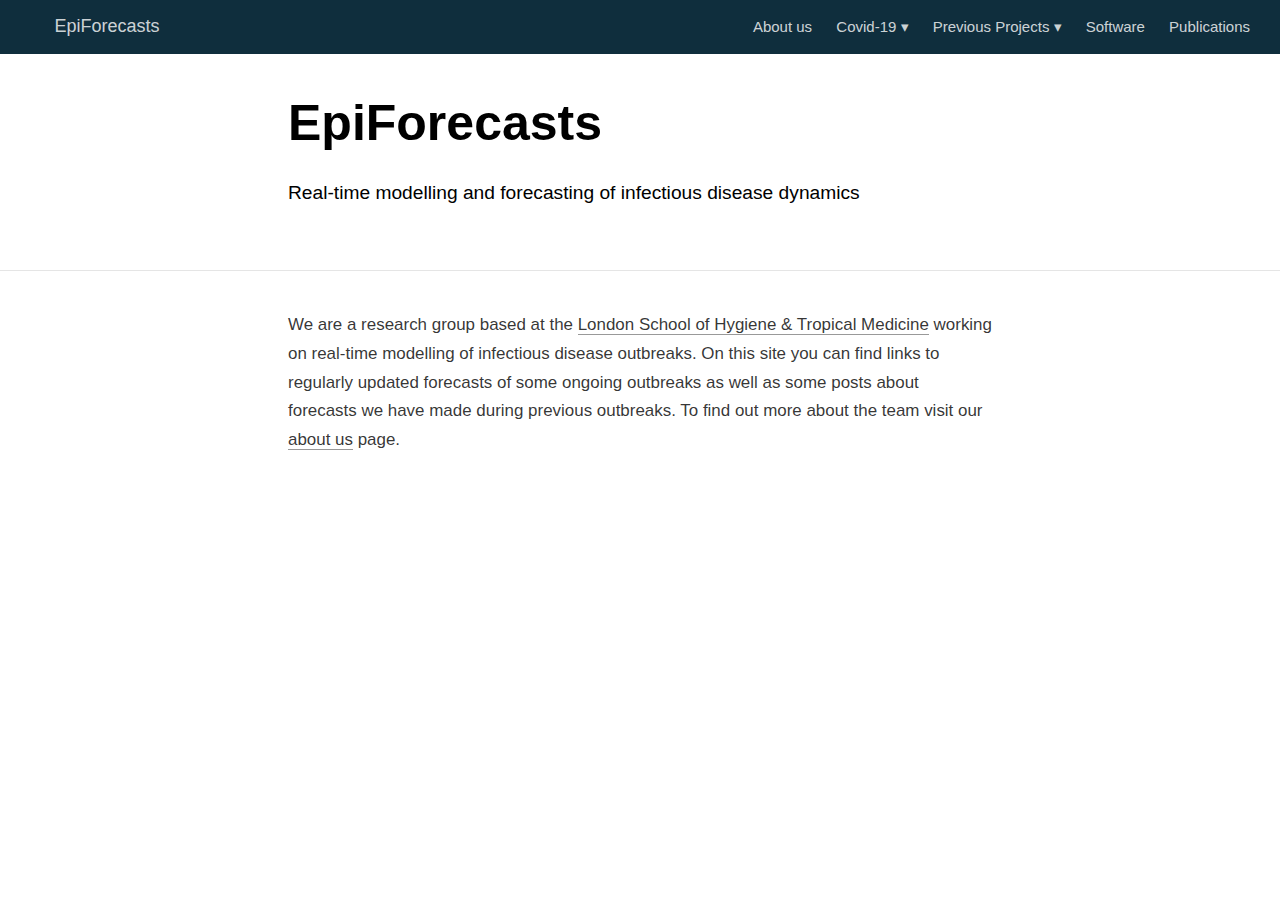
<file: docs/index.html>
<!DOCTYPE html>

<html xmlns="http://www.w3.org/1999/xhtml" lang="" xml:lang="">

<head>
  <meta charset="utf-8"/>
  <meta name="viewport" content="width=device-width, initial-scale=1"/>
  <meta http-equiv="X-UA-Compatible" content="IE=Edge,chrome=1"/>
  <meta name="generator" content="distill" />

  <style type="text/css">
  /* Hide doc at startup (prevent jankiness while JS renders/transforms) */
  body {
    visibility: hidden;
  }
  </style>

 <!--radix_placeholder_import_source-->
 <!--/radix_placeholder_import_source-->

<style type="text/css">code{white-space: pre;}</style>
<style type="text/css" data-origin="pandoc">
pre > code.sourceCode { white-space: pre; position: relative; }
pre > code.sourceCode > span { display: inline-block; line-height: 1.25; }
pre > code.sourceCode > span:empty { height: 1.2em; }
.sourceCode { overflow: visible; }
code.sourceCode > span { color: inherit; text-decoration: inherit; }
div.sourceCode { margin: 1em 0; }
pre.sourceCode { margin: 0; }
@media screen {
div.sourceCode { overflow: auto; }
}
@media print {
pre > code.sourceCode { white-space: pre-wrap; }
pre > code.sourceCode > span { text-indent: -5em; padding-left: 5em; }
}
pre.numberSource code
  { counter-reset: source-line 0; }
pre.numberSource code > span
  { position: relative; left: -4em; counter-increment: source-line; }
pre.numberSource code > span > a:first-child::before
  { content: counter(source-line);
    position: relative; left: -1em; text-align: right; vertical-align: baseline;
    border: none; display: inline-block;
    -webkit-touch-callout: none; -webkit-user-select: none;
    -khtml-user-select: none; -moz-user-select: none;
    -ms-user-select: none; user-select: none;
    padding: 0 4px; width: 4em;
    color: #aaaaaa;
  }
pre.numberSource { margin-left: 3em; border-left: 1px solid #aaaaaa;  padding-left: 4px; }
div.sourceCode
  {   }
@media screen {
pre > code.sourceCode > span > a:first-child::before { text-decoration: underline; }
}
code span.al { color: #ad0000; } /* Alert */
code span.an { color: #5e5e5e; } /* Annotation */
code span.at { } /* Attribute */
code span.bn { color: #ad0000; } /* BaseN */
code span.bu { } /* BuiltIn */
code span.cf { color: #007ba5; } /* ControlFlow */
code span.ch { color: #20794d; } /* Char */
code span.cn { color: #8f5902; } /* Constant */
code span.co { color: #5e5e5e; } /* Comment */
code span.cv { color: #5e5e5e; font-style: italic; } /* CommentVar */
code span.do { color: #5e5e5e; font-style: italic; } /* Documentation */
code span.dt { color: #ad0000; } /* DataType */
code span.dv { color: #ad0000; } /* DecVal */
code span.er { color: #ad0000; } /* Error */
code span.ex { } /* Extension */
code span.fl { color: #ad0000; } /* Float */
code span.fu { color: #4758ab; } /* Function */
code span.im { } /* Import */
code span.in { color: #5e5e5e; } /* Information */
code span.kw { color: #007ba5; } /* Keyword */
code span.op { color: #5e5e5e; } /* Operator */
code span.ot { color: #007ba5; } /* Other */
code span.pp { color: #ad0000; } /* Preprocessor */
code span.sc { color: #5e5e5e; } /* SpecialChar */
code span.ss { color: #20794d; } /* SpecialString */
code span.st { color: #20794d; } /* String */
code span.va { color: #111111; } /* Variable */
code span.vs { color: #20794d; } /* VerbatimString */
code span.wa { color: #5e5e5e; font-style: italic; } /* Warning */
</style>


  <!--radix_placeholder_meta_tags-->
  <title>EpiForecasts</title>

  <meta property="description" itemprop="description" content="Real-time modelling and forecasting of infectious disease dynamics"/>



  <!--  https://developers.facebook.com/docs/sharing/webmasters#markup -->
  <meta property="og:title" content="EpiForecasts"/>
  <meta property="og:type" content="article"/>
  <meta property="og:description" content="Real-time modelling and forecasting of infectious disease dynamics"/>
  <meta property="og:locale" content="en_US"/>
  <meta property="og:site_name" content="EpiForecasts"/>

  <!--  https://dev.twitter.com/cards/types/summary -->
  <meta property="twitter:card" content="summary"/>
  <meta property="twitter:title" content="EpiForecasts"/>
  <meta property="twitter:description" content="Real-time modelling and forecasting of infectious disease dynamics"/>

  <!--/radix_placeholder_meta_tags-->
  <!--radix_placeholder_rmarkdown_metadata-->

  <script type="text/json" id="radix-rmarkdown-metadata">
  {"type":"list","attributes":{"names":{"type":"character","attributes":{},"value":["title","description","site"]}},"value":[{"type":"character","attributes":{},"value":["EpiForecasts"]},{"type":"character","attributes":{},"value":["Real-time modelling and forecasting of infectious disease dynamics\n"]},{"type":"character","attributes":{},"value":["distill::distill_website"]}]}
  </script>
  <!--/radix_placeholder_rmarkdown_metadata-->
  <!--radix_placeholder_navigation_in_header-->
  <meta name="distill:offset" content=""/>

  <script type="application/javascript">

    window.headroom_prevent_pin = false;

    window.document.addEventListener("DOMContentLoaded", function (event) {

      // initialize headroom for banner
      var header = $('header').get(0);
      var headerHeight = header.offsetHeight;
      var headroom = new Headroom(header, {
        tolerance: 5,
        onPin : function() {
          if (window.headroom_prevent_pin) {
            window.headroom_prevent_pin = false;
            headroom.unpin();
          }
        }
      });
      headroom.init();
      if(window.location.hash)
        headroom.unpin();
      $(header).addClass('headroom--transition');

      // offset scroll location for banner on hash change
      // (see: https://github.com/WickyNilliams/headroom.js/issues/38)
      window.addEventListener("hashchange", function(event) {
        window.scrollTo(0, window.pageYOffset - (headerHeight + 25));
      });

      // responsive menu
      $('.distill-site-header').each(function(i, val) {
        var topnav = $(this);
        var toggle = topnav.find('.nav-toggle');
        toggle.on('click', function() {
          topnav.toggleClass('responsive');
        });
      });

      // nav dropdowns
      $('.nav-dropbtn').click(function(e) {
        $(this).next('.nav-dropdown-content').toggleClass('nav-dropdown-active');
        $(this).parent().siblings('.nav-dropdown')
           .children('.nav-dropdown-content').removeClass('nav-dropdown-active');
      });
      $("body").click(function(e){
        $('.nav-dropdown-content').removeClass('nav-dropdown-active');
      });
      $(".nav-dropdown").click(function(e){
        e.stopPropagation();
      });
    });
  </script>

  <style type="text/css">

  /* Theme (user-documented overrideables for nav appearance) */

  .distill-site-nav {
    color: rgba(255, 255, 255, 0.8);
    background-color: #0F2E3D;
    font-size: 15px;
    font-weight: 300;
  }

  .distill-site-nav a {
    color: inherit;
    text-decoration: none;
  }

  .distill-site-nav a:hover {
    color: white;
  }

  @media print {
    .distill-site-nav {
      display: none;
    }
  }

  .distill-site-header {

  }

  .distill-site-footer {

  }


  /* Site Header */

  .distill-site-header {
    width: 100%;
    box-sizing: border-box;
    z-index: 3;
  }

  .distill-site-header .nav-left {
    display: inline-block;
    margin-left: 8px;
  }

  @media screen and (max-width: 768px) {
    .distill-site-header .nav-left {
      margin-left: 0;
    }
  }


  .distill-site-header .nav-right {
    float: right;
    margin-right: 8px;
  }

  .distill-site-header a,
  .distill-site-header .title {
    display: inline-block;
    text-align: center;
    padding: 14px 10px 14px 10px;
  }

  .distill-site-header .title {
    font-size: 18px;
    min-width: 150px;
  }

  .distill-site-header .logo {
    padding: 0;
  }

  .distill-site-header .logo img {
    display: none;
    max-height: 20px;
    width: auto;
    margin-bottom: -4px;
  }

  .distill-site-header .nav-image img {
    max-height: 18px;
    width: auto;
    display: inline-block;
    margin-bottom: -3px;
  }



  @media screen and (min-width: 1000px) {
    .distill-site-header .logo img {
      display: inline-block;
    }
    .distill-site-header .nav-left {
      margin-left: 20px;
    }
    .distill-site-header .nav-right {
      margin-right: 20px;
    }
    .distill-site-header .title {
      padding-left: 12px;
    }
  }


  .distill-site-header .nav-toggle {
    display: none;
  }

  .nav-dropdown {
    display: inline-block;
    position: relative;
  }

  .nav-dropdown .nav-dropbtn {
    border: none;
    outline: none;
    color: rgba(255, 255, 255, 0.8);
    padding: 16px 10px;
    background-color: transparent;
    font-family: inherit;
    font-size: inherit;
    font-weight: inherit;
    margin: 0;
    margin-top: 1px;
    z-index: 2;
  }

  .nav-dropdown-content {
    display: none;
    position: absolute;
    background-color: white;
    min-width: 200px;
    border: 1px solid rgba(0,0,0,0.15);
    border-radius: 4px;
    box-shadow: 0px 8px 16px 0px rgba(0,0,0,0.1);
    z-index: 1;
    margin-top: 2px;
    white-space: nowrap;
    padding-top: 4px;
    padding-bottom: 4px;
  }

  .nav-dropdown-content hr {
    margin-top: 4px;
    margin-bottom: 4px;
    border: none;
    border-bottom: 1px solid rgba(0, 0, 0, 0.1);
  }

  .nav-dropdown-active {
    display: block;
  }

  .nav-dropdown-content a, .nav-dropdown-content .nav-dropdown-header {
    color: black;
    padding: 6px 24px;
    text-decoration: none;
    display: block;
    text-align: left;
  }

  .nav-dropdown-content .nav-dropdown-header {
    display: block;
    padding: 5px 24px;
    padding-bottom: 0;
    text-transform: uppercase;
    font-size: 14px;
    color: #999999;
    white-space: nowrap;
  }

  .nav-dropdown:hover .nav-dropbtn {
    color: white;
  }

  .nav-dropdown-content a:hover {
    background-color: #ddd;
    color: black;
  }

  .nav-right .nav-dropdown-content {
    margin-left: -45%;
    right: 0;
  }

  @media screen and (max-width: 768px) {
    .distill-site-header a, .distill-site-header .nav-dropdown  {display: none;}
    .distill-site-header a.nav-toggle {
      float: right;
      display: block;
    }
    .distill-site-header .title {
      margin-left: 0;
    }
    .distill-site-header .nav-right {
      margin-right: 0;
    }
    .distill-site-header {
      overflow: hidden;
    }
    .nav-right .nav-dropdown-content {
      margin-left: 0;
    }
  }


  @media screen and (max-width: 768px) {
    .distill-site-header.responsive {position: relative; min-height: 500px; }
    .distill-site-header.responsive a.nav-toggle {
      position: absolute;
      right: 0;
      top: 0;
    }
    .distill-site-header.responsive a,
    .distill-site-header.responsive .nav-dropdown {
      display: block;
      text-align: left;
    }
    .distill-site-header.responsive .nav-left,
    .distill-site-header.responsive .nav-right {
      width: 100%;
    }
    .distill-site-header.responsive .nav-dropdown {float: none;}
    .distill-site-header.responsive .nav-dropdown-content {position: relative;}
    .distill-site-header.responsive .nav-dropdown .nav-dropbtn {
      display: block;
      width: 100%;
      text-align: left;
    }
  }

  /* Site Footer */

  .distill-site-footer {
    width: 100%;
    overflow: hidden;
    box-sizing: border-box;
    z-index: 3;
    margin-top: 30px;
    padding-top: 30px;
    padding-bottom: 30px;
    text-align: center;
  }

  /* Headroom */

  d-title {
    padding-top: 6rem;
  }

  @media print {
    d-title {
      padding-top: 4rem;
    }
  }

  .headroom {
    z-index: 1000;
    position: fixed;
    top: 0;
    left: 0;
    right: 0;
  }

  .headroom--transition {
    transition: all .4s ease-in-out;
  }

  .headroom--unpinned {
    top: -100px;
  }

  .headroom--pinned {
    top: 0;
  }

  /* adjust viewport for navbar height */
  /* helps vertically center bootstrap (non-distill) content */
  .min-vh-100 {
    min-height: calc(100vh - 100px) !important;
  }

  </style>

  <script src="site_libs/jquery-3.6.0/jquery-3.6.0.min.js"></script>
  <link href="site_libs/font-awesome-5.1.0/css/all.css" rel="stylesheet"/>
  <link href="site_libs/font-awesome-5.1.0/css/v4-shims.css" rel="stylesheet"/>
  <script src="site_libs/headroom-0.9.4/headroom.min.js"></script>
  <script src="site_libs/autocomplete-0.37.1/autocomplete.min.js"></script>
  <script src="site_libs/fuse-6.4.1/fuse.min.js"></script>

  <script type="application/javascript">

  function getMeta(metaName) {
    var metas = document.getElementsByTagName('meta');
    for (let i = 0; i < metas.length; i++) {
      if (metas[i].getAttribute('name') === metaName) {
        return metas[i].getAttribute('content');
      }
    }
    return '';
  }

  function offsetURL(url) {
    var offset = getMeta('distill:offset');
    return offset ? offset + '/' + url : url;
  }

  function createFuseIndex() {

    // create fuse index
    var options = {
      keys: [
        { name: 'title', weight: 20 },
        { name: 'categories', weight: 15 },
        { name: 'description', weight: 10 },
        { name: 'contents', weight: 5 },
      ],
      ignoreLocation: true,
      threshold: 0
    };
    var fuse = new window.Fuse([], options);

    // fetch the main search.json
    return fetch(offsetURL('search.json'))
      .then(function(response) {
        if (response.status == 200) {
          return response.json().then(function(json) {
            // index main articles
            json.articles.forEach(function(article) {
              fuse.add(article);
            });
            // download collections and index their articles
            return Promise.all(json.collections.map(function(collection) {
              return fetch(offsetURL(collection)).then(function(response) {
                if (response.status === 200) {
                  return response.json().then(function(articles) {
                    articles.forEach(function(article) {
                      fuse.add(article);
                    });
                  })
                } else {
                  return Promise.reject(
                    new Error('Unexpected status from search index request: ' +
                              response.status)
                  );
                }
              });
            })).then(function() {
              return fuse;
            });
          });

        } else {
          return Promise.reject(
            new Error('Unexpected status from search index request: ' +
                        response.status)
          );
        }
      });
  }

  window.document.addEventListener("DOMContentLoaded", function (event) {

    // get search element (bail if we don't have one)
    var searchEl = window.document.getElementById('distill-search');
    if (!searchEl)
      return;

    createFuseIndex()
      .then(function(fuse) {

        // make search box visible
        searchEl.classList.remove('hidden');

        // initialize autocomplete
        var options = {
          autoselect: true,
          hint: false,
          minLength: 2,
        };
        window.autocomplete(searchEl, options, [{
          source: function(query, callback) {
            const searchOptions = {
              isCaseSensitive: false,
              shouldSort: true,
              minMatchCharLength: 2,
              limit: 10,
            };
            var results = fuse.search(query, searchOptions);
            callback(results
              .map(function(result) { return result.item; })
            );
          },
          templates: {
            suggestion: function(suggestion) {
              var img = suggestion.preview && Object.keys(suggestion.preview).length > 0
                ? `<img src="${offsetURL(suggestion.preview)}"</img>`
                : '';
              var html = `
                <div class="search-item">
                  <h3>${suggestion.title}</h3>
                  <div class="search-item-description">
                    ${suggestion.description || ''}
                  </div>
                  <div class="search-item-preview">
                    ${img}
                  </div>
                </div>
              `;
              return html;
            }
          }
        }]).on('autocomplete:selected', function(event, suggestion) {
          window.location.href = offsetURL(suggestion.path);
        });
        // remove inline display style on autocompleter (we want to
        // manage responsive display via css)
        $('.algolia-autocomplete').css("display", "");
      })
      .catch(function(error) {
        console.log(error);
      });

  });

  </script>

  <style type="text/css">

  .nav-search {
    font-size: x-small;
  }

  /* Algolioa Autocomplete */

  .algolia-autocomplete {
    display: inline-block;
    margin-left: 10px;
    vertical-align: sub;
    background-color: white;
    color: black;
    padding: 6px;
    padding-top: 8px;
    padding-bottom: 0;
    border-radius: 6px;
    border: 1px #0F2E3D solid;
    width: 180px;
  }


  @media screen and (max-width: 768px) {
    .distill-site-nav .algolia-autocomplete {
      display: none;
      visibility: hidden;
    }
    .distill-site-nav.responsive .algolia-autocomplete {
      display: inline-block;
      visibility: visible;
    }
    .distill-site-nav.responsive .algolia-autocomplete .aa-dropdown-menu {
      margin-left: 0;
      width: 400px;
      max-height: 400px;
    }
  }

  .algolia-autocomplete .aa-input, .algolia-autocomplete .aa-hint {
    width: 90%;
    outline: none;
    border: none;
  }

  .algolia-autocomplete .aa-hint {
    color: #999;
  }
  .algolia-autocomplete .aa-dropdown-menu {
    width: 550px;
    max-height: 70vh;
    overflow-x: visible;
    overflow-y: scroll;
    padding: 5px;
    margin-top: 3px;
    margin-left: -150px;
    background-color: #fff;
    border-radius: 5px;
    border: 1px solid #999;
    border-top: none;
  }

  .algolia-autocomplete .aa-dropdown-menu .aa-suggestion {
    cursor: pointer;
    padding: 5px 4px;
    border-bottom: 1px solid #eee;
  }

  .algolia-autocomplete .aa-dropdown-menu .aa-suggestion:last-of-type {
    border-bottom: none;
    margin-bottom: 2px;
  }

  .algolia-autocomplete .aa-dropdown-menu .aa-suggestion .search-item {
    overflow: hidden;
    font-size: 0.8em;
    line-height: 1.4em;
  }

  .algolia-autocomplete .aa-dropdown-menu .aa-suggestion .search-item h3 {
    font-size: 1rem;
    margin-block-start: 0;
    margin-block-end: 5px;
  }

  .algolia-autocomplete .aa-dropdown-menu .aa-suggestion .search-item-description {
    display: inline-block;
    overflow: hidden;
    height: 2.8em;
    width: 80%;
    margin-right: 4%;
  }

  .algolia-autocomplete .aa-dropdown-menu .aa-suggestion .search-item-preview {
    display: inline-block;
    width: 15%;
  }

  .algolia-autocomplete .aa-dropdown-menu .aa-suggestion .search-item-preview img {
    height: 3em;
    width: auto;
    display: none;
  }

  .algolia-autocomplete .aa-dropdown-menu .aa-suggestion .search-item-preview img[src] {
    display: initial;
  }

  .algolia-autocomplete .aa-dropdown-menu .aa-suggestion.aa-cursor {
    background-color: #eee;
  }
  .algolia-autocomplete .aa-dropdown-menu .aa-suggestion em {
    font-weight: bold;
    font-style: normal;
  }

  </style>


  <!--/radix_placeholder_navigation_in_header-->
  <!--radix_placeholder_distill-->

  <style type="text/css">

  body {
    background-color: white;
  }

  .pandoc-table {
    width: 100%;
  }

  .pandoc-table>caption {
    margin-bottom: 10px;
  }

  .pandoc-table th:not([align]) {
    text-align: left;
  }

  .pagedtable-footer {
    font-size: 15px;
  }

  d-byline .byline {
    grid-template-columns: 2fr 2fr;
  }

  d-byline .byline h3 {
    margin-block-start: 1.5em;
  }

  d-byline .byline .authors-affiliations h3 {
    margin-block-start: 0.5em;
  }

  .authors-affiliations .orcid-id {
    width: 16px;
    height:16px;
    margin-left: 4px;
    margin-right: 4px;
    vertical-align: middle;
    padding-bottom: 2px;
  }

  d-title .dt-tags {
    margin-top: 1em;
    grid-column: text;
  }

  .dt-tags .dt-tag {
    text-decoration: none;
    display: inline-block;
    color: rgba(0,0,0,0.6);
    padding: 0em 0.4em;
    margin-right: 0.5em;
    margin-bottom: 0.4em;
    font-size: 70%;
    border: 1px solid rgba(0,0,0,0.2);
    border-radius: 3px;
    text-transform: uppercase;
    font-weight: 500;
  }

  d-article table.gt_table td,
  d-article table.gt_table th {
    border-bottom: none;
  }

  .html-widget {
    margin-bottom: 2.0em;
  }

  .l-screen-inset {
    padding-right: 16px;
  }

  .l-screen .caption {
    margin-left: 10px;
  }

  .shaded {
    background: rgb(247, 247, 247);
    padding-top: 20px;
    padding-bottom: 20px;
    border-top: 1px solid rgba(0, 0, 0, 0.1);
    border-bottom: 1px solid rgba(0, 0, 0, 0.1);
  }

  .shaded .html-widget {
    margin-bottom: 0;
    border: 1px solid rgba(0, 0, 0, 0.1);
  }

  .shaded .shaded-content {
    background: white;
  }

  .text-output {
    margin-top: 0;
    line-height: 1.5em;
  }

  .hidden {
    display: none !important;
  }

  d-article {
    padding-top: 2.5rem;
    padding-bottom: 30px;
  }

  d-appendix {
    padding-top: 30px;
  }

  d-article>p>img {
    width: 100%;
  }

  d-article h2 {
    margin: 1rem 0 1.5rem 0;
  }

  d-article h3 {
    margin-top: 1.5rem;
  }

  d-article iframe {
    border: 1px solid rgba(0, 0, 0, 0.1);
    margin-bottom: 2.0em;
    width: 100%;
  }

  /* Tweak code blocks */

  d-article div.sourceCode code,
  d-article pre code {
    font-family: Consolas, Monaco, 'Andale Mono', 'Ubuntu Mono', monospace;
  }

  d-article pre,
  d-article div.sourceCode,
  d-article div.sourceCode pre {
    overflow: auto;
  }

  d-article div.sourceCode {
    background-color: white;
  }

  d-article div.sourceCode pre {
    padding-left: 10px;
    font-size: 12px;
    border-left: 2px solid rgba(0,0,0,0.1);
  }

  d-article pre {
    font-size: 12px;
    color: black;
    background: none;
    margin-top: 0;
    text-align: left;
    white-space: pre;
    word-spacing: normal;
    word-break: normal;
    word-wrap: normal;
    line-height: 1.5;

    -moz-tab-size: 4;
    -o-tab-size: 4;
    tab-size: 4;

    -webkit-hyphens: none;
    -moz-hyphens: none;
    -ms-hyphens: none;
    hyphens: none;
  }

  d-article pre a {
    border-bottom: none;
  }

  d-article pre a:hover {
    border-bottom: none;
    text-decoration: underline;
  }

  d-article details {
    grid-column: text;
    margin-bottom: 0.8em;
  }

  @media(min-width: 768px) {

  d-article pre,
  d-article div.sourceCode,
  d-article div.sourceCode pre {
    overflow: visible !important;
  }

  d-article div.sourceCode pre {
    padding-left: 18px;
    font-size: 14px;
  }

  d-article pre {
    font-size: 14px;
  }

  }

  figure img.external {
    background: white;
    border: 1px solid rgba(0, 0, 0, 0.1);
    box-shadow: 0 1px 8px rgba(0, 0, 0, 0.1);
    padding: 18px;
    box-sizing: border-box;
  }

  /* CSS for d-contents */

  .d-contents {
    grid-column: text;
    color: rgba(0,0,0,0.8);
    font-size: 0.9em;
    padding-bottom: 1em;
    margin-bottom: 1em;
    padding-bottom: 0.5em;
    margin-bottom: 1em;
    padding-left: 0.25em;
    justify-self: start;
  }

  @media(min-width: 1000px) {
    .d-contents.d-contents-float {
      height: 0;
      grid-column-start: 1;
      grid-column-end: 4;
      justify-self: center;
      padding-right: 3em;
      padding-left: 2em;
    }
  }

  .d-contents nav h3 {
    font-size: 18px;
    margin-top: 0;
    margin-bottom: 1em;
  }

  .d-contents li {
    list-style-type: none
  }

  .d-contents nav > ul {
    padding-left: 0;
  }

  .d-contents ul {
    padding-left: 1em
  }

  .d-contents nav ul li {
    margin-top: 0.6em;
    margin-bottom: 0.2em;
  }

  .d-contents nav a {
    font-size: 13px;
    border-bottom: none;
    text-decoration: none
    color: rgba(0, 0, 0, 0.8);
  }

  .d-contents nav a:hover {
    text-decoration: underline solid rgba(0, 0, 0, 0.6)
  }

  .d-contents nav > ul > li > a {
    font-weight: 600;
  }

  .d-contents nav > ul > li > ul {
    font-weight: inherit;
  }

  .d-contents nav > ul > li > ul > li {
    margin-top: 0.2em;
  }


  .d-contents nav ul {
    margin-top: 0;
    margin-bottom: 0.25em;
  }

  .d-article-with-toc h2:nth-child(2) {
    margin-top: 0;
  }


  /* Figure */

  .figure {
    position: relative;
    margin-bottom: 2.5em;
    margin-top: 1.5em;
  }

  .figure img {
    width: 100%;
  }

  .figure .caption {
    color: rgba(0, 0, 0, 0.6);
    font-size: 12px;
    line-height: 1.5em;
  }

  .figure img.external {
    background: white;
    border: 1px solid rgba(0, 0, 0, 0.1);
    box-shadow: 0 1px 8px rgba(0, 0, 0, 0.1);
    padding: 18px;
    box-sizing: border-box;
  }

  .figure .caption a {
    color: rgba(0, 0, 0, 0.6);
  }

  .figure .caption b,
  .figure .caption strong, {
    font-weight: 600;
    color: rgba(0, 0, 0, 1.0);
  }

  /* Citations */

  d-article .citation {
    color: inherit;
    cursor: inherit;
  }

  div.hanging-indent{
    margin-left: 1em; text-indent: -1em;
  }

  /* Citation hover box */

  .tippy-box[data-theme~=light-border] {
    background-color: rgba(250, 250, 250, 0.95);
  }

  .tippy-content > p {
    margin-bottom: 0;
    padding: 2px;
  }


  /* Tweak 1000px media break to show more text */

  @media(min-width: 1000px) {
    .base-grid,
    distill-header,
    d-title,
    d-abstract,
    d-article,
    d-appendix,
    distill-appendix,
    d-byline,
    d-footnote-list,
    d-citation-list,
    distill-footer {
      grid-template-columns: [screen-start] 1fr [page-start kicker-start] 80px [middle-start] 50px [text-start kicker-end] 65px 65px 65px 65px 65px 65px 65px 65px [text-end gutter-start] 65px [middle-end] 65px [page-end gutter-end] 1fr [screen-end];
      grid-column-gap: 16px;
    }

    .grid {
      grid-column-gap: 16px;
    }

    d-article {
      font-size: 1.06rem;
      line-height: 1.7em;
    }
    figure .caption, .figure .caption, figure figcaption {
      font-size: 13px;
    }
  }

  @media(min-width: 1180px) {
    .base-grid,
    distill-header,
    d-title,
    d-abstract,
    d-article,
    d-appendix,
    distill-appendix,
    d-byline,
    d-footnote-list,
    d-citation-list,
    distill-footer {
      grid-template-columns: [screen-start] 1fr [page-start kicker-start] 60px [middle-start] 60px [text-start kicker-end] 60px 60px 60px 60px 60px 60px 60px 60px [text-end gutter-start] 60px [middle-end] 60px [page-end gutter-end] 1fr [screen-end];
      grid-column-gap: 32px;
    }

    .grid {
      grid-column-gap: 32px;
    }
  }


  /* Get the citation styles for the appendix (not auto-injected on render since
     we do our own rendering of the citation appendix) */

  d-appendix .citation-appendix,
  .d-appendix .citation-appendix {
    font-size: 11px;
    line-height: 15px;
    border-left: 1px solid rgba(0, 0, 0, 0.1);
    padding-left: 18px;
    border: 1px solid rgba(0,0,0,0.1);
    background: rgba(0, 0, 0, 0.02);
    padding: 10px 18px;
    border-radius: 3px;
    color: rgba(150, 150, 150, 1);
    overflow: hidden;
    margin-top: -12px;
    white-space: pre-wrap;
    word-wrap: break-word;
  }

  /* Include appendix styles here so they can be overridden */

  d-appendix {
    contain: layout style;
    font-size: 0.8em;
    line-height: 1.7em;
    margin-top: 60px;
    margin-bottom: 0;
    border-top: 1px solid rgba(0, 0, 0, 0.1);
    color: rgba(0,0,0,0.5);
    padding-top: 60px;
    padding-bottom: 48px;
  }

  d-appendix h3 {
    grid-column: page-start / text-start;
    font-size: 15px;
    font-weight: 500;
    margin-top: 1em;
    margin-bottom: 0;
    color: rgba(0,0,0,0.65);
  }

  d-appendix h3 + * {
    margin-top: 1em;
  }

  d-appendix ol {
    padding: 0 0 0 15px;
  }

  @media (min-width: 768px) {
    d-appendix ol {
      padding: 0 0 0 30px;
      margin-left: -30px;
    }
  }

  d-appendix li {
    margin-bottom: 1em;
  }

  d-appendix a {
    color: rgba(0, 0, 0, 0.6);
  }

  d-appendix > * {
    grid-column: text;
  }

  d-appendix > d-footnote-list,
  d-appendix > d-citation-list,
  d-appendix > distill-appendix {
    grid-column: screen;
  }

  /* Include footnote styles here so they can be overridden */

  d-footnote-list {
    contain: layout style;
  }

  d-footnote-list > * {
    grid-column: text;
  }

  d-footnote-list a.footnote-backlink {
    color: rgba(0,0,0,0.3);
    padding-left: 0.5em;
  }



  /* Anchor.js */

  .anchorjs-link {
    /*transition: all .25s linear; */
    text-decoration: none;
    border-bottom: none;
  }
  *:hover > .anchorjs-link {
    margin-left: -1.125em !important;
    text-decoration: none;
    border-bottom: none;
  }

  /* Social footer */

  .social_footer {
    margin-top: 30px;
    margin-bottom: 0;
    color: rgba(0,0,0,0.67);
  }

  .disqus-comments {
    margin-right: 30px;
  }

  .disqus-comment-count {
    border-bottom: 1px solid rgba(0, 0, 0, 0.4);
    cursor: pointer;
  }

  #disqus_thread {
    margin-top: 30px;
  }

  .article-sharing a {
    border-bottom: none;
    margin-right: 8px;
  }

  .article-sharing a:hover {
    border-bottom: none;
  }

  .sidebar-section.subscribe {
    font-size: 12px;
    line-height: 1.6em;
  }

  .subscribe p {
    margin-bottom: 0.5em;
  }


  .article-footer .subscribe {
    font-size: 15px;
    margin-top: 45px;
  }


  .sidebar-section.custom {
    font-size: 12px;
    line-height: 1.6em;
  }

  .custom p {
    margin-bottom: 0.5em;
  }

  /* Styles for listing layout (hide title) */
  .layout-listing d-title, .layout-listing .d-title {
    display: none;
  }

  /* Styles for posts lists (not auto-injected) */


  .posts-with-sidebar {
    padding-left: 45px;
    padding-right: 45px;
  }

  .posts-list .description h2,
  .posts-list .description p {
    font-family: -apple-system, BlinkMacSystemFont, "Segoe UI", Roboto, Oxygen, Ubuntu, Cantarell, "Fira Sans", "Droid Sans", "Helvetica Neue", Arial, sans-serif;
  }

  .posts-list .description h2 {
    font-weight: 700;
    border-bottom: none;
    padding-bottom: 0;
  }

  .posts-list h2.post-tag {
    border-bottom: 1px solid rgba(0, 0, 0, 0.2);
    padding-bottom: 12px;
  }
  .posts-list {
    margin-top: 60px;
    margin-bottom: 24px;
  }

  .posts-list .post-preview {
    text-decoration: none;
    overflow: hidden;
    display: block;
    border-bottom: 1px solid rgba(0, 0, 0, 0.1);
    padding: 24px 0;
  }

  .post-preview-last {
    border-bottom: none !important;
  }

  .posts-list .posts-list-caption {
    grid-column: screen;
    font-weight: 400;
  }

  .posts-list .post-preview h2 {
    margin: 0 0 6px 0;
    line-height: 1.2em;
    font-style: normal;
    font-size: 24px;
  }

  .posts-list .post-preview p {
    margin: 0 0 12px 0;
    line-height: 1.4em;
    font-size: 16px;
  }

  .posts-list .post-preview .thumbnail {
    box-sizing: border-box;
    margin-bottom: 24px;
    position: relative;
    max-width: 500px;
  }
  .posts-list .post-preview img {
    width: 100%;
    display: block;
  }

  .posts-list .metadata {
    font-size: 12px;
    line-height: 1.4em;
    margin-bottom: 18px;
  }

  .posts-list .metadata > * {
    display: inline-block;
  }

  .posts-list .metadata .publishedDate {
    margin-right: 2em;
  }

  .posts-list .metadata .dt-authors {
    display: block;
    margin-top: 0.3em;
    margin-right: 2em;
  }

  .posts-list .dt-tags {
    display: block;
    line-height: 1em;
  }

  .posts-list .dt-tags .dt-tag {
    display: inline-block;
    color: rgba(0,0,0,0.6);
    padding: 0.3em 0.4em;
    margin-right: 0.2em;
    margin-bottom: 0.4em;
    font-size: 60%;
    border: 1px solid rgba(0,0,0,0.2);
    border-radius: 3px;
    text-transform: uppercase;
    font-weight: 500;
  }

  .posts-list img {
    opacity: 1;
  }

  .posts-list img[data-src] {
    opacity: 0;
  }

  .posts-more {
    clear: both;
  }


  .posts-sidebar {
    font-size: 16px;
  }

  .posts-sidebar h3 {
    font-size: 16px;
    margin-top: 0;
    margin-bottom: 0.5em;
    font-weight: 400;
    text-transform: uppercase;
  }

  .sidebar-section {
    margin-bottom: 30px;
  }

  .categories ul {
    list-style-type: none;
    margin: 0;
    padding: 0;
  }

  .categories li {
    color: rgba(0, 0, 0, 0.8);
    margin-bottom: 0;
  }

  .categories li>a {
    border-bottom: none;
  }

  .categories li>a:hover {
    border-bottom: 1px solid rgba(0, 0, 0, 0.4);
  }

  .categories .active {
    font-weight: 600;
  }

  .categories .category-count {
    color: rgba(0, 0, 0, 0.4);
  }


  @media(min-width: 768px) {
    .posts-list .post-preview h2 {
      font-size: 26px;
    }
    .posts-list .post-preview .thumbnail {
      float: right;
      width: 30%;
      margin-bottom: 0;
    }
    .posts-list .post-preview .description {
      float: left;
      width: 45%;
    }
    .posts-list .post-preview .metadata {
      float: left;
      width: 20%;
      margin-top: 8px;
    }
    .posts-list .post-preview p {
      margin: 0 0 12px 0;
      line-height: 1.5em;
      font-size: 16px;
    }
    .posts-with-sidebar .posts-list {
      float: left;
      width: 75%;
    }
    .posts-with-sidebar .posts-sidebar {
      float: right;
      width: 20%;
      margin-top: 60px;
      padding-top: 24px;
      padding-bottom: 24px;
    }
  }


  /* Improve display for browsers without grid (IE/Edge <= 15) */

  .downlevel {
    line-height: 1.6em;
    font-family: -apple-system, BlinkMacSystemFont, "Segoe UI", Roboto, Oxygen, Ubuntu, Cantarell, "Fira Sans", "Droid Sans", "Helvetica Neue", Arial, sans-serif;
    margin: 0;
  }

  .downlevel .d-title {
    padding-top: 6rem;
    padding-bottom: 1.5rem;
  }

  .downlevel .d-title h1 {
    font-size: 50px;
    font-weight: 700;
    line-height: 1.1em;
    margin: 0 0 0.5rem;
  }

  .downlevel .d-title p {
    font-weight: 300;
    font-size: 1.2rem;
    line-height: 1.55em;
    margin-top: 0;
  }

  .downlevel .d-byline {
    padding-top: 0.8em;
    padding-bottom: 0.8em;
    font-size: 0.8rem;
    line-height: 1.8em;
  }

  .downlevel .section-separator {
    border: none;
    border-top: 1px solid rgba(0, 0, 0, 0.1);
  }

  .downlevel .d-article {
    font-size: 1.06rem;
    line-height: 1.7em;
    padding-top: 1rem;
    padding-bottom: 2rem;
  }


  .downlevel .d-appendix {
    padding-left: 0;
    padding-right: 0;
    max-width: none;
    font-size: 0.8em;
    line-height: 1.7em;
    margin-bottom: 0;
    color: rgba(0,0,0,0.5);
    padding-top: 40px;
    padding-bottom: 48px;
  }

  .downlevel .footnotes ol {
    padding-left: 13px;
  }

  .downlevel .base-grid,
  .downlevel .distill-header,
  .downlevel .d-title,
  .downlevel .d-abstract,
  .downlevel .d-article,
  .downlevel .d-appendix,
  .downlevel .distill-appendix,
  .downlevel .d-byline,
  .downlevel .d-footnote-list,
  .downlevel .d-citation-list,
  .downlevel .distill-footer,
  .downlevel .appendix-bottom,
  .downlevel .posts-container {
    padding-left: 40px;
    padding-right: 40px;
  }

  @media(min-width: 768px) {
    .downlevel .base-grid,
    .downlevel .distill-header,
    .downlevel .d-title,
    .downlevel .d-abstract,
    .downlevel .d-article,
    .downlevel .d-appendix,
    .downlevel .distill-appendix,
    .downlevel .d-byline,
    .downlevel .d-footnote-list,
    .downlevel .d-citation-list,
    .downlevel .distill-footer,
    .downlevel .appendix-bottom,
    .downlevel .posts-container {
    padding-left: 150px;
    padding-right: 150px;
    max-width: 900px;
  }
  }

  .downlevel pre code {
    display: block;
    border-left: 2px solid rgba(0, 0, 0, .1);
    padding: 0 0 0 20px;
    font-size: 14px;
  }

  .downlevel code, .downlevel pre {
    color: black;
    background: none;
    font-family: Consolas, Monaco, 'Andale Mono', 'Ubuntu Mono', monospace;
    text-align: left;
    white-space: pre;
    word-spacing: normal;
    word-break: normal;
    word-wrap: normal;
    line-height: 1.5;

    -moz-tab-size: 4;
    -o-tab-size: 4;
    tab-size: 4;

    -webkit-hyphens: none;
    -moz-hyphens: none;
    -ms-hyphens: none;
    hyphens: none;
  }

  .downlevel .posts-list .post-preview {
    color: inherit;
  }



  </style>

  <script type="application/javascript">

  function is_downlevel_browser() {
    if (bowser.isUnsupportedBrowser({ msie: "12", msedge: "16"},
                                   window.navigator.userAgent)) {
      return true;
    } else {
      return window.load_distill_framework === undefined;
    }
  }

  // show body when load is complete
  function on_load_complete() {

    // add anchors
    if (window.anchors) {
      window.anchors.options.placement = 'left';
      window.anchors.add('d-article > h2, d-article > h3, d-article > h4, d-article > h5');
    }


    // set body to visible
    document.body.style.visibility = 'visible';

    // force redraw for leaflet widgets
    if (window.HTMLWidgets) {
      var maps = window.HTMLWidgets.findAll(".leaflet");
      $.each(maps, function(i, el) {
        var map = this.getMap();
        map.invalidateSize();
        map.eachLayer(function(layer) {
          if (layer instanceof L.TileLayer)
            layer.redraw();
        });
      });
    }

    // trigger 'shown' so htmlwidgets resize
    $('d-article').trigger('shown');
  }

  function init_distill() {

    init_common();

    // create front matter
    var front_matter = $('<d-front-matter></d-front-matter>');
    $('#distill-front-matter').wrap(front_matter);

    // create d-title
    $('.d-title').changeElementType('d-title');

    // create d-byline
    var byline = $('<d-byline></d-byline>');
    $('.d-byline').replaceWith(byline);

    // create d-article
    var article = $('<d-article></d-article>');
    $('.d-article').wrap(article).children().unwrap();

    // move posts container into article
    $('.posts-container').appendTo($('d-article'));

    // create d-appendix
    $('.d-appendix').changeElementType('d-appendix');

    // flag indicating that we have appendix items
    var appendix = $('.appendix-bottom').children('h3').length > 0;

    // replace footnotes with <d-footnote>
    $('.footnote-ref').each(function(i, val) {
      appendix = true;
      var href = $(this).attr('href');
      var id = href.replace('#', '');
      var fn = $('#' + id);
      var fn_p = $('#' + id + '>p');
      fn_p.find('.footnote-back').remove();
      var text = fn_p.html();
      var dtfn = $('<d-footnote></d-footnote>');
      dtfn.html(text);
      $(this).replaceWith(dtfn);
    });
    // remove footnotes
    $('.footnotes').remove();

    // move refs into #references-listing
    $('#references-listing').replaceWith($('#refs'));

    $('h1.appendix, h2.appendix').each(function(i, val) {
      $(this).changeElementType('h3');
    });
    $('h3.appendix').each(function(i, val) {
      var id = $(this).attr('id');
      $('.d-contents a[href="#' + id + '"]').parent().remove();
      appendix = true;
      $(this).nextUntil($('h1, h2, h3')).addBack().appendTo($('d-appendix'));
    });

    // show d-appendix if we have appendix content
    $("d-appendix").css('display', appendix ? 'grid' : 'none');

    // localize layout chunks to just output
    $('.layout-chunk').each(function(i, val) {

      // capture layout
      var layout = $(this).attr('data-layout');

      // apply layout to markdown level block elements
      var elements = $(this).children().not('details, div.sourceCode, pre, script');
      elements.each(function(i, el) {
        var layout_div = $('<div class="' + layout + '"></div>');
        if (layout_div.hasClass('shaded')) {
          var shaded_content = $('<div class="shaded-content"></div>');
          $(this).wrap(shaded_content);
          $(this).parent().wrap(layout_div);
        } else {
          $(this).wrap(layout_div);
        }
      });


      // unwrap the layout-chunk div
      $(this).children().unwrap();
    });

    // remove code block used to force  highlighting css
    $('.distill-force-highlighting-css').parent().remove();

    // remove empty line numbers inserted by pandoc when using a
    // custom syntax highlighting theme
    $('code.sourceCode a:empty').remove();

    // load distill framework
    load_distill_framework();

    // wait for window.distillRunlevel == 4 to do post processing
    function distill_post_process() {

      if (!window.distillRunlevel || window.distillRunlevel < 4)
        return;

      // hide author/affiliations entirely if we have no authors
      var front_matter = JSON.parse($("#distill-front-matter").html());
      var have_authors = front_matter.authors && front_matter.authors.length > 0;
      if (!have_authors)
        $('d-byline').addClass('hidden');

      // article with toc class
      $('.d-contents').parent().addClass('d-article-with-toc');

      // strip links that point to #
      $('.authors-affiliations').find('a[href="#"]').removeAttr('href');

      // add orcid ids
      $('.authors-affiliations').find('.author').each(function(i, el) {
        var orcid_id = front_matter.authors[i].orcidID;
        if (orcid_id) {
          var a = $('<a></a>');
          a.attr('href', 'https://orcid.org/' + orcid_id);
          var img = $('<img></img>');
          img.addClass('orcid-id');
          img.attr('alt', 'ORCID ID');
          img.attr('src','[data-uri]');
          a.append(img);
          $(this).append(a);
        }
      });

      // hide elements of author/affiliations grid that have no value
      function hide_byline_column(caption) {
        $('d-byline').find('h3:contains("' + caption + '")').parent().css('visibility', 'hidden');
      }

      // affiliations
      var have_affiliations = false;
      for (var i = 0; i<front_matter.authors.length; ++i) {
        var author = front_matter.authors[i];
        if (author.affiliation !== "&nbsp;") {
          have_affiliations = true;
          break;
        }
      }
      if (!have_affiliations)
        $('d-byline').find('h3:contains("Affiliations")').css('visibility', 'hidden');

      // published date
      if (!front_matter.publishedDate)
        hide_byline_column("Published");

      // document object identifier
      var doi = $('d-byline').find('h3:contains("DOI")');
      var doi_p = doi.next().empty();
      if (!front_matter.doi) {
        // if we have a citation and valid citationText then link to that
        if ($('#citation').length > 0 && front_matter.citationText) {
          doi.html('Citation');
          $('<a href="#citation"></a>')
            .text(front_matter.citationText)
            .appendTo(doi_p);
        } else {
          hide_byline_column("DOI");
        }
      } else {
        $('<a></a>')
           .attr('href', "https://doi.org/" + front_matter.doi)
           .html(front_matter.doi)
           .appendTo(doi_p);
      }

       // change plural form of authors/affiliations
      if (front_matter.authors.length === 1) {
        var grid = $('.authors-affiliations');
        grid.children('h3:contains("Authors")').text('Author');
        grid.children('h3:contains("Affiliations")').text('Affiliation');
      }

      // remove d-appendix and d-footnote-list local styles
      $('d-appendix > style:first-child').remove();
      $('d-footnote-list > style:first-child').remove();

      // move appendix-bottom entries to the bottom
      $('.appendix-bottom').appendTo('d-appendix').children().unwrap();
      $('.appendix-bottom').remove();

      // hoverable references
      $('span.citation[data-cites]').each(function() {
        var refs = $(this).attr('data-cites').split(" ");
        var refHtml = refs.map(function(ref) {
          return "<p>" + $('#ref-' + ref).html() + "</p>";
        }).join("\n");
        window.tippy(this, {
          allowHTML: true,
          content: refHtml,
          maxWidth: 500,
          interactive: true,
          interactiveBorder: 10,
          theme: 'light-border',
          placement: 'bottom-start'
        });
      });

      // clear polling timer
      clearInterval(tid);

      // show body now that everything is ready
      on_load_complete();
    }

    var tid = setInterval(distill_post_process, 50);
    distill_post_process();

  }

  function init_downlevel() {

    init_common();

     // insert hr after d-title
    $('.d-title').after($('<hr class="section-separator"/>'));

    // check if we have authors
    var front_matter = JSON.parse($("#distill-front-matter").html());
    var have_authors = front_matter.authors && front_matter.authors.length > 0;

    // manage byline/border
    if (!have_authors)
      $('.d-byline').remove();
    $('.d-byline').after($('<hr class="section-separator"/>'));
    $('.d-byline a').remove();

    // remove toc
    $('.d-contents').remove();

    // move appendix elements
    $('h1.appendix, h2.appendix').each(function(i, val) {
      $(this).changeElementType('h3');
    });
    $('h3.appendix').each(function(i, val) {
      $(this).nextUntil($('h1, h2, h3')).addBack().appendTo($('.d-appendix'));
    });


    // inject headers into references and footnotes
    var refs_header = $('<h3></h3>');
    refs_header.text('References');
    $('#refs').prepend(refs_header);

    var footnotes_header = $('<h3></h3');
    footnotes_header.text('Footnotes');
    $('.footnotes').children('hr').first().replaceWith(footnotes_header);

    // move appendix-bottom entries to the bottom
    $('.appendix-bottom').appendTo('.d-appendix').children().unwrap();
    $('.appendix-bottom').remove();

    // remove appendix if it's empty
    if ($('.d-appendix').children().length === 0)
      $('.d-appendix').remove();

    // prepend separator above appendix
    $('.d-appendix').before($('<hr class="section-separator" style="clear: both"/>'));

    // trim code
    $('pre>code').each(function(i, val) {
      $(this).html($.trim($(this).html()));
    });

    // move posts-container right before article
    $('.posts-container').insertBefore($('.d-article'));

    $('body').addClass('downlevel');

    on_load_complete();
  }


  function init_common() {

    // jquery plugin to change element types
    (function($) {
      $.fn.changeElementType = function(newType) {
        var attrs = {};

        $.each(this[0].attributes, function(idx, attr) {
          attrs[attr.nodeName] = attr.nodeValue;
        });

        this.replaceWith(function() {
          return $("<" + newType + "/>", attrs).append($(this).contents());
        });
      };
    })(jQuery);

    // prevent underline for linked images
    $('a > img').parent().css({'border-bottom' : 'none'});

    // mark non-body figures created by knitr chunks as 100% width
    $('.layout-chunk').each(function(i, val) {
      var figures = $(this).find('img, .html-widget');
      if ($(this).attr('data-layout') !== "l-body") {
        figures.css('width', '100%');
      } else {
        figures.css('max-width', '100%');
        figures.filter("[width]").each(function(i, val) {
          var fig = $(this);
          fig.css('width', fig.attr('width') + 'px');
        });

      }
    });

    // auto-append index.html to post-preview links in file: protocol
    // and in rstudio ide preview
    $('.post-preview').each(function(i, val) {
      if (window.location.protocol === "file:")
        $(this).attr('href', $(this).attr('href') + "index.html");
    });

    // get rid of index.html references in header
    if (window.location.protocol !== "file:") {
      $('.distill-site-header a[href]').each(function(i,val) {
        $(this).attr('href', $(this).attr('href').replace("index.html", "./"));
      });
    }

    // add class to pandoc style tables
    $('tr.header').parent('thead').parent('table').addClass('pandoc-table');
    $('.kable-table').children('table').addClass('pandoc-table');

    // add figcaption style to table captions
    $('caption').parent('table').addClass("figcaption");

    // initialize posts list
    if (window.init_posts_list)
      window.init_posts_list();

    // implmement disqus comment link
    $('.disqus-comment-count').click(function() {
      window.headroom_prevent_pin = true;
      $('#disqus_thread').toggleClass('hidden');
      if (!$('#disqus_thread').hasClass('hidden')) {
        var offset = $(this).offset();
        $(window).resize();
        $('html, body').animate({
          scrollTop: offset.top - 35
        });
      }
    });
  }

  document.addEventListener('DOMContentLoaded', function() {
    if (is_downlevel_browser())
      init_downlevel();
    else
      window.addEventListener('WebComponentsReady', init_distill);
  });

  </script>

  <!--/radix_placeholder_distill-->
  <script src="site_libs/header-attrs-2.11.3/header-attrs.js"></script>
  <script src="site_libs/popper-2.6.0/popper.min.js"></script>
  <link href="site_libs/tippy-6.2.7/tippy.css" rel="stylesheet" />
  <link href="site_libs/tippy-6.2.7/tippy-light-border.css" rel="stylesheet" />
  <script src="site_libs/tippy-6.2.7/tippy.umd.min.js"></script>
  <script src="site_libs/anchor-4.2.2/anchor.min.js"></script>
  <script src="site_libs/bowser-1.9.3/bowser.min.js"></script>
  <script src="site_libs/webcomponents-2.0.0/webcomponents.js"></script>
  <script src="site_libs/distill-2.2.21/template.v2.js"></script>
  <!--radix_placeholder_site_in_header-->
  <!--/radix_placeholder_site_in_header-->


</head>

<body>

<!--radix_placeholder_front_matter-->

<script id="distill-front-matter" type="text/json">
{"title":"EpiForecasts","description":"Real-time modelling and forecasting of infectious disease dynamics","authors":[]}
</script>

<!--/radix_placeholder_front_matter-->
<!--radix_placeholder_navigation_before_body-->
<header class="header header--fixed" role="banner">
<nav class="distill-site-nav distill-site-header">
<div class="nav-left">
<a href="index.html" class="title">EpiForecasts</a>
</div>
<div class="nav-right">
<a href="aboutus.html">About us</a>
<div class="nav-dropdown">
<button class="nav-dropbtn">
Covid-19
 
<span class="down-arrow">&#x25BE;</span>
</button>
<div class="nav-dropdown-content">
<a href="https://epiforecasts.io/covid">Global Rt Tracking and Forecasting</a>
<a href="https://covid19forecasthub.eu/">European Covid-19 Forecast Hub</a>
<a href="https://www.crowdforecastr.org/">Expert/Corw Forecasting</a>
</div>
</div>
<div class="nav-dropdown">
<button class="nav-dropbtn">
Previous Projects
 
<span class="down-arrow">&#x25BE;</span>
</button>
<div class="nav-dropdown-content">
<a href="http://ntncmch.github.io/ebola/weekly_forecast.html">Ebola West Africa (2014-16)</a>
<a href="https://epiforecasts.io/dip">Diphtheria 2018</a>
<a href="https://epiforecasts.io/ebola-drc">Ebola DRC 2019</a>
</div>
</div>
<a href="software.html">Software</a>
<a href="pubs.html">Publications</a>
<a href="javascript:void(0);" class="nav-toggle">&#9776;</a>
</div>
</nav>
</header>
<!--/radix_placeholder_navigation_before_body-->
<!--radix_placeholder_site_before_body-->
<!--/radix_placeholder_site_before_body-->

<div class="d-title">
<h1>EpiForecasts</h1>
<!--radix_placeholder_categories-->
<!--/radix_placeholder_categories-->
<p><p>Real-time modelling and forecasting of infectious disease dynamics</p></p>
</div>


<div class="d-article">
<p>We are a research group based at the <a href="https://www.lshtm.ac.uk">London School of Hygiene &amp; Tropical Medicine</a> working on real-time modelling of infectious disease outbreaks. On this site you can find links to regularly updated forecasts of some ongoing outbreaks as well as some posts about forecasts we have made during previous outbreaks. To find out more about the team visit our <a href="/aboutus">about us</a> page.</p>
<div class="sourceCode" id="cb1"><pre class="sourceCode r distill-force-highlighting-css"><code class="sourceCode r"></code></pre></div>
<!--radix_placeholder_article_footer-->
<!--/radix_placeholder_article_footer-->
</div>

<div class="d-appendix">
</div>


<!--radix_placeholder_site_after_body-->
<!--/radix_placeholder_site_after_body-->
<!--radix_placeholder_appendices-->
<div class="appendix-bottom"></div>
<!--/radix_placeholder_appendices-->
<!--radix_placeholder_navigation_after_body-->
<!--/radix_placeholder_navigation_after_body-->

</body>

</html>
</file>
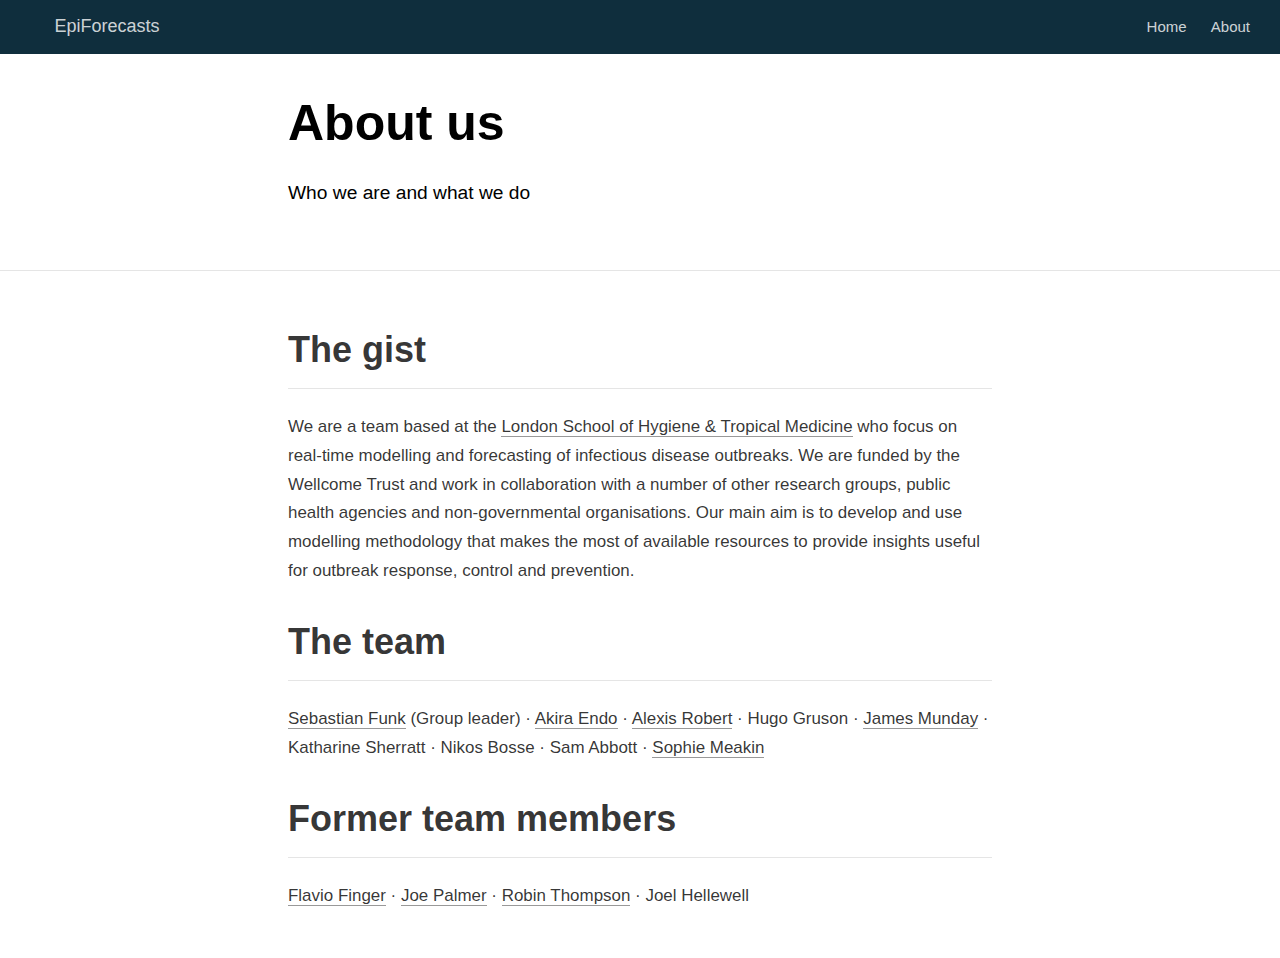
<file: docs/about.html>
<!DOCTYPE html>

<html xmlns="http://www.w3.org/1999/xhtml" lang="" xml:lang="">

<head>
  <meta charset="utf-8"/>
  <meta name="viewport" content="width=device-width, initial-scale=1"/>
  <meta http-equiv="X-UA-Compatible" content="IE=Edge,chrome=1"/>
  <meta name="generator" content="distill" />

  <style type="text/css">
  /* Hide doc at startup (prevent jankiness while JS renders/transforms) */
  body {
    visibility: hidden;
  }
  </style>

 <!--radix_placeholder_import_source-->
 <!--/radix_placeholder_import_source-->

<style type="text/css">code{white-space: pre;}</style>
<style type="text/css" data-origin="pandoc">
pre > code.sourceCode { white-space: pre; position: relative; }
pre > code.sourceCode > span { display: inline-block; line-height: 1.25; }
pre > code.sourceCode > span:empty { height: 1.2em; }
.sourceCode { overflow: visible; }
code.sourceCode > span { color: inherit; text-decoration: inherit; }
div.sourceCode { margin: 1em 0; }
pre.sourceCode { margin: 0; }
@media screen {
div.sourceCode { overflow: auto; }
}
@media print {
pre > code.sourceCode { white-space: pre-wrap; }
pre > code.sourceCode > span { text-indent: -5em; padding-left: 5em; }
}
pre.numberSource code
  { counter-reset: source-line 0; }
pre.numberSource code > span
  { position: relative; left: -4em; counter-increment: source-line; }
pre.numberSource code > span > a:first-child::before
  { content: counter(source-line);
    position: relative; left: -1em; text-align: right; vertical-align: baseline;
    border: none; display: inline-block;
    -webkit-touch-callout: none; -webkit-user-select: none;
    -khtml-user-select: none; -moz-user-select: none;
    -ms-user-select: none; user-select: none;
    padding: 0 4px; width: 4em;
    color: #aaaaaa;
  }
pre.numberSource { margin-left: 3em; border-left: 1px solid #aaaaaa;  padding-left: 4px; }
div.sourceCode
  {   }
@media screen {
pre > code.sourceCode > span > a:first-child::before { text-decoration: underline; }
}
code span.al { color: #ad0000; } /* Alert */
code span.an { color: #5e5e5e; } /* Annotation */
code span.at { } /* Attribute */
code span.bn { color: #ad0000; } /* BaseN */
code span.bu { } /* BuiltIn */
code span.cf { color: #007ba5; } /* ControlFlow */
code span.ch { color: #20794d; } /* Char */
code span.cn { color: #8f5902; } /* Constant */
code span.co { color: #5e5e5e; } /* Comment */
code span.cv { color: #5e5e5e; font-style: italic; } /* CommentVar */
code span.do { color: #5e5e5e; font-style: italic; } /* Documentation */
code span.dt { color: #ad0000; } /* DataType */
code span.dv { color: #ad0000; } /* DecVal */
code span.er { color: #ad0000; } /* Error */
code span.ex { } /* Extension */
code span.fl { color: #ad0000; } /* Float */
code span.fu { color: #4758ab; } /* Function */
code span.im { } /* Import */
code span.in { color: #5e5e5e; } /* Information */
code span.kw { color: #007ba5; } /* Keyword */
code span.op { color: #5e5e5e; } /* Operator */
code span.ot { color: #007ba5; } /* Other */
code span.pp { color: #ad0000; } /* Preprocessor */
code span.sc { color: #5e5e5e; } /* SpecialChar */
code span.ss { color: #20794d; } /* SpecialString */
code span.st { color: #20794d; } /* String */
code span.va { color: #111111; } /* Variable */
code span.vs { color: #20794d; } /* VerbatimString */
code span.wa { color: #5e5e5e; font-style: italic; } /* Warning */
</style>


  <!--radix_placeholder_meta_tags-->
  <title>EpiForecasts: About us</title>

  <meta property="description" itemprop="description" content="Who we are and what we do"/>



  <!--  https://developers.facebook.com/docs/sharing/webmasters#markup -->
  <meta property="og:title" content="EpiForecasts: About us"/>
  <meta property="og:type" content="article"/>
  <meta property="og:description" content="Who we are and what we do"/>
  <meta property="og:locale" content="en_US"/>
  <meta property="og:site_name" content="EpiForecasts"/>

  <!--  https://dev.twitter.com/cards/types/summary -->
  <meta property="twitter:card" content="summary"/>
  <meta property="twitter:title" content="EpiForecasts: About us"/>
  <meta property="twitter:description" content="Who we are and what we do"/>

  <!--/radix_placeholder_meta_tags-->
  <!--radix_placeholder_rmarkdown_metadata-->

  <script type="text/json" id="radix-rmarkdown-metadata">
  {"type":"list","attributes":{"names":{"type":"character","attributes":{},"value":["title","description"]}},"value":[{"type":"character","attributes":{},"value":["About us"]},{"type":"character","attributes":{},"value":["Who we are and what we do"]}]}
  </script>
  <!--/radix_placeholder_rmarkdown_metadata-->
  <!--radix_placeholder_navigation_in_header-->
  <meta name="distill:offset" content=""/>

  <script type="application/javascript">

    window.headroom_prevent_pin = false;

    window.document.addEventListener("DOMContentLoaded", function (event) {

      // initialize headroom for banner
      var header = $('header').get(0);
      var headerHeight = header.offsetHeight;
      var headroom = new Headroom(header, {
        tolerance: 5,
        onPin : function() {
          if (window.headroom_prevent_pin) {
            window.headroom_prevent_pin = false;
            headroom.unpin();
          }
        }
      });
      headroom.init();
      if(window.location.hash)
        headroom.unpin();
      $(header).addClass('headroom--transition');

      // offset scroll location for banner on hash change
      // (see: https://github.com/WickyNilliams/headroom.js/issues/38)
      window.addEventListener("hashchange", function(event) {
        window.scrollTo(0, window.pageYOffset - (headerHeight + 25));
      });

      // responsive menu
      $('.distill-site-header').each(function(i, val) {
        var topnav = $(this);
        var toggle = topnav.find('.nav-toggle');
        toggle.on('click', function() {
          topnav.toggleClass('responsive');
        });
      });

      // nav dropdowns
      $('.nav-dropbtn').click(function(e) {
        $(this).next('.nav-dropdown-content').toggleClass('nav-dropdown-active');
        $(this).parent().siblings('.nav-dropdown')
           .children('.nav-dropdown-content').removeClass('nav-dropdown-active');
      });
      $("body").click(function(e){
        $('.nav-dropdown-content').removeClass('nav-dropdown-active');
      });
      $(".nav-dropdown").click(function(e){
        e.stopPropagation();
      });
    });
  </script>

  <style type="text/css">

  /* Theme (user-documented overrideables for nav appearance) */

  .distill-site-nav {
    color: rgba(255, 255, 255, 0.8);
    background-color: #0F2E3D;
    font-size: 15px;
    font-weight: 300;
  }

  .distill-site-nav a {
    color: inherit;
    text-decoration: none;
  }

  .distill-site-nav a:hover {
    color: white;
  }

  @media print {
    .distill-site-nav {
      display: none;
    }
  }

  .distill-site-header {

  }

  .distill-site-footer {

  }


  /* Site Header */

  .distill-site-header {
    width: 100%;
    box-sizing: border-box;
    z-index: 3;
  }

  .distill-site-header .nav-left {
    display: inline-block;
    margin-left: 8px;
  }

  @media screen and (max-width: 768px) {
    .distill-site-header .nav-left {
      margin-left: 0;
    }
  }


  .distill-site-header .nav-right {
    float: right;
    margin-right: 8px;
  }

  .distill-site-header a,
  .distill-site-header .title {
    display: inline-block;
    text-align: center;
    padding: 14px 10px 14px 10px;
  }

  .distill-site-header .title {
    font-size: 18px;
    min-width: 150px;
  }

  .distill-site-header .logo {
    padding: 0;
  }

  .distill-site-header .logo img {
    display: none;
    max-height: 20px;
    width: auto;
    margin-bottom: -4px;
  }

  .distill-site-header .nav-image img {
    max-height: 18px;
    width: auto;
    display: inline-block;
    margin-bottom: -3px;
  }



  @media screen and (min-width: 1000px) {
    .distill-site-header .logo img {
      display: inline-block;
    }
    .distill-site-header .nav-left {
      margin-left: 20px;
    }
    .distill-site-header .nav-right {
      margin-right: 20px;
    }
    .distill-site-header .title {
      padding-left: 12px;
    }
  }


  .distill-site-header .nav-toggle {
    display: none;
  }

  .nav-dropdown {
    display: inline-block;
    position: relative;
  }

  .nav-dropdown .nav-dropbtn {
    border: none;
    outline: none;
    color: rgba(255, 255, 255, 0.8);
    padding: 16px 10px;
    background-color: transparent;
    font-family: inherit;
    font-size: inherit;
    font-weight: inherit;
    margin: 0;
    margin-top: 1px;
    z-index: 2;
  }

  .nav-dropdown-content {
    display: none;
    position: absolute;
    background-color: white;
    min-width: 200px;
    border: 1px solid rgba(0,0,0,0.15);
    border-radius: 4px;
    box-shadow: 0px 8px 16px 0px rgba(0,0,0,0.1);
    z-index: 1;
    margin-top: 2px;
    white-space: nowrap;
    padding-top: 4px;
    padding-bottom: 4px;
  }

  .nav-dropdown-content hr {
    margin-top: 4px;
    margin-bottom: 4px;
    border: none;
    border-bottom: 1px solid rgba(0, 0, 0, 0.1);
  }

  .nav-dropdown-active {
    display: block;
  }

  .nav-dropdown-content a, .nav-dropdown-content .nav-dropdown-header {
    color: black;
    padding: 6px 24px;
    text-decoration: none;
    display: block;
    text-align: left;
  }

  .nav-dropdown-content .nav-dropdown-header {
    display: block;
    padding: 5px 24px;
    padding-bottom: 0;
    text-transform: uppercase;
    font-size: 14px;
    color: #999999;
    white-space: nowrap;
  }

  .nav-dropdown:hover .nav-dropbtn {
    color: white;
  }

  .nav-dropdown-content a:hover {
    background-color: #ddd;
    color: black;
  }

  .nav-right .nav-dropdown-content {
    margin-left: -45%;
    right: 0;
  }

  @media screen and (max-width: 768px) {
    .distill-site-header a, .distill-site-header .nav-dropdown  {display: none;}
    .distill-site-header a.nav-toggle {
      float: right;
      display: block;
    }
    .distill-site-header .title {
      margin-left: 0;
    }
    .distill-site-header .nav-right {
      margin-right: 0;
    }
    .distill-site-header {
      overflow: hidden;
    }
    .nav-right .nav-dropdown-content {
      margin-left: 0;
    }
  }


  @media screen and (max-width: 768px) {
    .distill-site-header.responsive {position: relative; min-height: 500px; }
    .distill-site-header.responsive a.nav-toggle {
      position: absolute;
      right: 0;
      top: 0;
    }
    .distill-site-header.responsive a,
    .distill-site-header.responsive .nav-dropdown {
      display: block;
      text-align: left;
    }
    .distill-site-header.responsive .nav-left,
    .distill-site-header.responsive .nav-right {
      width: 100%;
    }
    .distill-site-header.responsive .nav-dropdown {float: none;}
    .distill-site-header.responsive .nav-dropdown-content {position: relative;}
    .distill-site-header.responsive .nav-dropdown .nav-dropbtn {
      display: block;
      width: 100%;
      text-align: left;
    }
  }

  /* Site Footer */

  .distill-site-footer {
    width: 100%;
    overflow: hidden;
    box-sizing: border-box;
    z-index: 3;
    margin-top: 30px;
    padding-top: 30px;
    padding-bottom: 30px;
    text-align: center;
  }

  /* Headroom */

  d-title {
    padding-top: 6rem;
  }

  @media print {
    d-title {
      padding-top: 4rem;
    }
  }

  .headroom {
    z-index: 1000;
    position: fixed;
    top: 0;
    left: 0;
    right: 0;
  }

  .headroom--transition {
    transition: all .4s ease-in-out;
  }

  .headroom--unpinned {
    top: -100px;
  }

  .headroom--pinned {
    top: 0;
  }

  /* adjust viewport for navbar height */
  /* helps vertically center bootstrap (non-distill) content */
  .min-vh-100 {
    min-height: calc(100vh - 100px) !important;
  }

  </style>

  <script src="site_libs/jquery-3.6.0/jquery-3.6.0.min.js"></script>
  <link href="site_libs/font-awesome-5.1.0/css/all.css" rel="stylesheet"/>
  <link href="site_libs/font-awesome-5.1.0/css/v4-shims.css" rel="stylesheet"/>
  <script src="site_libs/headroom-0.9.4/headroom.min.js"></script>
  <script src="site_libs/autocomplete-0.37.1/autocomplete.min.js"></script>
  <script src="site_libs/fuse-6.4.1/fuse.min.js"></script>

  <script type="application/javascript">

  function getMeta(metaName) {
    var metas = document.getElementsByTagName('meta');
    for (let i = 0; i < metas.length; i++) {
      if (metas[i].getAttribute('name') === metaName) {
        return metas[i].getAttribute('content');
      }
    }
    return '';
  }

  function offsetURL(url) {
    var offset = getMeta('distill:offset');
    return offset ? offset + '/' + url : url;
  }

  function createFuseIndex() {

    // create fuse index
    var options = {
      keys: [
        { name: 'title', weight: 20 },
        { name: 'categories', weight: 15 },
        { name: 'description', weight: 10 },
        { name: 'contents', weight: 5 },
      ],
      ignoreLocation: true,
      threshold: 0
    };
    var fuse = new window.Fuse([], options);

    // fetch the main search.json
    return fetch(offsetURL('search.json'))
      .then(function(response) {
        if (response.status == 200) {
          return response.json().then(function(json) {
            // index main articles
            json.articles.forEach(function(article) {
              fuse.add(article);
            });
            // download collections and index their articles
            return Promise.all(json.collections.map(function(collection) {
              return fetch(offsetURL(collection)).then(function(response) {
                if (response.status === 200) {
                  return response.json().then(function(articles) {
                    articles.forEach(function(article) {
                      fuse.add(article);
                    });
                  })
                } else {
                  return Promise.reject(
                    new Error('Unexpected status from search index request: ' +
                              response.status)
                  );
                }
              });
            })).then(function() {
              return fuse;
            });
          });

        } else {
          return Promise.reject(
            new Error('Unexpected status from search index request: ' +
                        response.status)
          );
        }
      });
  }

  window.document.addEventListener("DOMContentLoaded", function (event) {

    // get search element (bail if we don't have one)
    var searchEl = window.document.getElementById('distill-search');
    if (!searchEl)
      return;

    createFuseIndex()
      .then(function(fuse) {

        // make search box visible
        searchEl.classList.remove('hidden');

        // initialize autocomplete
        var options = {
          autoselect: true,
          hint: false,
          minLength: 2,
        };
        window.autocomplete(searchEl, options, [{
          source: function(query, callback) {
            const searchOptions = {
              isCaseSensitive: false,
              shouldSort: true,
              minMatchCharLength: 2,
              limit: 10,
            };
            var results = fuse.search(query, searchOptions);
            callback(results
              .map(function(result) { return result.item; })
            );
          },
          templates: {
            suggestion: function(suggestion) {
              var img = suggestion.preview && Object.keys(suggestion.preview).length > 0
                ? `<img src="${offsetURL(suggestion.preview)}"</img>`
                : '';
              var html = `
                <div class="search-item">
                  <h3>${suggestion.title}</h3>
                  <div class="search-item-description">
                    ${suggestion.description || ''}
                  </div>
                  <div class="search-item-preview">
                    ${img}
                  </div>
                </div>
              `;
              return html;
            }
          }
        }]).on('autocomplete:selected', function(event, suggestion) {
          window.location.href = offsetURL(suggestion.path);
        });
        // remove inline display style on autocompleter (we want to
        // manage responsive display via css)
        $('.algolia-autocomplete').css("display", "");
      })
      .catch(function(error) {
        console.log(error);
      });

  });

  </script>

  <style type="text/css">

  .nav-search {
    font-size: x-small;
  }

  /* Algolioa Autocomplete */

  .algolia-autocomplete {
    display: inline-block;
    margin-left: 10px;
    vertical-align: sub;
    background-color: white;
    color: black;
    padding: 6px;
    padding-top: 8px;
    padding-bottom: 0;
    border-radius: 6px;
    border: 1px #0F2E3D solid;
    width: 180px;
  }


  @media screen and (max-width: 768px) {
    .distill-site-nav .algolia-autocomplete {
      display: none;
      visibility: hidden;
    }
    .distill-site-nav.responsive .algolia-autocomplete {
      display: inline-block;
      visibility: visible;
    }
    .distill-site-nav.responsive .algolia-autocomplete .aa-dropdown-menu {
      margin-left: 0;
      width: 400px;
      max-height: 400px;
    }
  }

  .algolia-autocomplete .aa-input, .algolia-autocomplete .aa-hint {
    width: 90%;
    outline: none;
    border: none;
  }

  .algolia-autocomplete .aa-hint {
    color: #999;
  }
  .algolia-autocomplete .aa-dropdown-menu {
    width: 550px;
    max-height: 70vh;
    overflow-x: visible;
    overflow-y: scroll;
    padding: 5px;
    margin-top: 3px;
    margin-left: -150px;
    background-color: #fff;
    border-radius: 5px;
    border: 1px solid #999;
    border-top: none;
  }

  .algolia-autocomplete .aa-dropdown-menu .aa-suggestion {
    cursor: pointer;
    padding: 5px 4px;
    border-bottom: 1px solid #eee;
  }

  .algolia-autocomplete .aa-dropdown-menu .aa-suggestion:last-of-type {
    border-bottom: none;
    margin-bottom: 2px;
  }

  .algolia-autocomplete .aa-dropdown-menu .aa-suggestion .search-item {
    overflow: hidden;
    font-size: 0.8em;
    line-height: 1.4em;
  }

  .algolia-autocomplete .aa-dropdown-menu .aa-suggestion .search-item h3 {
    font-size: 1rem;
    margin-block-start: 0;
    margin-block-end: 5px;
  }

  .algolia-autocomplete .aa-dropdown-menu .aa-suggestion .search-item-description {
    display: inline-block;
    overflow: hidden;
    height: 2.8em;
    width: 80%;
    margin-right: 4%;
  }

  .algolia-autocomplete .aa-dropdown-menu .aa-suggestion .search-item-preview {
    display: inline-block;
    width: 15%;
  }

  .algolia-autocomplete .aa-dropdown-menu .aa-suggestion .search-item-preview img {
    height: 3em;
    width: auto;
    display: none;
  }

  .algolia-autocomplete .aa-dropdown-menu .aa-suggestion .search-item-preview img[src] {
    display: initial;
  }

  .algolia-autocomplete .aa-dropdown-menu .aa-suggestion.aa-cursor {
    background-color: #eee;
  }
  .algolia-autocomplete .aa-dropdown-menu .aa-suggestion em {
    font-weight: bold;
    font-style: normal;
  }

  </style>


  <!--/radix_placeholder_navigation_in_header-->
  <!--radix_placeholder_distill-->

  <style type="text/css">

  body {
    background-color: white;
  }

  .pandoc-table {
    width: 100%;
  }

  .pandoc-table>caption {
    margin-bottom: 10px;
  }

  .pandoc-table th:not([align]) {
    text-align: left;
  }

  .pagedtable-footer {
    font-size: 15px;
  }

  d-byline .byline {
    grid-template-columns: 2fr 2fr;
  }

  d-byline .byline h3 {
    margin-block-start: 1.5em;
  }

  d-byline .byline .authors-affiliations h3 {
    margin-block-start: 0.5em;
  }

  .authors-affiliations .orcid-id {
    width: 16px;
    height:16px;
    margin-left: 4px;
    margin-right: 4px;
    vertical-align: middle;
    padding-bottom: 2px;
  }

  d-title .dt-tags {
    margin-top: 1em;
    grid-column: text;
  }

  .dt-tags .dt-tag {
    text-decoration: none;
    display: inline-block;
    color: rgba(0,0,0,0.6);
    padding: 0em 0.4em;
    margin-right: 0.5em;
    margin-bottom: 0.4em;
    font-size: 70%;
    border: 1px solid rgba(0,0,0,0.2);
    border-radius: 3px;
    text-transform: uppercase;
    font-weight: 500;
  }

  d-article table.gt_table td,
  d-article table.gt_table th {
    border-bottom: none;
  }

  .html-widget {
    margin-bottom: 2.0em;
  }

  .l-screen-inset {
    padding-right: 16px;
  }

  .l-screen .caption {
    margin-left: 10px;
  }

  .shaded {
    background: rgb(247, 247, 247);
    padding-top: 20px;
    padding-bottom: 20px;
    border-top: 1px solid rgba(0, 0, 0, 0.1);
    border-bottom: 1px solid rgba(0, 0, 0, 0.1);
  }

  .shaded .html-widget {
    margin-bottom: 0;
    border: 1px solid rgba(0, 0, 0, 0.1);
  }

  .shaded .shaded-content {
    background: white;
  }

  .text-output {
    margin-top: 0;
    line-height: 1.5em;
  }

  .hidden {
    display: none !important;
  }

  d-article {
    padding-top: 2.5rem;
    padding-bottom: 30px;
  }

  d-appendix {
    padding-top: 30px;
  }

  d-article>p>img {
    width: 100%;
  }

  d-article h2 {
    margin: 1rem 0 1.5rem 0;
  }

  d-article h3 {
    margin-top: 1.5rem;
  }

  d-article iframe {
    border: 1px solid rgba(0, 0, 0, 0.1);
    margin-bottom: 2.0em;
    width: 100%;
  }

  /* Tweak code blocks */

  d-article div.sourceCode code,
  d-article pre code {
    font-family: Consolas, Monaco, 'Andale Mono', 'Ubuntu Mono', monospace;
  }

  d-article pre,
  d-article div.sourceCode,
  d-article div.sourceCode pre {
    overflow: auto;
  }

  d-article div.sourceCode {
    background-color: white;
  }

  d-article div.sourceCode pre {
    padding-left: 10px;
    font-size: 12px;
    border-left: 2px solid rgba(0,0,0,0.1);
  }

  d-article pre {
    font-size: 12px;
    color: black;
    background: none;
    margin-top: 0;
    text-align: left;
    white-space: pre;
    word-spacing: normal;
    word-break: normal;
    word-wrap: normal;
    line-height: 1.5;

    -moz-tab-size: 4;
    -o-tab-size: 4;
    tab-size: 4;

    -webkit-hyphens: none;
    -moz-hyphens: none;
    -ms-hyphens: none;
    hyphens: none;
  }

  d-article pre a {
    border-bottom: none;
  }

  d-article pre a:hover {
    border-bottom: none;
    text-decoration: underline;
  }

  d-article details {
    grid-column: text;
    margin-bottom: 0.8em;
  }

  @media(min-width: 768px) {

  d-article pre,
  d-article div.sourceCode,
  d-article div.sourceCode pre {
    overflow: visible !important;
  }

  d-article div.sourceCode pre {
    padding-left: 18px;
    font-size: 14px;
  }

  d-article pre {
    font-size: 14px;
  }

  }

  figure img.external {
    background: white;
    border: 1px solid rgba(0, 0, 0, 0.1);
    box-shadow: 0 1px 8px rgba(0, 0, 0, 0.1);
    padding: 18px;
    box-sizing: border-box;
  }

  /* CSS for d-contents */

  .d-contents {
    grid-column: text;
    color: rgba(0,0,0,0.8);
    font-size: 0.9em;
    padding-bottom: 1em;
    margin-bottom: 1em;
    padding-bottom: 0.5em;
    margin-bottom: 1em;
    padding-left: 0.25em;
    justify-self: start;
  }

  @media(min-width: 1000px) {
    .d-contents.d-contents-float {
      height: 0;
      grid-column-start: 1;
      grid-column-end: 4;
      justify-self: center;
      padding-right: 3em;
      padding-left: 2em;
    }
  }

  .d-contents nav h3 {
    font-size: 18px;
    margin-top: 0;
    margin-bottom: 1em;
  }

  .d-contents li {
    list-style-type: none
  }

  .d-contents nav > ul {
    padding-left: 0;
  }

  .d-contents ul {
    padding-left: 1em
  }

  .d-contents nav ul li {
    margin-top: 0.6em;
    margin-bottom: 0.2em;
  }

  .d-contents nav a {
    font-size: 13px;
    border-bottom: none;
    text-decoration: none
    color: rgba(0, 0, 0, 0.8);
  }

  .d-contents nav a:hover {
    text-decoration: underline solid rgba(0, 0, 0, 0.6)
  }

  .d-contents nav > ul > li > a {
    font-weight: 600;
  }

  .d-contents nav > ul > li > ul {
    font-weight: inherit;
  }

  .d-contents nav > ul > li > ul > li {
    margin-top: 0.2em;
  }


  .d-contents nav ul {
    margin-top: 0;
    margin-bottom: 0.25em;
  }

  .d-article-with-toc h2:nth-child(2) {
    margin-top: 0;
  }


  /* Figure */

  .figure {
    position: relative;
    margin-bottom: 2.5em;
    margin-top: 1.5em;
  }

  .figure img {
    width: 100%;
  }

  .figure .caption {
    color: rgba(0, 0, 0, 0.6);
    font-size: 12px;
    line-height: 1.5em;
  }

  .figure img.external {
    background: white;
    border: 1px solid rgba(0, 0, 0, 0.1);
    box-shadow: 0 1px 8px rgba(0, 0, 0, 0.1);
    padding: 18px;
    box-sizing: border-box;
  }

  .figure .caption a {
    color: rgba(0, 0, 0, 0.6);
  }

  .figure .caption b,
  .figure .caption strong, {
    font-weight: 600;
    color: rgba(0, 0, 0, 1.0);
  }

  /* Citations */

  d-article .citation {
    color: inherit;
    cursor: inherit;
  }

  div.hanging-indent{
    margin-left: 1em; text-indent: -1em;
  }

  /* Citation hover box */

  .tippy-box[data-theme~=light-border] {
    background-color: rgba(250, 250, 250, 0.95);
  }

  .tippy-content > p {
    margin-bottom: 0;
    padding: 2px;
  }


  /* Tweak 1000px media break to show more text */

  @media(min-width: 1000px) {
    .base-grid,
    distill-header,
    d-title,
    d-abstract,
    d-article,
    d-appendix,
    distill-appendix,
    d-byline,
    d-footnote-list,
    d-citation-list,
    distill-footer {
      grid-template-columns: [screen-start] 1fr [page-start kicker-start] 80px [middle-start] 50px [text-start kicker-end] 65px 65px 65px 65px 65px 65px 65px 65px [text-end gutter-start] 65px [middle-end] 65px [page-end gutter-end] 1fr [screen-end];
      grid-column-gap: 16px;
    }

    .grid {
      grid-column-gap: 16px;
    }

    d-article {
      font-size: 1.06rem;
      line-height: 1.7em;
    }
    figure .caption, .figure .caption, figure figcaption {
      font-size: 13px;
    }
  }

  @media(min-width: 1180px) {
    .base-grid,
    distill-header,
    d-title,
    d-abstract,
    d-article,
    d-appendix,
    distill-appendix,
    d-byline,
    d-footnote-list,
    d-citation-list,
    distill-footer {
      grid-template-columns: [screen-start] 1fr [page-start kicker-start] 60px [middle-start] 60px [text-start kicker-end] 60px 60px 60px 60px 60px 60px 60px 60px [text-end gutter-start] 60px [middle-end] 60px [page-end gutter-end] 1fr [screen-end];
      grid-column-gap: 32px;
    }

    .grid {
      grid-column-gap: 32px;
    }
  }


  /* Get the citation styles for the appendix (not auto-injected on render since
     we do our own rendering of the citation appendix) */

  d-appendix .citation-appendix,
  .d-appendix .citation-appendix {
    font-size: 11px;
    line-height: 15px;
    border-left: 1px solid rgba(0, 0, 0, 0.1);
    padding-left: 18px;
    border: 1px solid rgba(0,0,0,0.1);
    background: rgba(0, 0, 0, 0.02);
    padding: 10px 18px;
    border-radius: 3px;
    color: rgba(150, 150, 150, 1);
    overflow: hidden;
    margin-top: -12px;
    white-space: pre-wrap;
    word-wrap: break-word;
  }

  /* Include appendix styles here so they can be overridden */

  d-appendix {
    contain: layout style;
    font-size: 0.8em;
    line-height: 1.7em;
    margin-top: 60px;
    margin-bottom: 0;
    border-top: 1px solid rgba(0, 0, 0, 0.1);
    color: rgba(0,0,0,0.5);
    padding-top: 60px;
    padding-bottom: 48px;
  }

  d-appendix h3 {
    grid-column: page-start / text-start;
    font-size: 15px;
    font-weight: 500;
    margin-top: 1em;
    margin-bottom: 0;
    color: rgba(0,0,0,0.65);
  }

  d-appendix h3 + * {
    margin-top: 1em;
  }

  d-appendix ol {
    padding: 0 0 0 15px;
  }

  @media (min-width: 768px) {
    d-appendix ol {
      padding: 0 0 0 30px;
      margin-left: -30px;
    }
  }

  d-appendix li {
    margin-bottom: 1em;
  }

  d-appendix a {
    color: rgba(0, 0, 0, 0.6);
  }

  d-appendix > * {
    grid-column: text;
  }

  d-appendix > d-footnote-list,
  d-appendix > d-citation-list,
  d-appendix > distill-appendix {
    grid-column: screen;
  }

  /* Include footnote styles here so they can be overridden */

  d-footnote-list {
    contain: layout style;
  }

  d-footnote-list > * {
    grid-column: text;
  }

  d-footnote-list a.footnote-backlink {
    color: rgba(0,0,0,0.3);
    padding-left: 0.5em;
  }



  /* Anchor.js */

  .anchorjs-link {
    /*transition: all .25s linear; */
    text-decoration: none;
    border-bottom: none;
  }
  *:hover > .anchorjs-link {
    margin-left: -1.125em !important;
    text-decoration: none;
    border-bottom: none;
  }

  /* Social footer */

  .social_footer {
    margin-top: 30px;
    margin-bottom: 0;
    color: rgba(0,0,0,0.67);
  }

  .disqus-comments {
    margin-right: 30px;
  }

  .disqus-comment-count {
    border-bottom: 1px solid rgba(0, 0, 0, 0.4);
    cursor: pointer;
  }

  #disqus_thread {
    margin-top: 30px;
  }

  .article-sharing a {
    border-bottom: none;
    margin-right: 8px;
  }

  .article-sharing a:hover {
    border-bottom: none;
  }

  .sidebar-section.subscribe {
    font-size: 12px;
    line-height: 1.6em;
  }

  .subscribe p {
    margin-bottom: 0.5em;
  }


  .article-footer .subscribe {
    font-size: 15px;
    margin-top: 45px;
  }


  .sidebar-section.custom {
    font-size: 12px;
    line-height: 1.6em;
  }

  .custom p {
    margin-bottom: 0.5em;
  }

  /* Styles for listing layout (hide title) */
  .layout-listing d-title, .layout-listing .d-title {
    display: none;
  }

  /* Styles for posts lists (not auto-injected) */


  .posts-with-sidebar {
    padding-left: 45px;
    padding-right: 45px;
  }

  .posts-list .description h2,
  .posts-list .description p {
    font-family: -apple-system, BlinkMacSystemFont, "Segoe UI", Roboto, Oxygen, Ubuntu, Cantarell, "Fira Sans", "Droid Sans", "Helvetica Neue", Arial, sans-serif;
  }

  .posts-list .description h2 {
    font-weight: 700;
    border-bottom: none;
    padding-bottom: 0;
  }

  .posts-list h2.post-tag {
    border-bottom: 1px solid rgba(0, 0, 0, 0.2);
    padding-bottom: 12px;
  }
  .posts-list {
    margin-top: 60px;
    margin-bottom: 24px;
  }

  .posts-list .post-preview {
    text-decoration: none;
    overflow: hidden;
    display: block;
    border-bottom: 1px solid rgba(0, 0, 0, 0.1);
    padding: 24px 0;
  }

  .post-preview-last {
    border-bottom: none !important;
  }

  .posts-list .posts-list-caption {
    grid-column: screen;
    font-weight: 400;
  }

  .posts-list .post-preview h2 {
    margin: 0 0 6px 0;
    line-height: 1.2em;
    font-style: normal;
    font-size: 24px;
  }

  .posts-list .post-preview p {
    margin: 0 0 12px 0;
    line-height: 1.4em;
    font-size: 16px;
  }

  .posts-list .post-preview .thumbnail {
    box-sizing: border-box;
    margin-bottom: 24px;
    position: relative;
    max-width: 500px;
  }
  .posts-list .post-preview img {
    width: 100%;
    display: block;
  }

  .posts-list .metadata {
    font-size: 12px;
    line-height: 1.4em;
    margin-bottom: 18px;
  }

  .posts-list .metadata > * {
    display: inline-block;
  }

  .posts-list .metadata .publishedDate {
    margin-right: 2em;
  }

  .posts-list .metadata .dt-authors {
    display: block;
    margin-top: 0.3em;
    margin-right: 2em;
  }

  .posts-list .dt-tags {
    display: block;
    line-height: 1em;
  }

  .posts-list .dt-tags .dt-tag {
    display: inline-block;
    color: rgba(0,0,0,0.6);
    padding: 0.3em 0.4em;
    margin-right: 0.2em;
    margin-bottom: 0.4em;
    font-size: 60%;
    border: 1px solid rgba(0,0,0,0.2);
    border-radius: 3px;
    text-transform: uppercase;
    font-weight: 500;
  }

  .posts-list img {
    opacity: 1;
  }

  .posts-list img[data-src] {
    opacity: 0;
  }

  .posts-more {
    clear: both;
  }


  .posts-sidebar {
    font-size: 16px;
  }

  .posts-sidebar h3 {
    font-size: 16px;
    margin-top: 0;
    margin-bottom: 0.5em;
    font-weight: 400;
    text-transform: uppercase;
  }

  .sidebar-section {
    margin-bottom: 30px;
  }

  .categories ul {
    list-style-type: none;
    margin: 0;
    padding: 0;
  }

  .categories li {
    color: rgba(0, 0, 0, 0.8);
    margin-bottom: 0;
  }

  .categories li>a {
    border-bottom: none;
  }

  .categories li>a:hover {
    border-bottom: 1px solid rgba(0, 0, 0, 0.4);
  }

  .categories .active {
    font-weight: 600;
  }

  .categories .category-count {
    color: rgba(0, 0, 0, 0.4);
  }


  @media(min-width: 768px) {
    .posts-list .post-preview h2 {
      font-size: 26px;
    }
    .posts-list .post-preview .thumbnail {
      float: right;
      width: 30%;
      margin-bottom: 0;
    }
    .posts-list .post-preview .description {
      float: left;
      width: 45%;
    }
    .posts-list .post-preview .metadata {
      float: left;
      width: 20%;
      margin-top: 8px;
    }
    .posts-list .post-preview p {
      margin: 0 0 12px 0;
      line-height: 1.5em;
      font-size: 16px;
    }
    .posts-with-sidebar .posts-list {
      float: left;
      width: 75%;
    }
    .posts-with-sidebar .posts-sidebar {
      float: right;
      width: 20%;
      margin-top: 60px;
      padding-top: 24px;
      padding-bottom: 24px;
    }
  }


  /* Improve display for browsers without grid (IE/Edge <= 15) */

  .downlevel {
    line-height: 1.6em;
    font-family: -apple-system, BlinkMacSystemFont, "Segoe UI", Roboto, Oxygen, Ubuntu, Cantarell, "Fira Sans", "Droid Sans", "Helvetica Neue", Arial, sans-serif;
    margin: 0;
  }

  .downlevel .d-title {
    padding-top: 6rem;
    padding-bottom: 1.5rem;
  }

  .downlevel .d-title h1 {
    font-size: 50px;
    font-weight: 700;
    line-height: 1.1em;
    margin: 0 0 0.5rem;
  }

  .downlevel .d-title p {
    font-weight: 300;
    font-size: 1.2rem;
    line-height: 1.55em;
    margin-top: 0;
  }

  .downlevel .d-byline {
    padding-top: 0.8em;
    padding-bottom: 0.8em;
    font-size: 0.8rem;
    line-height: 1.8em;
  }

  .downlevel .section-separator {
    border: none;
    border-top: 1px solid rgba(0, 0, 0, 0.1);
  }

  .downlevel .d-article {
    font-size: 1.06rem;
    line-height: 1.7em;
    padding-top: 1rem;
    padding-bottom: 2rem;
  }


  .downlevel .d-appendix {
    padding-left: 0;
    padding-right: 0;
    max-width: none;
    font-size: 0.8em;
    line-height: 1.7em;
    margin-bottom: 0;
    color: rgba(0,0,0,0.5);
    padding-top: 40px;
    padding-bottom: 48px;
  }

  .downlevel .footnotes ol {
    padding-left: 13px;
  }

  .downlevel .base-grid,
  .downlevel .distill-header,
  .downlevel .d-title,
  .downlevel .d-abstract,
  .downlevel .d-article,
  .downlevel .d-appendix,
  .downlevel .distill-appendix,
  .downlevel .d-byline,
  .downlevel .d-footnote-list,
  .downlevel .d-citation-list,
  .downlevel .distill-footer,
  .downlevel .appendix-bottom,
  .downlevel .posts-container {
    padding-left: 40px;
    padding-right: 40px;
  }

  @media(min-width: 768px) {
    .downlevel .base-grid,
    .downlevel .distill-header,
    .downlevel .d-title,
    .downlevel .d-abstract,
    .downlevel .d-article,
    .downlevel .d-appendix,
    .downlevel .distill-appendix,
    .downlevel .d-byline,
    .downlevel .d-footnote-list,
    .downlevel .d-citation-list,
    .downlevel .distill-footer,
    .downlevel .appendix-bottom,
    .downlevel .posts-container {
    padding-left: 150px;
    padding-right: 150px;
    max-width: 900px;
  }
  }

  .downlevel pre code {
    display: block;
    border-left: 2px solid rgba(0, 0, 0, .1);
    padding: 0 0 0 20px;
    font-size: 14px;
  }

  .downlevel code, .downlevel pre {
    color: black;
    background: none;
    font-family: Consolas, Monaco, 'Andale Mono', 'Ubuntu Mono', monospace;
    text-align: left;
    white-space: pre;
    word-spacing: normal;
    word-break: normal;
    word-wrap: normal;
    line-height: 1.5;

    -moz-tab-size: 4;
    -o-tab-size: 4;
    tab-size: 4;

    -webkit-hyphens: none;
    -moz-hyphens: none;
    -ms-hyphens: none;
    hyphens: none;
  }

  .downlevel .posts-list .post-preview {
    color: inherit;
  }



  </style>

  <script type="application/javascript">

  function is_downlevel_browser() {
    if (bowser.isUnsupportedBrowser({ msie: "12", msedge: "16"},
                                   window.navigator.userAgent)) {
      return true;
    } else {
      return window.load_distill_framework === undefined;
    }
  }

  // show body when load is complete
  function on_load_complete() {

    // add anchors
    if (window.anchors) {
      window.anchors.options.placement = 'left';
      window.anchors.add('d-article > h2, d-article > h3, d-article > h4, d-article > h5');
    }


    // set body to visible
    document.body.style.visibility = 'visible';

    // force redraw for leaflet widgets
    if (window.HTMLWidgets) {
      var maps = window.HTMLWidgets.findAll(".leaflet");
      $.each(maps, function(i, el) {
        var map = this.getMap();
        map.invalidateSize();
        map.eachLayer(function(layer) {
          if (layer instanceof L.TileLayer)
            layer.redraw();
        });
      });
    }

    // trigger 'shown' so htmlwidgets resize
    $('d-article').trigger('shown');
  }

  function init_distill() {

    init_common();

    // create front matter
    var front_matter = $('<d-front-matter></d-front-matter>');
    $('#distill-front-matter').wrap(front_matter);

    // create d-title
    $('.d-title').changeElementType('d-title');

    // create d-byline
    var byline = $('<d-byline></d-byline>');
    $('.d-byline').replaceWith(byline);

    // create d-article
    var article = $('<d-article></d-article>');
    $('.d-article').wrap(article).children().unwrap();

    // move posts container into article
    $('.posts-container').appendTo($('d-article'));

    // create d-appendix
    $('.d-appendix').changeElementType('d-appendix');

    // flag indicating that we have appendix items
    var appendix = $('.appendix-bottom').children('h3').length > 0;

    // replace footnotes with <d-footnote>
    $('.footnote-ref').each(function(i, val) {
      appendix = true;
      var href = $(this).attr('href');
      var id = href.replace('#', '');
      var fn = $('#' + id);
      var fn_p = $('#' + id + '>p');
      fn_p.find('.footnote-back').remove();
      var text = fn_p.html();
      var dtfn = $('<d-footnote></d-footnote>');
      dtfn.html(text);
      $(this).replaceWith(dtfn);
    });
    // remove footnotes
    $('.footnotes').remove();

    // move refs into #references-listing
    $('#references-listing').replaceWith($('#refs'));

    $('h1.appendix, h2.appendix').each(function(i, val) {
      $(this).changeElementType('h3');
    });
    $('h3.appendix').each(function(i, val) {
      var id = $(this).attr('id');
      $('.d-contents a[href="#' + id + '"]').parent().remove();
      appendix = true;
      $(this).nextUntil($('h1, h2, h3')).addBack().appendTo($('d-appendix'));
    });

    // show d-appendix if we have appendix content
    $("d-appendix").css('display', appendix ? 'grid' : 'none');

    // localize layout chunks to just output
    $('.layout-chunk').each(function(i, val) {

      // capture layout
      var layout = $(this).attr('data-layout');

      // apply layout to markdown level block elements
      var elements = $(this).children().not('details, div.sourceCode, pre, script');
      elements.each(function(i, el) {
        var layout_div = $('<div class="' + layout + '"></div>');
        if (layout_div.hasClass('shaded')) {
          var shaded_content = $('<div class="shaded-content"></div>');
          $(this).wrap(shaded_content);
          $(this).parent().wrap(layout_div);
        } else {
          $(this).wrap(layout_div);
        }
      });


      // unwrap the layout-chunk div
      $(this).children().unwrap();
    });

    // remove code block used to force  highlighting css
    $('.distill-force-highlighting-css').parent().remove();

    // remove empty line numbers inserted by pandoc when using a
    // custom syntax highlighting theme
    $('code.sourceCode a:empty').remove();

    // load distill framework
    load_distill_framework();

    // wait for window.distillRunlevel == 4 to do post processing
    function distill_post_process() {

      if (!window.distillRunlevel || window.distillRunlevel < 4)
        return;

      // hide author/affiliations entirely if we have no authors
      var front_matter = JSON.parse($("#distill-front-matter").html());
      var have_authors = front_matter.authors && front_matter.authors.length > 0;
      if (!have_authors)
        $('d-byline').addClass('hidden');

      // article with toc class
      $('.d-contents').parent().addClass('d-article-with-toc');

      // strip links that point to #
      $('.authors-affiliations').find('a[href="#"]').removeAttr('href');

      // add orcid ids
      $('.authors-affiliations').find('.author').each(function(i, el) {
        var orcid_id = front_matter.authors[i].orcidID;
        if (orcid_id) {
          var a = $('<a></a>');
          a.attr('href', 'https://orcid.org/' + orcid_id);
          var img = $('<img></img>');
          img.addClass('orcid-id');
          img.attr('alt', 'ORCID ID');
          img.attr('src','[data-uri]');
          a.append(img);
          $(this).append(a);
        }
      });

      // hide elements of author/affiliations grid that have no value
      function hide_byline_column(caption) {
        $('d-byline').find('h3:contains("' + caption + '")').parent().css('visibility', 'hidden');
      }

      // affiliations
      var have_affiliations = false;
      for (var i = 0; i<front_matter.authors.length; ++i) {
        var author = front_matter.authors[i];
        if (author.affiliation !== "&nbsp;") {
          have_affiliations = true;
          break;
        }
      }
      if (!have_affiliations)
        $('d-byline').find('h3:contains("Affiliations")').css('visibility', 'hidden');

      // published date
      if (!front_matter.publishedDate)
        hide_byline_column("Published");

      // document object identifier
      var doi = $('d-byline').find('h3:contains("DOI")');
      var doi_p = doi.next().empty();
      if (!front_matter.doi) {
        // if we have a citation and valid citationText then link to that
        if ($('#citation').length > 0 && front_matter.citationText) {
          doi.html('Citation');
          $('<a href="#citation"></a>')
            .text(front_matter.citationText)
            .appendTo(doi_p);
        } else {
          hide_byline_column("DOI");
        }
      } else {
        $('<a></a>')
           .attr('href', "https://doi.org/" + front_matter.doi)
           .html(front_matter.doi)
           .appendTo(doi_p);
      }

       // change plural form of authors/affiliations
      if (front_matter.authors.length === 1) {
        var grid = $('.authors-affiliations');
        grid.children('h3:contains("Authors")').text('Author');
        grid.children('h3:contains("Affiliations")').text('Affiliation');
      }

      // remove d-appendix and d-footnote-list local styles
      $('d-appendix > style:first-child').remove();
      $('d-footnote-list > style:first-child').remove();

      // move appendix-bottom entries to the bottom
      $('.appendix-bottom').appendTo('d-appendix').children().unwrap();
      $('.appendix-bottom').remove();

      // hoverable references
      $('span.citation[data-cites]').each(function() {
        var refs = $(this).attr('data-cites').split(" ");
        var refHtml = refs.map(function(ref) {
          return "<p>" + $('#ref-' + ref).html() + "</p>";
        }).join("\n");
        window.tippy(this, {
          allowHTML: true,
          content: refHtml,
          maxWidth: 500,
          interactive: true,
          interactiveBorder: 10,
          theme: 'light-border',
          placement: 'bottom-start'
        });
      });

      // clear polling timer
      clearInterval(tid);

      // show body now that everything is ready
      on_load_complete();
    }

    var tid = setInterval(distill_post_process, 50);
    distill_post_process();

  }

  function init_downlevel() {

    init_common();

     // insert hr after d-title
    $('.d-title').after($('<hr class="section-separator"/>'));

    // check if we have authors
    var front_matter = JSON.parse($("#distill-front-matter").html());
    var have_authors = front_matter.authors && front_matter.authors.length > 0;

    // manage byline/border
    if (!have_authors)
      $('.d-byline').remove();
    $('.d-byline').after($('<hr class="section-separator"/>'));
    $('.d-byline a').remove();

    // remove toc
    $('.d-contents').remove();

    // move appendix elements
    $('h1.appendix, h2.appendix').each(function(i, val) {
      $(this).changeElementType('h3');
    });
    $('h3.appendix').each(function(i, val) {
      $(this).nextUntil($('h1, h2, h3')).addBack().appendTo($('.d-appendix'));
    });


    // inject headers into references and footnotes
    var refs_header = $('<h3></h3>');
    refs_header.text('References');
    $('#refs').prepend(refs_header);

    var footnotes_header = $('<h3></h3');
    footnotes_header.text('Footnotes');
    $('.footnotes').children('hr').first().replaceWith(footnotes_header);

    // move appendix-bottom entries to the bottom
    $('.appendix-bottom').appendTo('.d-appendix').children().unwrap();
    $('.appendix-bottom').remove();

    // remove appendix if it's empty
    if ($('.d-appendix').children().length === 0)
      $('.d-appendix').remove();

    // prepend separator above appendix
    $('.d-appendix').before($('<hr class="section-separator" style="clear: both"/>'));

    // trim code
    $('pre>code').each(function(i, val) {
      $(this).html($.trim($(this).html()));
    });

    // move posts-container right before article
    $('.posts-container').insertBefore($('.d-article'));

    $('body').addClass('downlevel');

    on_load_complete();
  }


  function init_common() {

    // jquery plugin to change element types
    (function($) {
      $.fn.changeElementType = function(newType) {
        var attrs = {};

        $.each(this[0].attributes, function(idx, attr) {
          attrs[attr.nodeName] = attr.nodeValue;
        });

        this.replaceWith(function() {
          return $("<" + newType + "/>", attrs).append($(this).contents());
        });
      };
    })(jQuery);

    // prevent underline for linked images
    $('a > img').parent().css({'border-bottom' : 'none'});

    // mark non-body figures created by knitr chunks as 100% width
    $('.layout-chunk').each(function(i, val) {
      var figures = $(this).find('img, .html-widget');
      if ($(this).attr('data-layout') !== "l-body") {
        figures.css('width', '100%');
      } else {
        figures.css('max-width', '100%');
        figures.filter("[width]").each(function(i, val) {
          var fig = $(this);
          fig.css('width', fig.attr('width') + 'px');
        });

      }
    });

    // auto-append index.html to post-preview links in file: protocol
    // and in rstudio ide preview
    $('.post-preview').each(function(i, val) {
      if (window.location.protocol === "file:")
        $(this).attr('href', $(this).attr('href') + "index.html");
    });

    // get rid of index.html references in header
    if (window.location.protocol !== "file:") {
      $('.distill-site-header a[href]').each(function(i,val) {
        $(this).attr('href', $(this).attr('href').replace("index.html", "./"));
      });
    }

    // add class to pandoc style tables
    $('tr.header').parent('thead').parent('table').addClass('pandoc-table');
    $('.kable-table').children('table').addClass('pandoc-table');

    // add figcaption style to table captions
    $('caption').parent('table').addClass("figcaption");

    // initialize posts list
    if (window.init_posts_list)
      window.init_posts_list();

    // implmement disqus comment link
    $('.disqus-comment-count').click(function() {
      window.headroom_prevent_pin = true;
      $('#disqus_thread').toggleClass('hidden');
      if (!$('#disqus_thread').hasClass('hidden')) {
        var offset = $(this).offset();
        $(window).resize();
        $('html, body').animate({
          scrollTop: offset.top - 35
        });
      }
    });
  }

  document.addEventListener('DOMContentLoaded', function() {
    if (is_downlevel_browser())
      init_downlevel();
    else
      window.addEventListener('WebComponentsReady', init_distill);
  });

  </script>

  <!--/radix_placeholder_distill-->
  <script src="site_libs/header-attrs-2.11.3/header-attrs.js"></script>
  <script src="site_libs/popper-2.6.0/popper.min.js"></script>
  <link href="site_libs/tippy-6.2.7/tippy.css" rel="stylesheet" />
  <link href="site_libs/tippy-6.2.7/tippy-light-border.css" rel="stylesheet" />
  <script src="site_libs/tippy-6.2.7/tippy.umd.min.js"></script>
  <script src="site_libs/anchor-4.2.2/anchor.min.js"></script>
  <script src="site_libs/bowser-1.9.3/bowser.min.js"></script>
  <script src="site_libs/webcomponents-2.0.0/webcomponents.js"></script>
  <script src="site_libs/distill-2.2.21/template.v2.js"></script>
  <!--radix_placeholder_site_in_header-->
  <!--/radix_placeholder_site_in_header-->


</head>

<body>

<!--radix_placeholder_front_matter-->

<script id="distill-front-matter" type="text/json">
{"title":"About us","description":"Who we are and what we do","authors":[]}
</script>

<!--/radix_placeholder_front_matter-->
<!--radix_placeholder_navigation_before_body-->
<header class="header header--fixed" role="banner">
<nav class="distill-site-nav distill-site-header">
<div class="nav-left">
<a href="index.html" class="title">EpiForecasts</a>
</div>
<div class="nav-right">
<a href="index.html">Home</a>
<a href="about.html">About</a>
<a href="javascript:void(0);" class="nav-toggle">&#9776;</a>
</div>
</nav>
</header>
<!--/radix_placeholder_navigation_before_body-->
<!--radix_placeholder_site_before_body-->
<!--/radix_placeholder_site_before_body-->

<div class="d-title">
<h1>About us</h1>
<!--radix_placeholder_categories-->
<!--/radix_placeholder_categories-->
<p><p>Who we are and what we do</p></p>
</div>


<div class="d-article">
<h2 id="the-gist">The gist</h2>
<p>We are a team based at the <a href="https://www.lshtm.ac.uk">London School of Hygiene &amp; Tropical Medicine</a> who focus on real-time modelling and forecasting of infectious disease outbreaks. We are funded by the Wellcome Trust and work in collaboration with a number of other research groups, public health agencies and non-governmental organisations. Our main aim is to develop and use modelling methodology that makes the most of available resources to provide insights useful for outbreak response, control and prevention.</p>
<h2 id="the-team">The team</h2>
<p><a href="https://www.lshtm.ac.uk/aboutus/people/funk.sebastian">Sebastian Funk</a> (Group leader) · <a href="https://www.lshtm.ac.uk/aboutus/people/endo.akira">Akira Endo</a> · <a href="https://www.lshtm.ac.uk/aboutus/people/robert.alexis">Alexis Robert</a> · Hugo Gruson · <a href="https://www.lshtm.ac.uk/aboutus/people/munday.james">James Munday</a> · Katharine Sherratt · Nikos Bosse · Sam Abbott · <a href="https://www.lshtm.ac.uk/aboutus/people/meakin.sophie">Sophie Meakin</a></p>
<h2 id="former-team-members">Former team members</h2>
<p><a href="https://ffinger.github.io/">Flavio Finger</a> · <a href="https://pure.royalholloway.ac.uk/portal/en/persons/joseph-palmer(dce02baf-426d-4ea1-a242-818b7cf5158a).html">Joe Palmer</a> · <a href="https://warwick.ac.uk/fac/sci/maths/people/staff/thompson/">Robin Thompson</a> · Joel Hellewell</p>
<div class="sourceCode" id="cb1"><pre class="sourceCode r distill-force-highlighting-css"><code class="sourceCode r"></code></pre></div>
<!--radix_placeholder_article_footer-->
<!--/radix_placeholder_article_footer-->
</div>

<div class="d-appendix">
</div>


<!--radix_placeholder_site_after_body-->
<!--/radix_placeholder_site_after_body-->
<!--radix_placeholder_appendices-->
<div class="appendix-bottom"></div>
<!--/radix_placeholder_appendices-->
<!--radix_placeholder_navigation_after_body-->
<!--/radix_placeholder_navigation_after_body-->

</body>

</html>
</file>
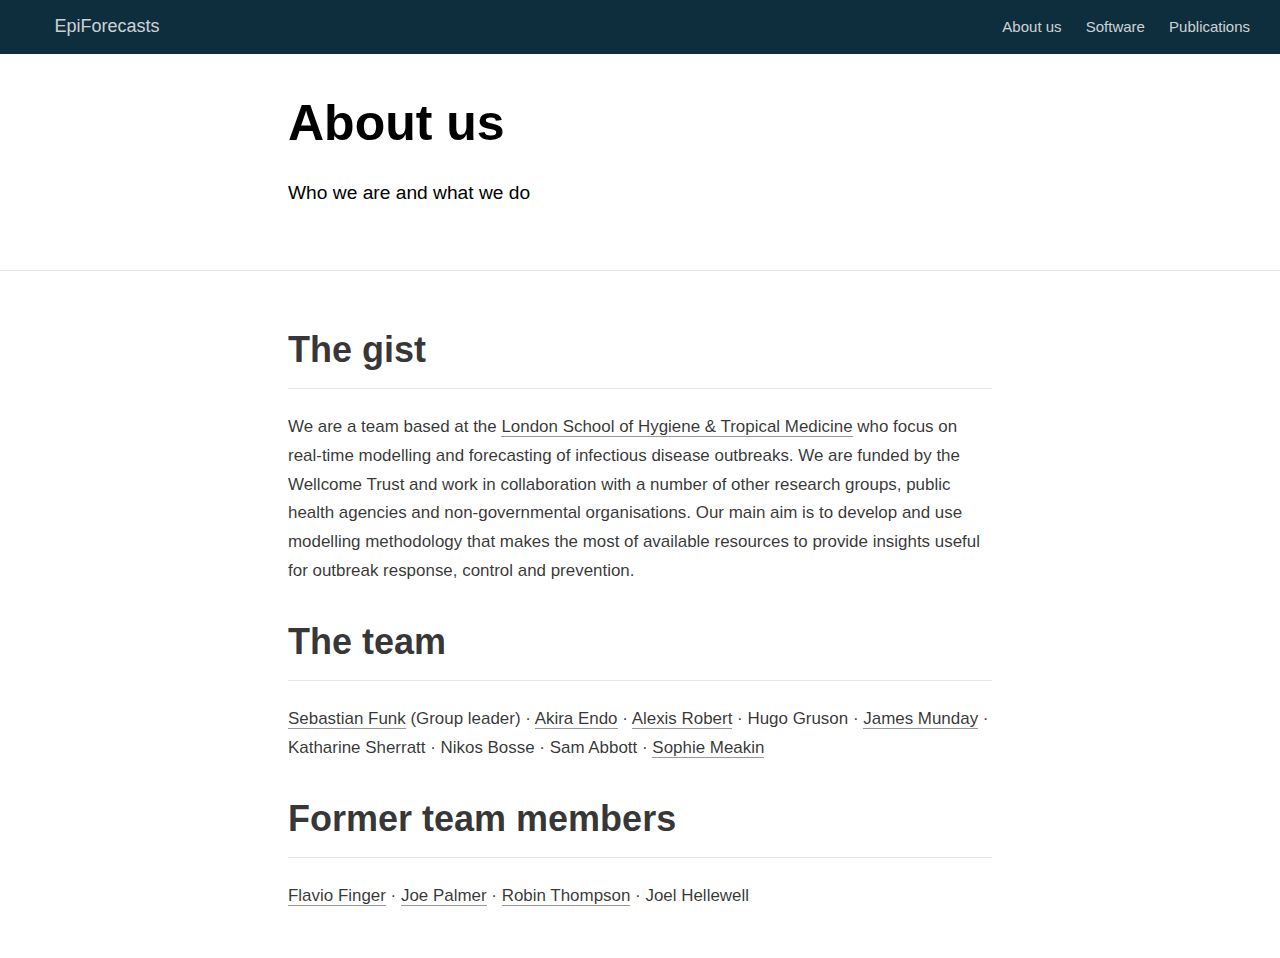
<file: docs/aboutus.html>
<!DOCTYPE html>

<html xmlns="http://www.w3.org/1999/xhtml" lang="" xml:lang="">

<head>
  <meta charset="utf-8"/>
  <meta name="viewport" content="width=device-width, initial-scale=1"/>
  <meta http-equiv="X-UA-Compatible" content="IE=Edge,chrome=1"/>
  <meta name="generator" content="distill" />

  <style type="text/css">
  /* Hide doc at startup (prevent jankiness while JS renders/transforms) */
  body {
    visibility: hidden;
  }
  </style>

 <!--radix_placeholder_import_source-->
 <!--/radix_placeholder_import_source-->

<style type="text/css">code{white-space: pre;}</style>
<style type="text/css" data-origin="pandoc">
pre > code.sourceCode { white-space: pre; position: relative; }
pre > code.sourceCode > span { display: inline-block; line-height: 1.25; }
pre > code.sourceCode > span:empty { height: 1.2em; }
.sourceCode { overflow: visible; }
code.sourceCode > span { color: inherit; text-decoration: inherit; }
div.sourceCode { margin: 1em 0; }
pre.sourceCode { margin: 0; }
@media screen {
div.sourceCode { overflow: auto; }
}
@media print {
pre > code.sourceCode { white-space: pre-wrap; }
pre > code.sourceCode > span { text-indent: -5em; padding-left: 5em; }
}
pre.numberSource code
  { counter-reset: source-line 0; }
pre.numberSource code > span
  { position: relative; left: -4em; counter-increment: source-line; }
pre.numberSource code > span > a:first-child::before
  { content: counter(source-line);
    position: relative; left: -1em; text-align: right; vertical-align: baseline;
    border: none; display: inline-block;
    -webkit-touch-callout: none; -webkit-user-select: none;
    -khtml-user-select: none; -moz-user-select: none;
    -ms-user-select: none; user-select: none;
    padding: 0 4px; width: 4em;
    color: #aaaaaa;
  }
pre.numberSource { margin-left: 3em; border-left: 1px solid #aaaaaa;  padding-left: 4px; }
div.sourceCode
  {   }
@media screen {
pre > code.sourceCode > span > a:first-child::before { text-decoration: underline; }
}
code span.al { color: #ad0000; } /* Alert */
code span.an { color: #5e5e5e; } /* Annotation */
code span.at { } /* Attribute */
code span.bn { color: #ad0000; } /* BaseN */
code span.bu { } /* BuiltIn */
code span.cf { color: #007ba5; } /* ControlFlow */
code span.ch { color: #20794d; } /* Char */
code span.cn { color: #8f5902; } /* Constant */
code span.co { color: #5e5e5e; } /* Comment */
code span.cv { color: #5e5e5e; font-style: italic; } /* CommentVar */
code span.do { color: #5e5e5e; font-style: italic; } /* Documentation */
code span.dt { color: #ad0000; } /* DataType */
code span.dv { color: #ad0000; } /* DecVal */
code span.er { color: #ad0000; } /* Error */
code span.ex { } /* Extension */
code span.fl { color: #ad0000; } /* Float */
code span.fu { color: #4758ab; } /* Function */
code span.im { } /* Import */
code span.in { color: #5e5e5e; } /* Information */
code span.kw { color: #007ba5; } /* Keyword */
code span.op { color: #5e5e5e; } /* Operator */
code span.ot { color: #007ba5; } /* Other */
code span.pp { color: #ad0000; } /* Preprocessor */
code span.sc { color: #5e5e5e; } /* SpecialChar */
code span.ss { color: #20794d; } /* SpecialString */
code span.st { color: #20794d; } /* String */
code span.va { color: #111111; } /* Variable */
code span.vs { color: #20794d; } /* VerbatimString */
code span.wa { color: #5e5e5e; font-style: italic; } /* Warning */
</style>


  <!--radix_placeholder_meta_tags-->
  <title>EpiForecasts: About us</title>

  <meta property="description" itemprop="description" content="Who we are and what we do"/>



  <!--  https://developers.facebook.com/docs/sharing/webmasters#markup -->
  <meta property="og:title" content="EpiForecasts: About us"/>
  <meta property="og:type" content="article"/>
  <meta property="og:description" content="Who we are and what we do"/>
  <meta property="og:locale" content="en_US"/>
  <meta property="og:site_name" content="EpiForecasts"/>

  <!--  https://dev.twitter.com/cards/types/summary -->
  <meta property="twitter:card" content="summary"/>
  <meta property="twitter:title" content="EpiForecasts: About us"/>
  <meta property="twitter:description" content="Who we are and what we do"/>

  <!--/radix_placeholder_meta_tags-->
  <!--radix_placeholder_rmarkdown_metadata-->

  <script type="text/json" id="radix-rmarkdown-metadata">
  {"type":"list","attributes":{"names":{"type":"character","attributes":{},"value":["title","description"]}},"value":[{"type":"character","attributes":{},"value":["About us"]},{"type":"character","attributes":{},"value":["Who we are and what we do"]}]}
  </script>
  <!--/radix_placeholder_rmarkdown_metadata-->
  <!--radix_placeholder_navigation_in_header-->
  <meta name="distill:offset" content=""/>

  <script type="application/javascript">

    window.headroom_prevent_pin = false;

    window.document.addEventListener("DOMContentLoaded", function (event) {

      // initialize headroom for banner
      var header = $('header').get(0);
      var headerHeight = header.offsetHeight;
      var headroom = new Headroom(header, {
        tolerance: 5,
        onPin : function() {
          if (window.headroom_prevent_pin) {
            window.headroom_prevent_pin = false;
            headroom.unpin();
          }
        }
      });
      headroom.init();
      if(window.location.hash)
        headroom.unpin();
      $(header).addClass('headroom--transition');

      // offset scroll location for banner on hash change
      // (see: https://github.com/WickyNilliams/headroom.js/issues/38)
      window.addEventListener("hashchange", function(event) {
        window.scrollTo(0, window.pageYOffset - (headerHeight + 25));
      });

      // responsive menu
      $('.distill-site-header').each(function(i, val) {
        var topnav = $(this);
        var toggle = topnav.find('.nav-toggle');
        toggle.on('click', function() {
          topnav.toggleClass('responsive');
        });
      });

      // nav dropdowns
      $('.nav-dropbtn').click(function(e) {
        $(this).next('.nav-dropdown-content').toggleClass('nav-dropdown-active');
        $(this).parent().siblings('.nav-dropdown')
           .children('.nav-dropdown-content').removeClass('nav-dropdown-active');
      });
      $("body").click(function(e){
        $('.nav-dropdown-content').removeClass('nav-dropdown-active');
      });
      $(".nav-dropdown").click(function(e){
        e.stopPropagation();
      });
    });
  </script>

  <style type="text/css">

  /* Theme (user-documented overrideables for nav appearance) */

  .distill-site-nav {
    color: rgba(255, 255, 255, 0.8);
    background-color: #0F2E3D;
    font-size: 15px;
    font-weight: 300;
  }

  .distill-site-nav a {
    color: inherit;
    text-decoration: none;
  }

  .distill-site-nav a:hover {
    color: white;
  }

  @media print {
    .distill-site-nav {
      display: none;
    }
  }

  .distill-site-header {

  }

  .distill-site-footer {

  }


  /* Site Header */

  .distill-site-header {
    width: 100%;
    box-sizing: border-box;
    z-index: 3;
  }

  .distill-site-header .nav-left {
    display: inline-block;
    margin-left: 8px;
  }

  @media screen and (max-width: 768px) {
    .distill-site-header .nav-left {
      margin-left: 0;
    }
  }


  .distill-site-header .nav-right {
    float: right;
    margin-right: 8px;
  }

  .distill-site-header a,
  .distill-site-header .title {
    display: inline-block;
    text-align: center;
    padding: 14px 10px 14px 10px;
  }

  .distill-site-header .title {
    font-size: 18px;
    min-width: 150px;
  }

  .distill-site-header .logo {
    padding: 0;
  }

  .distill-site-header .logo img {
    display: none;
    max-height: 20px;
    width: auto;
    margin-bottom: -4px;
  }

  .distill-site-header .nav-image img {
    max-height: 18px;
    width: auto;
    display: inline-block;
    margin-bottom: -3px;
  }



  @media screen and (min-width: 1000px) {
    .distill-site-header .logo img {
      display: inline-block;
    }
    .distill-site-header .nav-left {
      margin-left: 20px;
    }
    .distill-site-header .nav-right {
      margin-right: 20px;
    }
    .distill-site-header .title {
      padding-left: 12px;
    }
  }


  .distill-site-header .nav-toggle {
    display: none;
  }

  .nav-dropdown {
    display: inline-block;
    position: relative;
  }

  .nav-dropdown .nav-dropbtn {
    border: none;
    outline: none;
    color: rgba(255, 255, 255, 0.8);
    padding: 16px 10px;
    background-color: transparent;
    font-family: inherit;
    font-size: inherit;
    font-weight: inherit;
    margin: 0;
    margin-top: 1px;
    z-index: 2;
  }

  .nav-dropdown-content {
    display: none;
    position: absolute;
    background-color: white;
    min-width: 200px;
    border: 1px solid rgba(0,0,0,0.15);
    border-radius: 4px;
    box-shadow: 0px 8px 16px 0px rgba(0,0,0,0.1);
    z-index: 1;
    margin-top: 2px;
    white-space: nowrap;
    padding-top: 4px;
    padding-bottom: 4px;
  }

  .nav-dropdown-content hr {
    margin-top: 4px;
    margin-bottom: 4px;
    border: none;
    border-bottom: 1px solid rgba(0, 0, 0, 0.1);
  }

  .nav-dropdown-active {
    display: block;
  }

  .nav-dropdown-content a, .nav-dropdown-content .nav-dropdown-header {
    color: black;
    padding: 6px 24px;
    text-decoration: none;
    display: block;
    text-align: left;
  }

  .nav-dropdown-content .nav-dropdown-header {
    display: block;
    padding: 5px 24px;
    padding-bottom: 0;
    text-transform: uppercase;
    font-size: 14px;
    color: #999999;
    white-space: nowrap;
  }

  .nav-dropdown:hover .nav-dropbtn {
    color: white;
  }

  .nav-dropdown-content a:hover {
    background-color: #ddd;
    color: black;
  }

  .nav-right .nav-dropdown-content {
    margin-left: -45%;
    right: 0;
  }

  @media screen and (max-width: 768px) {
    .distill-site-header a, .distill-site-header .nav-dropdown  {display: none;}
    .distill-site-header a.nav-toggle {
      float: right;
      display: block;
    }
    .distill-site-header .title {
      margin-left: 0;
    }
    .distill-site-header .nav-right {
      margin-right: 0;
    }
    .distill-site-header {
      overflow: hidden;
    }
    .nav-right .nav-dropdown-content {
      margin-left: 0;
    }
  }


  @media screen and (max-width: 768px) {
    .distill-site-header.responsive {position: relative; min-height: 500px; }
    .distill-site-header.responsive a.nav-toggle {
      position: absolute;
      right: 0;
      top: 0;
    }
    .distill-site-header.responsive a,
    .distill-site-header.responsive .nav-dropdown {
      display: block;
      text-align: left;
    }
    .distill-site-header.responsive .nav-left,
    .distill-site-header.responsive .nav-right {
      width: 100%;
    }
    .distill-site-header.responsive .nav-dropdown {float: none;}
    .distill-site-header.responsive .nav-dropdown-content {position: relative;}
    .distill-site-header.responsive .nav-dropdown .nav-dropbtn {
      display: block;
      width: 100%;
      text-align: left;
    }
  }

  /* Site Footer */

  .distill-site-footer {
    width: 100%;
    overflow: hidden;
    box-sizing: border-box;
    z-index: 3;
    margin-top: 30px;
    padding-top: 30px;
    padding-bottom: 30px;
    text-align: center;
  }

  /* Headroom */

  d-title {
    padding-top: 6rem;
  }

  @media print {
    d-title {
      padding-top: 4rem;
    }
  }

  .headroom {
    z-index: 1000;
    position: fixed;
    top: 0;
    left: 0;
    right: 0;
  }

  .headroom--transition {
    transition: all .4s ease-in-out;
  }

  .headroom--unpinned {
    top: -100px;
  }

  .headroom--pinned {
    top: 0;
  }

  /* adjust viewport for navbar height */
  /* helps vertically center bootstrap (non-distill) content */
  .min-vh-100 {
    min-height: calc(100vh - 100px) !important;
  }

  </style>

  <script src="site_libs/jquery-3.6.0/jquery-3.6.0.min.js"></script>
  <link href="site_libs/font-awesome-5.1.0/css/all.css" rel="stylesheet"/>
  <link href="site_libs/font-awesome-5.1.0/css/v4-shims.css" rel="stylesheet"/>
  <script src="site_libs/headroom-0.9.4/headroom.min.js"></script>
  <script src="site_libs/autocomplete-0.37.1/autocomplete.min.js"></script>
  <script src="site_libs/fuse-6.4.1/fuse.min.js"></script>

  <script type="application/javascript">

  function getMeta(metaName) {
    var metas = document.getElementsByTagName('meta');
    for (let i = 0; i < metas.length; i++) {
      if (metas[i].getAttribute('name') === metaName) {
        return metas[i].getAttribute('content');
      }
    }
    return '';
  }

  function offsetURL(url) {
    var offset = getMeta('distill:offset');
    return offset ? offset + '/' + url : url;
  }

  function createFuseIndex() {

    // create fuse index
    var options = {
      keys: [
        { name: 'title', weight: 20 },
        { name: 'categories', weight: 15 },
        { name: 'description', weight: 10 },
        { name: 'contents', weight: 5 },
      ],
      ignoreLocation: true,
      threshold: 0
    };
    var fuse = new window.Fuse([], options);

    // fetch the main search.json
    return fetch(offsetURL('search.json'))
      .then(function(response) {
        if (response.status == 200) {
          return response.json().then(function(json) {
            // index main articles
            json.articles.forEach(function(article) {
              fuse.add(article);
            });
            // download collections and index their articles
            return Promise.all(json.collections.map(function(collection) {
              return fetch(offsetURL(collection)).then(function(response) {
                if (response.status === 200) {
                  return response.json().then(function(articles) {
                    articles.forEach(function(article) {
                      fuse.add(article);
                    });
                  })
                } else {
                  return Promise.reject(
                    new Error('Unexpected status from search index request: ' +
                              response.status)
                  );
                }
              });
            })).then(function() {
              return fuse;
            });
          });

        } else {
          return Promise.reject(
            new Error('Unexpected status from search index request: ' +
                        response.status)
          );
        }
      });
  }

  window.document.addEventListener("DOMContentLoaded", function (event) {

    // get search element (bail if we don't have one)
    var searchEl = window.document.getElementById('distill-search');
    if (!searchEl)
      return;

    createFuseIndex()
      .then(function(fuse) {

        // make search box visible
        searchEl.classList.remove('hidden');

        // initialize autocomplete
        var options = {
          autoselect: true,
          hint: false,
          minLength: 2,
        };
        window.autocomplete(searchEl, options, [{
          source: function(query, callback) {
            const searchOptions = {
              isCaseSensitive: false,
              shouldSort: true,
              minMatchCharLength: 2,
              limit: 10,
            };
            var results = fuse.search(query, searchOptions);
            callback(results
              .map(function(result) { return result.item; })
            );
          },
          templates: {
            suggestion: function(suggestion) {
              var img = suggestion.preview && Object.keys(suggestion.preview).length > 0
                ? `<img src="${offsetURL(suggestion.preview)}"</img>`
                : '';
              var html = `
                <div class="search-item">
                  <h3>${suggestion.title}</h3>
                  <div class="search-item-description">
                    ${suggestion.description || ''}
                  </div>
                  <div class="search-item-preview">
                    ${img}
                  </div>
                </div>
              `;
              return html;
            }
          }
        }]).on('autocomplete:selected', function(event, suggestion) {
          window.location.href = offsetURL(suggestion.path);
        });
        // remove inline display style on autocompleter (we want to
        // manage responsive display via css)
        $('.algolia-autocomplete').css("display", "");
      })
      .catch(function(error) {
        console.log(error);
      });

  });

  </script>

  <style type="text/css">

  .nav-search {
    font-size: x-small;
  }

  /* Algolioa Autocomplete */

  .algolia-autocomplete {
    display: inline-block;
    margin-left: 10px;
    vertical-align: sub;
    background-color: white;
    color: black;
    padding: 6px;
    padding-top: 8px;
    padding-bottom: 0;
    border-radius: 6px;
    border: 1px #0F2E3D solid;
    width: 180px;
  }


  @media screen and (max-width: 768px) {
    .distill-site-nav .algolia-autocomplete {
      display: none;
      visibility: hidden;
    }
    .distill-site-nav.responsive .algolia-autocomplete {
      display: inline-block;
      visibility: visible;
    }
    .distill-site-nav.responsive .algolia-autocomplete .aa-dropdown-menu {
      margin-left: 0;
      width: 400px;
      max-height: 400px;
    }
  }

  .algolia-autocomplete .aa-input, .algolia-autocomplete .aa-hint {
    width: 90%;
    outline: none;
    border: none;
  }

  .algolia-autocomplete .aa-hint {
    color: #999;
  }
  .algolia-autocomplete .aa-dropdown-menu {
    width: 550px;
    max-height: 70vh;
    overflow-x: visible;
    overflow-y: scroll;
    padding: 5px;
    margin-top: 3px;
    margin-left: -150px;
    background-color: #fff;
    border-radius: 5px;
    border: 1px solid #999;
    border-top: none;
  }

  .algolia-autocomplete .aa-dropdown-menu .aa-suggestion {
    cursor: pointer;
    padding: 5px 4px;
    border-bottom: 1px solid #eee;
  }

  .algolia-autocomplete .aa-dropdown-menu .aa-suggestion:last-of-type {
    border-bottom: none;
    margin-bottom: 2px;
  }

  .algolia-autocomplete .aa-dropdown-menu .aa-suggestion .search-item {
    overflow: hidden;
    font-size: 0.8em;
    line-height: 1.4em;
  }

  .algolia-autocomplete .aa-dropdown-menu .aa-suggestion .search-item h3 {
    font-size: 1rem;
    margin-block-start: 0;
    margin-block-end: 5px;
  }

  .algolia-autocomplete .aa-dropdown-menu .aa-suggestion .search-item-description {
    display: inline-block;
    overflow: hidden;
    height: 2.8em;
    width: 80%;
    margin-right: 4%;
  }

  .algolia-autocomplete .aa-dropdown-menu .aa-suggestion .search-item-preview {
    display: inline-block;
    width: 15%;
  }

  .algolia-autocomplete .aa-dropdown-menu .aa-suggestion .search-item-preview img {
    height: 3em;
    width: auto;
    display: none;
  }

  .algolia-autocomplete .aa-dropdown-menu .aa-suggestion .search-item-preview img[src] {
    display: initial;
  }

  .algolia-autocomplete .aa-dropdown-menu .aa-suggestion.aa-cursor {
    background-color: #eee;
  }
  .algolia-autocomplete .aa-dropdown-menu .aa-suggestion em {
    font-weight: bold;
    font-style: normal;
  }

  </style>


  <!--/radix_placeholder_navigation_in_header-->
  <!--radix_placeholder_distill-->

  <style type="text/css">

  body {
    background-color: white;
  }

  .pandoc-table {
    width: 100%;
  }

  .pandoc-table>caption {
    margin-bottom: 10px;
  }

  .pandoc-table th:not([align]) {
    text-align: left;
  }

  .pagedtable-footer {
    font-size: 15px;
  }

  d-byline .byline {
    grid-template-columns: 2fr 2fr;
  }

  d-byline .byline h3 {
    margin-block-start: 1.5em;
  }

  d-byline .byline .authors-affiliations h3 {
    margin-block-start: 0.5em;
  }

  .authors-affiliations .orcid-id {
    width: 16px;
    height:16px;
    margin-left: 4px;
    margin-right: 4px;
    vertical-align: middle;
    padding-bottom: 2px;
  }

  d-title .dt-tags {
    margin-top: 1em;
    grid-column: text;
  }

  .dt-tags .dt-tag {
    text-decoration: none;
    display: inline-block;
    color: rgba(0,0,0,0.6);
    padding: 0em 0.4em;
    margin-right: 0.5em;
    margin-bottom: 0.4em;
    font-size: 70%;
    border: 1px solid rgba(0,0,0,0.2);
    border-radius: 3px;
    text-transform: uppercase;
    font-weight: 500;
  }

  d-article table.gt_table td,
  d-article table.gt_table th {
    border-bottom: none;
  }

  .html-widget {
    margin-bottom: 2.0em;
  }

  .l-screen-inset {
    padding-right: 16px;
  }

  .l-screen .caption {
    margin-left: 10px;
  }

  .shaded {
    background: rgb(247, 247, 247);
    padding-top: 20px;
    padding-bottom: 20px;
    border-top: 1px solid rgba(0, 0, 0, 0.1);
    border-bottom: 1px solid rgba(0, 0, 0, 0.1);
  }

  .shaded .html-widget {
    margin-bottom: 0;
    border: 1px solid rgba(0, 0, 0, 0.1);
  }

  .shaded .shaded-content {
    background: white;
  }

  .text-output {
    margin-top: 0;
    line-height: 1.5em;
  }

  .hidden {
    display: none !important;
  }

  d-article {
    padding-top: 2.5rem;
    padding-bottom: 30px;
  }

  d-appendix {
    padding-top: 30px;
  }

  d-article>p>img {
    width: 100%;
  }

  d-article h2 {
    margin: 1rem 0 1.5rem 0;
  }

  d-article h3 {
    margin-top: 1.5rem;
  }

  d-article iframe {
    border: 1px solid rgba(0, 0, 0, 0.1);
    margin-bottom: 2.0em;
    width: 100%;
  }

  /* Tweak code blocks */

  d-article div.sourceCode code,
  d-article pre code {
    font-family: Consolas, Monaco, 'Andale Mono', 'Ubuntu Mono', monospace;
  }

  d-article pre,
  d-article div.sourceCode,
  d-article div.sourceCode pre {
    overflow: auto;
  }

  d-article div.sourceCode {
    background-color: white;
  }

  d-article div.sourceCode pre {
    padding-left: 10px;
    font-size: 12px;
    border-left: 2px solid rgba(0,0,0,0.1);
  }

  d-article pre {
    font-size: 12px;
    color: black;
    background: none;
    margin-top: 0;
    text-align: left;
    white-space: pre;
    word-spacing: normal;
    word-break: normal;
    word-wrap: normal;
    line-height: 1.5;

    -moz-tab-size: 4;
    -o-tab-size: 4;
    tab-size: 4;

    -webkit-hyphens: none;
    -moz-hyphens: none;
    -ms-hyphens: none;
    hyphens: none;
  }

  d-article pre a {
    border-bottom: none;
  }

  d-article pre a:hover {
    border-bottom: none;
    text-decoration: underline;
  }

  d-article details {
    grid-column: text;
    margin-bottom: 0.8em;
  }

  @media(min-width: 768px) {

  d-article pre,
  d-article div.sourceCode,
  d-article div.sourceCode pre {
    overflow: visible !important;
  }

  d-article div.sourceCode pre {
    padding-left: 18px;
    font-size: 14px;
  }

  d-article pre {
    font-size: 14px;
  }

  }

  figure img.external {
    background: white;
    border: 1px solid rgba(0, 0, 0, 0.1);
    box-shadow: 0 1px 8px rgba(0, 0, 0, 0.1);
    padding: 18px;
    box-sizing: border-box;
  }

  /* CSS for d-contents */

  .d-contents {
    grid-column: text;
    color: rgba(0,0,0,0.8);
    font-size: 0.9em;
    padding-bottom: 1em;
    margin-bottom: 1em;
    padding-bottom: 0.5em;
    margin-bottom: 1em;
    padding-left: 0.25em;
    justify-self: start;
  }

  @media(min-width: 1000px) {
    .d-contents.d-contents-float {
      height: 0;
      grid-column-start: 1;
      grid-column-end: 4;
      justify-self: center;
      padding-right: 3em;
      padding-left: 2em;
    }
  }

  .d-contents nav h3 {
    font-size: 18px;
    margin-top: 0;
    margin-bottom: 1em;
  }

  .d-contents li {
    list-style-type: none
  }

  .d-contents nav > ul {
    padding-left: 0;
  }

  .d-contents ul {
    padding-left: 1em
  }

  .d-contents nav ul li {
    margin-top: 0.6em;
    margin-bottom: 0.2em;
  }

  .d-contents nav a {
    font-size: 13px;
    border-bottom: none;
    text-decoration: none
    color: rgba(0, 0, 0, 0.8);
  }

  .d-contents nav a:hover {
    text-decoration: underline solid rgba(0, 0, 0, 0.6)
  }

  .d-contents nav > ul > li > a {
    font-weight: 600;
  }

  .d-contents nav > ul > li > ul {
    font-weight: inherit;
  }

  .d-contents nav > ul > li > ul > li {
    margin-top: 0.2em;
  }


  .d-contents nav ul {
    margin-top: 0;
    margin-bottom: 0.25em;
  }

  .d-article-with-toc h2:nth-child(2) {
    margin-top: 0;
  }


  /* Figure */

  .figure {
    position: relative;
    margin-bottom: 2.5em;
    margin-top: 1.5em;
  }

  .figure img {
    width: 100%;
  }

  .figure .caption {
    color: rgba(0, 0, 0, 0.6);
    font-size: 12px;
    line-height: 1.5em;
  }

  .figure img.external {
    background: white;
    border: 1px solid rgba(0, 0, 0, 0.1);
    box-shadow: 0 1px 8px rgba(0, 0, 0, 0.1);
    padding: 18px;
    box-sizing: border-box;
  }

  .figure .caption a {
    color: rgba(0, 0, 0, 0.6);
  }

  .figure .caption b,
  .figure .caption strong, {
    font-weight: 600;
    color: rgba(0, 0, 0, 1.0);
  }

  /* Citations */

  d-article .citation {
    color: inherit;
    cursor: inherit;
  }

  div.hanging-indent{
    margin-left: 1em; text-indent: -1em;
  }

  /* Citation hover box */

  .tippy-box[data-theme~=light-border] {
    background-color: rgba(250, 250, 250, 0.95);
  }

  .tippy-content > p {
    margin-bottom: 0;
    padding: 2px;
  }


  /* Tweak 1000px media break to show more text */

  @media(min-width: 1000px) {
    .base-grid,
    distill-header,
    d-title,
    d-abstract,
    d-article,
    d-appendix,
    distill-appendix,
    d-byline,
    d-footnote-list,
    d-citation-list,
    distill-footer {
      grid-template-columns: [screen-start] 1fr [page-start kicker-start] 80px [middle-start] 50px [text-start kicker-end] 65px 65px 65px 65px 65px 65px 65px 65px [text-end gutter-start] 65px [middle-end] 65px [page-end gutter-end] 1fr [screen-end];
      grid-column-gap: 16px;
    }

    .grid {
      grid-column-gap: 16px;
    }

    d-article {
      font-size: 1.06rem;
      line-height: 1.7em;
    }
    figure .caption, .figure .caption, figure figcaption {
      font-size: 13px;
    }
  }

  @media(min-width: 1180px) {
    .base-grid,
    distill-header,
    d-title,
    d-abstract,
    d-article,
    d-appendix,
    distill-appendix,
    d-byline,
    d-footnote-list,
    d-citation-list,
    distill-footer {
      grid-template-columns: [screen-start] 1fr [page-start kicker-start] 60px [middle-start] 60px [text-start kicker-end] 60px 60px 60px 60px 60px 60px 60px 60px [text-end gutter-start] 60px [middle-end] 60px [page-end gutter-end] 1fr [screen-end];
      grid-column-gap: 32px;
    }

    .grid {
      grid-column-gap: 32px;
    }
  }


  /* Get the citation styles for the appendix (not auto-injected on render since
     we do our own rendering of the citation appendix) */

  d-appendix .citation-appendix,
  .d-appendix .citation-appendix {
    font-size: 11px;
    line-height: 15px;
    border-left: 1px solid rgba(0, 0, 0, 0.1);
    padding-left: 18px;
    border: 1px solid rgba(0,0,0,0.1);
    background: rgba(0, 0, 0, 0.02);
    padding: 10px 18px;
    border-radius: 3px;
    color: rgba(150, 150, 150, 1);
    overflow: hidden;
    margin-top: -12px;
    white-space: pre-wrap;
    word-wrap: break-word;
  }

  /* Include appendix styles here so they can be overridden */

  d-appendix {
    contain: layout style;
    font-size: 0.8em;
    line-height: 1.7em;
    margin-top: 60px;
    margin-bottom: 0;
    border-top: 1px solid rgba(0, 0, 0, 0.1);
    color: rgba(0,0,0,0.5);
    padding-top: 60px;
    padding-bottom: 48px;
  }

  d-appendix h3 {
    grid-column: page-start / text-start;
    font-size: 15px;
    font-weight: 500;
    margin-top: 1em;
    margin-bottom: 0;
    color: rgba(0,0,0,0.65);
  }

  d-appendix h3 + * {
    margin-top: 1em;
  }

  d-appendix ol {
    padding: 0 0 0 15px;
  }

  @media (min-width: 768px) {
    d-appendix ol {
      padding: 0 0 0 30px;
      margin-left: -30px;
    }
  }

  d-appendix li {
    margin-bottom: 1em;
  }

  d-appendix a {
    color: rgba(0, 0, 0, 0.6);
  }

  d-appendix > * {
    grid-column: text;
  }

  d-appendix > d-footnote-list,
  d-appendix > d-citation-list,
  d-appendix > distill-appendix {
    grid-column: screen;
  }

  /* Include footnote styles here so they can be overridden */

  d-footnote-list {
    contain: layout style;
  }

  d-footnote-list > * {
    grid-column: text;
  }

  d-footnote-list a.footnote-backlink {
    color: rgba(0,0,0,0.3);
    padding-left: 0.5em;
  }



  /* Anchor.js */

  .anchorjs-link {
    /*transition: all .25s linear; */
    text-decoration: none;
    border-bottom: none;
  }
  *:hover > .anchorjs-link {
    margin-left: -1.125em !important;
    text-decoration: none;
    border-bottom: none;
  }

  /* Social footer */

  .social_footer {
    margin-top: 30px;
    margin-bottom: 0;
    color: rgba(0,0,0,0.67);
  }

  .disqus-comments {
    margin-right: 30px;
  }

  .disqus-comment-count {
    border-bottom: 1px solid rgba(0, 0, 0, 0.4);
    cursor: pointer;
  }

  #disqus_thread {
    margin-top: 30px;
  }

  .article-sharing a {
    border-bottom: none;
    margin-right: 8px;
  }

  .article-sharing a:hover {
    border-bottom: none;
  }

  .sidebar-section.subscribe {
    font-size: 12px;
    line-height: 1.6em;
  }

  .subscribe p {
    margin-bottom: 0.5em;
  }


  .article-footer .subscribe {
    font-size: 15px;
    margin-top: 45px;
  }


  .sidebar-section.custom {
    font-size: 12px;
    line-height: 1.6em;
  }

  .custom p {
    margin-bottom: 0.5em;
  }

  /* Styles for listing layout (hide title) */
  .layout-listing d-title, .layout-listing .d-title {
    display: none;
  }

  /* Styles for posts lists (not auto-injected) */


  .posts-with-sidebar {
    padding-left: 45px;
    padding-right: 45px;
  }

  .posts-list .description h2,
  .posts-list .description p {
    font-family: -apple-system, BlinkMacSystemFont, "Segoe UI", Roboto, Oxygen, Ubuntu, Cantarell, "Fira Sans", "Droid Sans", "Helvetica Neue", Arial, sans-serif;
  }

  .posts-list .description h2 {
    font-weight: 700;
    border-bottom: none;
    padding-bottom: 0;
  }

  .posts-list h2.post-tag {
    border-bottom: 1px solid rgba(0, 0, 0, 0.2);
    padding-bottom: 12px;
  }
  .posts-list {
    margin-top: 60px;
    margin-bottom: 24px;
  }

  .posts-list .post-preview {
    text-decoration: none;
    overflow: hidden;
    display: block;
    border-bottom: 1px solid rgba(0, 0, 0, 0.1);
    padding: 24px 0;
  }

  .post-preview-last {
    border-bottom: none !important;
  }

  .posts-list .posts-list-caption {
    grid-column: screen;
    font-weight: 400;
  }

  .posts-list .post-preview h2 {
    margin: 0 0 6px 0;
    line-height: 1.2em;
    font-style: normal;
    font-size: 24px;
  }

  .posts-list .post-preview p {
    margin: 0 0 12px 0;
    line-height: 1.4em;
    font-size: 16px;
  }

  .posts-list .post-preview .thumbnail {
    box-sizing: border-box;
    margin-bottom: 24px;
    position: relative;
    max-width: 500px;
  }
  .posts-list .post-preview img {
    width: 100%;
    display: block;
  }

  .posts-list .metadata {
    font-size: 12px;
    line-height: 1.4em;
    margin-bottom: 18px;
  }

  .posts-list .metadata > * {
    display: inline-block;
  }

  .posts-list .metadata .publishedDate {
    margin-right: 2em;
  }

  .posts-list .metadata .dt-authors {
    display: block;
    margin-top: 0.3em;
    margin-right: 2em;
  }

  .posts-list .dt-tags {
    display: block;
    line-height: 1em;
  }

  .posts-list .dt-tags .dt-tag {
    display: inline-block;
    color: rgba(0,0,0,0.6);
    padding: 0.3em 0.4em;
    margin-right: 0.2em;
    margin-bottom: 0.4em;
    font-size: 60%;
    border: 1px solid rgba(0,0,0,0.2);
    border-radius: 3px;
    text-transform: uppercase;
    font-weight: 500;
  }

  .posts-list img {
    opacity: 1;
  }

  .posts-list img[data-src] {
    opacity: 0;
  }

  .posts-more {
    clear: both;
  }


  .posts-sidebar {
    font-size: 16px;
  }

  .posts-sidebar h3 {
    font-size: 16px;
    margin-top: 0;
    margin-bottom: 0.5em;
    font-weight: 400;
    text-transform: uppercase;
  }

  .sidebar-section {
    margin-bottom: 30px;
  }

  .categories ul {
    list-style-type: none;
    margin: 0;
    padding: 0;
  }

  .categories li {
    color: rgba(0, 0, 0, 0.8);
    margin-bottom: 0;
  }

  .categories li>a {
    border-bottom: none;
  }

  .categories li>a:hover {
    border-bottom: 1px solid rgba(0, 0, 0, 0.4);
  }

  .categories .active {
    font-weight: 600;
  }

  .categories .category-count {
    color: rgba(0, 0, 0, 0.4);
  }


  @media(min-width: 768px) {
    .posts-list .post-preview h2 {
      font-size: 26px;
    }
    .posts-list .post-preview .thumbnail {
      float: right;
      width: 30%;
      margin-bottom: 0;
    }
    .posts-list .post-preview .description {
      float: left;
      width: 45%;
    }
    .posts-list .post-preview .metadata {
      float: left;
      width: 20%;
      margin-top: 8px;
    }
    .posts-list .post-preview p {
      margin: 0 0 12px 0;
      line-height: 1.5em;
      font-size: 16px;
    }
    .posts-with-sidebar .posts-list {
      float: left;
      width: 75%;
    }
    .posts-with-sidebar .posts-sidebar {
      float: right;
      width: 20%;
      margin-top: 60px;
      padding-top: 24px;
      padding-bottom: 24px;
    }
  }


  /* Improve display for browsers without grid (IE/Edge <= 15) */

  .downlevel {
    line-height: 1.6em;
    font-family: -apple-system, BlinkMacSystemFont, "Segoe UI", Roboto, Oxygen, Ubuntu, Cantarell, "Fira Sans", "Droid Sans", "Helvetica Neue", Arial, sans-serif;
    margin: 0;
  }

  .downlevel .d-title {
    padding-top: 6rem;
    padding-bottom: 1.5rem;
  }

  .downlevel .d-title h1 {
    font-size: 50px;
    font-weight: 700;
    line-height: 1.1em;
    margin: 0 0 0.5rem;
  }

  .downlevel .d-title p {
    font-weight: 300;
    font-size: 1.2rem;
    line-height: 1.55em;
    margin-top: 0;
  }

  .downlevel .d-byline {
    padding-top: 0.8em;
    padding-bottom: 0.8em;
    font-size: 0.8rem;
    line-height: 1.8em;
  }

  .downlevel .section-separator {
    border: none;
    border-top: 1px solid rgba(0, 0, 0, 0.1);
  }

  .downlevel .d-article {
    font-size: 1.06rem;
    line-height: 1.7em;
    padding-top: 1rem;
    padding-bottom: 2rem;
  }


  .downlevel .d-appendix {
    padding-left: 0;
    padding-right: 0;
    max-width: none;
    font-size: 0.8em;
    line-height: 1.7em;
    margin-bottom: 0;
    color: rgba(0,0,0,0.5);
    padding-top: 40px;
    padding-bottom: 48px;
  }

  .downlevel .footnotes ol {
    padding-left: 13px;
  }

  .downlevel .base-grid,
  .downlevel .distill-header,
  .downlevel .d-title,
  .downlevel .d-abstract,
  .downlevel .d-article,
  .downlevel .d-appendix,
  .downlevel .distill-appendix,
  .downlevel .d-byline,
  .downlevel .d-footnote-list,
  .downlevel .d-citation-list,
  .downlevel .distill-footer,
  .downlevel .appendix-bottom,
  .downlevel .posts-container {
    padding-left: 40px;
    padding-right: 40px;
  }

  @media(min-width: 768px) {
    .downlevel .base-grid,
    .downlevel .distill-header,
    .downlevel .d-title,
    .downlevel .d-abstract,
    .downlevel .d-article,
    .downlevel .d-appendix,
    .downlevel .distill-appendix,
    .downlevel .d-byline,
    .downlevel .d-footnote-list,
    .downlevel .d-citation-list,
    .downlevel .distill-footer,
    .downlevel .appendix-bottom,
    .downlevel .posts-container {
    padding-left: 150px;
    padding-right: 150px;
    max-width: 900px;
  }
  }

  .downlevel pre code {
    display: block;
    border-left: 2px solid rgba(0, 0, 0, .1);
    padding: 0 0 0 20px;
    font-size: 14px;
  }

  .downlevel code, .downlevel pre {
    color: black;
    background: none;
    font-family: Consolas, Monaco, 'Andale Mono', 'Ubuntu Mono', monospace;
    text-align: left;
    white-space: pre;
    word-spacing: normal;
    word-break: normal;
    word-wrap: normal;
    line-height: 1.5;

    -moz-tab-size: 4;
    -o-tab-size: 4;
    tab-size: 4;

    -webkit-hyphens: none;
    -moz-hyphens: none;
    -ms-hyphens: none;
    hyphens: none;
  }

  .downlevel .posts-list .post-preview {
    color: inherit;
  }



  </style>

  <script type="application/javascript">

  function is_downlevel_browser() {
    if (bowser.isUnsupportedBrowser({ msie: "12", msedge: "16"},
                                   window.navigator.userAgent)) {
      return true;
    } else {
      return window.load_distill_framework === undefined;
    }
  }

  // show body when load is complete
  function on_load_complete() {

    // add anchors
    if (window.anchors) {
      window.anchors.options.placement = 'left';
      window.anchors.add('d-article > h2, d-article > h3, d-article > h4, d-article > h5');
    }


    // set body to visible
    document.body.style.visibility = 'visible';

    // force redraw for leaflet widgets
    if (window.HTMLWidgets) {
      var maps = window.HTMLWidgets.findAll(".leaflet");
      $.each(maps, function(i, el) {
        var map = this.getMap();
        map.invalidateSize();
        map.eachLayer(function(layer) {
          if (layer instanceof L.TileLayer)
            layer.redraw();
        });
      });
    }

    // trigger 'shown' so htmlwidgets resize
    $('d-article').trigger('shown');
  }

  function init_distill() {

    init_common();

    // create front matter
    var front_matter = $('<d-front-matter></d-front-matter>');
    $('#distill-front-matter').wrap(front_matter);

    // create d-title
    $('.d-title').changeElementType('d-title');

    // create d-byline
    var byline = $('<d-byline></d-byline>');
    $('.d-byline').replaceWith(byline);

    // create d-article
    var article = $('<d-article></d-article>');
    $('.d-article').wrap(article).children().unwrap();

    // move posts container into article
    $('.posts-container').appendTo($('d-article'));

    // create d-appendix
    $('.d-appendix').changeElementType('d-appendix');

    // flag indicating that we have appendix items
    var appendix = $('.appendix-bottom').children('h3').length > 0;

    // replace footnotes with <d-footnote>
    $('.footnote-ref').each(function(i, val) {
      appendix = true;
      var href = $(this).attr('href');
      var id = href.replace('#', '');
      var fn = $('#' + id);
      var fn_p = $('#' + id + '>p');
      fn_p.find('.footnote-back').remove();
      var text = fn_p.html();
      var dtfn = $('<d-footnote></d-footnote>');
      dtfn.html(text);
      $(this).replaceWith(dtfn);
    });
    // remove footnotes
    $('.footnotes').remove();

    // move refs into #references-listing
    $('#references-listing').replaceWith($('#refs'));

    $('h1.appendix, h2.appendix').each(function(i, val) {
      $(this).changeElementType('h3');
    });
    $('h3.appendix').each(function(i, val) {
      var id = $(this).attr('id');
      $('.d-contents a[href="#' + id + '"]').parent().remove();
      appendix = true;
      $(this).nextUntil($('h1, h2, h3')).addBack().appendTo($('d-appendix'));
    });

    // show d-appendix if we have appendix content
    $("d-appendix").css('display', appendix ? 'grid' : 'none');

    // localize layout chunks to just output
    $('.layout-chunk').each(function(i, val) {

      // capture layout
      var layout = $(this).attr('data-layout');

      // apply layout to markdown level block elements
      var elements = $(this).children().not('details, div.sourceCode, pre, script');
      elements.each(function(i, el) {
        var layout_div = $('<div class="' + layout + '"></div>');
        if (layout_div.hasClass('shaded')) {
          var shaded_content = $('<div class="shaded-content"></div>');
          $(this).wrap(shaded_content);
          $(this).parent().wrap(layout_div);
        } else {
          $(this).wrap(layout_div);
        }
      });


      // unwrap the layout-chunk div
      $(this).children().unwrap();
    });

    // remove code block used to force  highlighting css
    $('.distill-force-highlighting-css').parent().remove();

    // remove empty line numbers inserted by pandoc when using a
    // custom syntax highlighting theme
    $('code.sourceCode a:empty').remove();

    // load distill framework
    load_distill_framework();

    // wait for window.distillRunlevel == 4 to do post processing
    function distill_post_process() {

      if (!window.distillRunlevel || window.distillRunlevel < 4)
        return;

      // hide author/affiliations entirely if we have no authors
      var front_matter = JSON.parse($("#distill-front-matter").html());
      var have_authors = front_matter.authors && front_matter.authors.length > 0;
      if (!have_authors)
        $('d-byline').addClass('hidden');

      // article with toc class
      $('.d-contents').parent().addClass('d-article-with-toc');

      // strip links that point to #
      $('.authors-affiliations').find('a[href="#"]').removeAttr('href');

      // add orcid ids
      $('.authors-affiliations').find('.author').each(function(i, el) {
        var orcid_id = front_matter.authors[i].orcidID;
        if (orcid_id) {
          var a = $('<a></a>');
          a.attr('href', 'https://orcid.org/' + orcid_id);
          var img = $('<img></img>');
          img.addClass('orcid-id');
          img.attr('alt', 'ORCID ID');
          img.attr('src','[data-uri]');
          a.append(img);
          $(this).append(a);
        }
      });

      // hide elements of author/affiliations grid that have no value
      function hide_byline_column(caption) {
        $('d-byline').find('h3:contains("' + caption + '")').parent().css('visibility', 'hidden');
      }

      // affiliations
      var have_affiliations = false;
      for (var i = 0; i<front_matter.authors.length; ++i) {
        var author = front_matter.authors[i];
        if (author.affiliation !== "&nbsp;") {
          have_affiliations = true;
          break;
        }
      }
      if (!have_affiliations)
        $('d-byline').find('h3:contains("Affiliations")').css('visibility', 'hidden');

      // published date
      if (!front_matter.publishedDate)
        hide_byline_column("Published");

      // document object identifier
      var doi = $('d-byline').find('h3:contains("DOI")');
      var doi_p = doi.next().empty();
      if (!front_matter.doi) {
        // if we have a citation and valid citationText then link to that
        if ($('#citation').length > 0 && front_matter.citationText) {
          doi.html('Citation');
          $('<a href="#citation"></a>')
            .text(front_matter.citationText)
            .appendTo(doi_p);
        } else {
          hide_byline_column("DOI");
        }
      } else {
        $('<a></a>')
           .attr('href', "https://doi.org/" + front_matter.doi)
           .html(front_matter.doi)
           .appendTo(doi_p);
      }

       // change plural form of authors/affiliations
      if (front_matter.authors.length === 1) {
        var grid = $('.authors-affiliations');
        grid.children('h3:contains("Authors")').text('Author');
        grid.children('h3:contains("Affiliations")').text('Affiliation');
      }

      // remove d-appendix and d-footnote-list local styles
      $('d-appendix > style:first-child').remove();
      $('d-footnote-list > style:first-child').remove();

      // move appendix-bottom entries to the bottom
      $('.appendix-bottom').appendTo('d-appendix').children().unwrap();
      $('.appendix-bottom').remove();

      // hoverable references
      $('span.citation[data-cites]').each(function() {
        var refs = $(this).attr('data-cites').split(" ");
        var refHtml = refs.map(function(ref) {
          return "<p>" + $('#ref-' + ref).html() + "</p>";
        }).join("\n");
        window.tippy(this, {
          allowHTML: true,
          content: refHtml,
          maxWidth: 500,
          interactive: true,
          interactiveBorder: 10,
          theme: 'light-border',
          placement: 'bottom-start'
        });
      });

      // clear polling timer
      clearInterval(tid);

      // show body now that everything is ready
      on_load_complete();
    }

    var tid = setInterval(distill_post_process, 50);
    distill_post_process();

  }

  function init_downlevel() {

    init_common();

     // insert hr after d-title
    $('.d-title').after($('<hr class="section-separator"/>'));

    // check if we have authors
    var front_matter = JSON.parse($("#distill-front-matter").html());
    var have_authors = front_matter.authors && front_matter.authors.length > 0;

    // manage byline/border
    if (!have_authors)
      $('.d-byline').remove();
    $('.d-byline').after($('<hr class="section-separator"/>'));
    $('.d-byline a').remove();

    // remove toc
    $('.d-contents').remove();

    // move appendix elements
    $('h1.appendix, h2.appendix').each(function(i, val) {
      $(this).changeElementType('h3');
    });
    $('h3.appendix').each(function(i, val) {
      $(this).nextUntil($('h1, h2, h3')).addBack().appendTo($('.d-appendix'));
    });


    // inject headers into references and footnotes
    var refs_header = $('<h3></h3>');
    refs_header.text('References');
    $('#refs').prepend(refs_header);

    var footnotes_header = $('<h3></h3');
    footnotes_header.text('Footnotes');
    $('.footnotes').children('hr').first().replaceWith(footnotes_header);

    // move appendix-bottom entries to the bottom
    $('.appendix-bottom').appendTo('.d-appendix').children().unwrap();
    $('.appendix-bottom').remove();

    // remove appendix if it's empty
    if ($('.d-appendix').children().length === 0)
      $('.d-appendix').remove();

    // prepend separator above appendix
    $('.d-appendix').before($('<hr class="section-separator" style="clear: both"/>'));

    // trim code
    $('pre>code').each(function(i, val) {
      $(this).html($.trim($(this).html()));
    });

    // move posts-container right before article
    $('.posts-container').insertBefore($('.d-article'));

    $('body').addClass('downlevel');

    on_load_complete();
  }


  function init_common() {

    // jquery plugin to change element types
    (function($) {
      $.fn.changeElementType = function(newType) {
        var attrs = {};

        $.each(this[0].attributes, function(idx, attr) {
          attrs[attr.nodeName] = attr.nodeValue;
        });

        this.replaceWith(function() {
          return $("<" + newType + "/>", attrs).append($(this).contents());
        });
      };
    })(jQuery);

    // prevent underline for linked images
    $('a > img').parent().css({'border-bottom' : 'none'});

    // mark non-body figures created by knitr chunks as 100% width
    $('.layout-chunk').each(function(i, val) {
      var figures = $(this).find('img, .html-widget');
      if ($(this).attr('data-layout') !== "l-body") {
        figures.css('width', '100%');
      } else {
        figures.css('max-width', '100%');
        figures.filter("[width]").each(function(i, val) {
          var fig = $(this);
          fig.css('width', fig.attr('width') + 'px');
        });

      }
    });

    // auto-append index.html to post-preview links in file: protocol
    // and in rstudio ide preview
    $('.post-preview').each(function(i, val) {
      if (window.location.protocol === "file:")
        $(this).attr('href', $(this).attr('href') + "index.html");
    });

    // get rid of index.html references in header
    if (window.location.protocol !== "file:") {
      $('.distill-site-header a[href]').each(function(i,val) {
        $(this).attr('href', $(this).attr('href').replace("index.html", "./"));
      });
    }

    // add class to pandoc style tables
    $('tr.header').parent('thead').parent('table').addClass('pandoc-table');
    $('.kable-table').children('table').addClass('pandoc-table');

    // add figcaption style to table captions
    $('caption').parent('table').addClass("figcaption");

    // initialize posts list
    if (window.init_posts_list)
      window.init_posts_list();

    // implmement disqus comment link
    $('.disqus-comment-count').click(function() {
      window.headroom_prevent_pin = true;
      $('#disqus_thread').toggleClass('hidden');
      if (!$('#disqus_thread').hasClass('hidden')) {
        var offset = $(this).offset();
        $(window).resize();
        $('html, body').animate({
          scrollTop: offset.top - 35
        });
      }
    });
  }

  document.addEventListener('DOMContentLoaded', function() {
    if (is_downlevel_browser())
      init_downlevel();
    else
      window.addEventListener('WebComponentsReady', init_distill);
  });

  </script>

  <!--/radix_placeholder_distill-->
  <script src="site_libs/header-attrs-2.11.3/header-attrs.js"></script>
  <script src="site_libs/popper-2.6.0/popper.min.js"></script>
  <link href="site_libs/tippy-6.2.7/tippy.css" rel="stylesheet" />
  <link href="site_libs/tippy-6.2.7/tippy-light-border.css" rel="stylesheet" />
  <script src="site_libs/tippy-6.2.7/tippy.umd.min.js"></script>
  <script src="site_libs/anchor-4.2.2/anchor.min.js"></script>
  <script src="site_libs/bowser-1.9.3/bowser.min.js"></script>
  <script src="site_libs/webcomponents-2.0.0/webcomponents.js"></script>
  <script src="site_libs/distill-2.2.21/template.v2.js"></script>
  <!--radix_placeholder_site_in_header-->
  <!--/radix_placeholder_site_in_header-->


</head>

<body>

<!--radix_placeholder_front_matter-->

<script id="distill-front-matter" type="text/json">
{"title":"About us","description":"Who we are and what we do","authors":[]}
</script>

<!--/radix_placeholder_front_matter-->
<!--radix_placeholder_navigation_before_body-->
<header class="header header--fixed" role="banner">
<nav class="distill-site-nav distill-site-header">
<div class="nav-left">
<a href="index.html" class="title">EpiForecasts</a>
</div>
<div class="nav-right">
<a href="aboutus.html">About us</a>
<a href="software.html">Software</a>
<a href="pubs.html">Publications</a>
<a href="javascript:void(0);" class="nav-toggle">&#9776;</a>
</div>
</nav>
</header>
<!--/radix_placeholder_navigation_before_body-->
<!--radix_placeholder_site_before_body-->
<!--/radix_placeholder_site_before_body-->

<div class="d-title">
<h1>About us</h1>
<!--radix_placeholder_categories-->
<!--/radix_placeholder_categories-->
<p><p>Who we are and what we do</p></p>
</div>


<div class="d-article">
<h2 id="the-gist">The gist</h2>
<p>We are a team based at the <a href="https://www.lshtm.ac.uk">London School of Hygiene &amp; Tropical Medicine</a> who focus on real-time modelling and forecasting of infectious disease outbreaks. We are funded by the Wellcome Trust and work in collaboration with a number of other research groups, public health agencies and non-governmental organisations. Our main aim is to develop and use modelling methodology that makes the most of available resources to provide insights useful for outbreak response, control and prevention.</p>
<h2 id="the-team">The team</h2>
<p><a href="https://www.lshtm.ac.uk/aboutus/people/funk.sebastian">Sebastian Funk</a> (Group leader) · <a href="https://www.lshtm.ac.uk/aboutus/people/endo.akira">Akira Endo</a> · <a href="https://www.lshtm.ac.uk/aboutus/people/robert.alexis">Alexis Robert</a> · Hugo Gruson · <a href="https://www.lshtm.ac.uk/aboutus/people/munday.james">James Munday</a> · Katharine Sherratt · Nikos Bosse · Sam Abbott · <a href="https://www.lshtm.ac.uk/aboutus/people/meakin.sophie">Sophie Meakin</a></p>
<h2 id="former-team-members">Former team members</h2>
<p><a href="https://ffinger.github.io/">Flavio Finger</a> · <a href="https://pure.royalholloway.ac.uk/portal/en/persons/joseph-palmer(dce02baf-426d-4ea1-a242-818b7cf5158a).html">Joe Palmer</a> · <a href="https://warwick.ac.uk/fac/sci/maths/people/staff/thompson/">Robin Thompson</a> · Joel Hellewell</p>
<div class="sourceCode" id="cb1"><pre class="sourceCode r distill-force-highlighting-css"><code class="sourceCode r"></code></pre></div>
<!--radix_placeholder_article_footer-->
<!--/radix_placeholder_article_footer-->
</div>

<div class="d-appendix">
</div>


<!--radix_placeholder_site_after_body-->
<!--/radix_placeholder_site_after_body-->
<!--radix_placeholder_appendices-->
<div class="appendix-bottom"></div>
<!--/radix_placeholder_appendices-->
<!--radix_placeholder_navigation_after_body-->
<!--/radix_placeholder_navigation_after_body-->

</body>

</html>
</file>
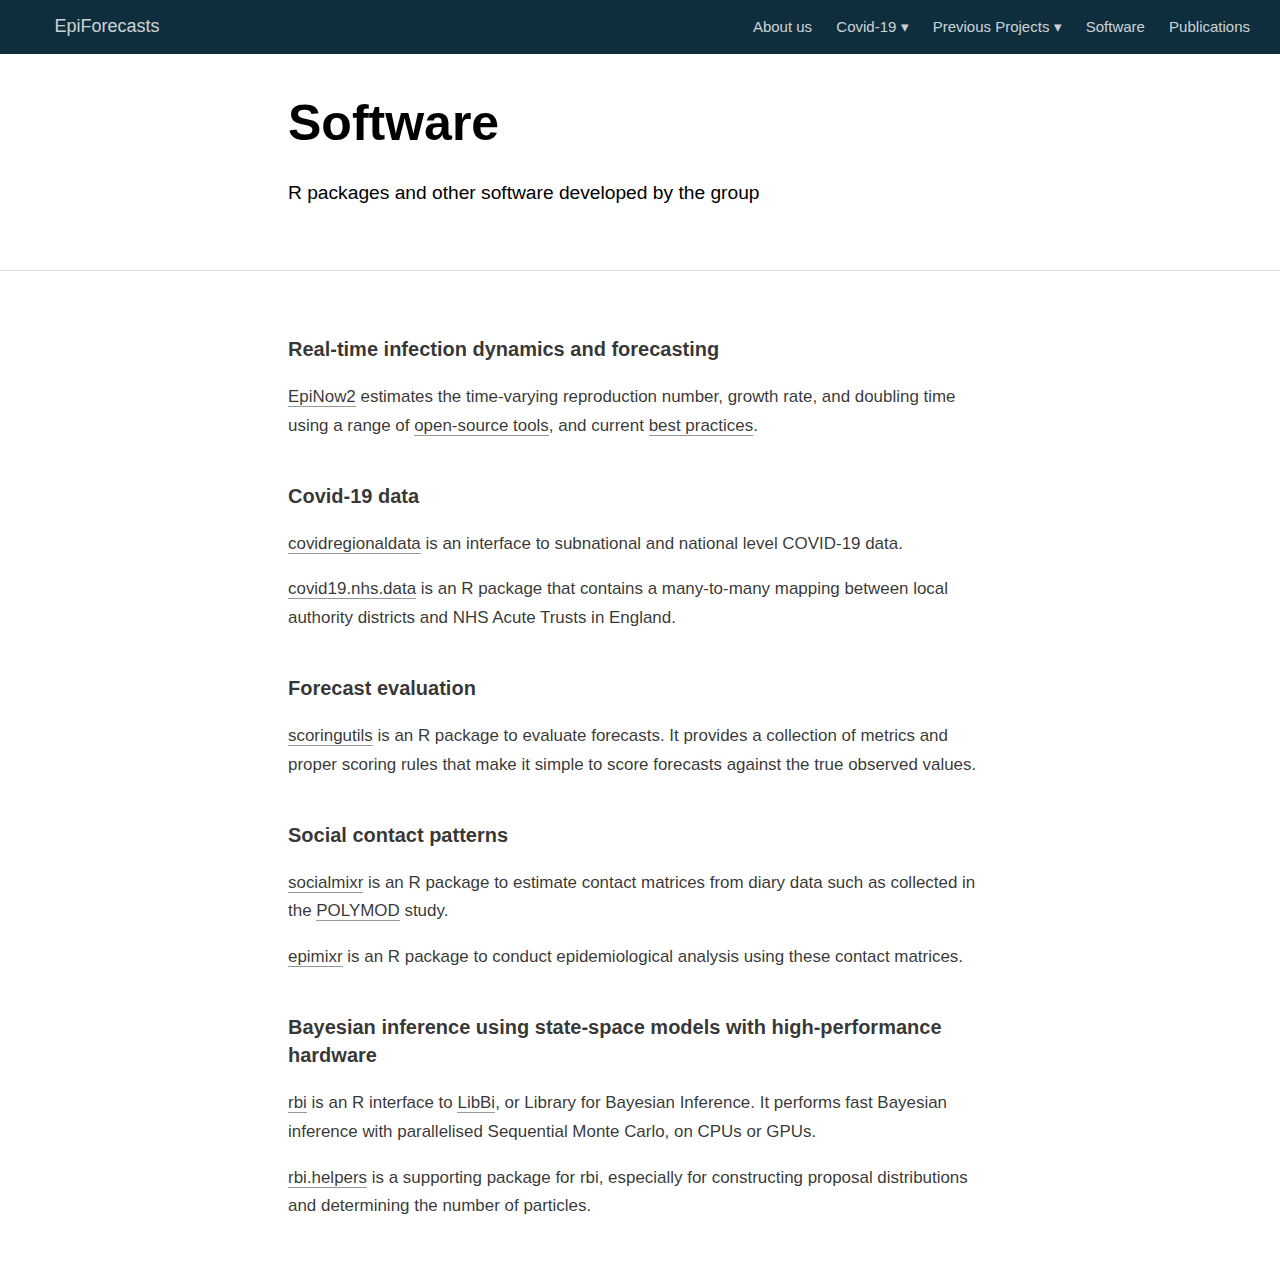
<file: docs/software.html>
<!DOCTYPE html>

<html xmlns="http://www.w3.org/1999/xhtml" lang="" xml:lang="">

<head>
  <meta charset="utf-8"/>
  <meta name="viewport" content="width=device-width, initial-scale=1"/>
  <meta http-equiv="X-UA-Compatible" content="IE=Edge,chrome=1"/>
  <meta name="generator" content="distill" />

  <style type="text/css">
  /* Hide doc at startup (prevent jankiness while JS renders/transforms) */
  body {
    visibility: hidden;
  }
  </style>

 <!--radix_placeholder_import_source-->
 <!--/radix_placeholder_import_source-->

<style type="text/css">code{white-space: pre;}</style>
<style type="text/css" data-origin="pandoc">
pre > code.sourceCode { white-space: pre; position: relative; }
pre > code.sourceCode > span { display: inline-block; line-height: 1.25; }
pre > code.sourceCode > span:empty { height: 1.2em; }
.sourceCode { overflow: visible; }
code.sourceCode > span { color: inherit; text-decoration: inherit; }
div.sourceCode { margin: 1em 0; }
pre.sourceCode { margin: 0; }
@media screen {
div.sourceCode { overflow: auto; }
}
@media print {
pre > code.sourceCode { white-space: pre-wrap; }
pre > code.sourceCode > span { text-indent: -5em; padding-left: 5em; }
}
pre.numberSource code
  { counter-reset: source-line 0; }
pre.numberSource code > span
  { position: relative; left: -4em; counter-increment: source-line; }
pre.numberSource code > span > a:first-child::before
  { content: counter(source-line);
    position: relative; left: -1em; text-align: right; vertical-align: baseline;
    border: none; display: inline-block;
    -webkit-touch-callout: none; -webkit-user-select: none;
    -khtml-user-select: none; -moz-user-select: none;
    -ms-user-select: none; user-select: none;
    padding: 0 4px; width: 4em;
    color: #aaaaaa;
  }
pre.numberSource { margin-left: 3em; border-left: 1px solid #aaaaaa;  padding-left: 4px; }
div.sourceCode
  {   }
@media screen {
pre > code.sourceCode > span > a:first-child::before { text-decoration: underline; }
}
code span.al { color: #ad0000; } /* Alert */
code span.an { color: #5e5e5e; } /* Annotation */
code span.at { } /* Attribute */
code span.bn { color: #ad0000; } /* BaseN */
code span.bu { } /* BuiltIn */
code span.cf { color: #007ba5; } /* ControlFlow */
code span.ch { color: #20794d; } /* Char */
code span.cn { color: #8f5902; } /* Constant */
code span.co { color: #5e5e5e; } /* Comment */
code span.cv { color: #5e5e5e; font-style: italic; } /* CommentVar */
code span.do { color: #5e5e5e; font-style: italic; } /* Documentation */
code span.dt { color: #ad0000; } /* DataType */
code span.dv { color: #ad0000; } /* DecVal */
code span.er { color: #ad0000; } /* Error */
code span.ex { } /* Extension */
code span.fl { color: #ad0000; } /* Float */
code span.fu { color: #4758ab; } /* Function */
code span.im { } /* Import */
code span.in { color: #5e5e5e; } /* Information */
code span.kw { color: #007ba5; } /* Keyword */
code span.op { color: #5e5e5e; } /* Operator */
code span.ot { color: #007ba5; } /* Other */
code span.pp { color: #ad0000; } /* Preprocessor */
code span.sc { color: #5e5e5e; } /* SpecialChar */
code span.ss { color: #20794d; } /* SpecialString */
code span.st { color: #20794d; } /* String */
code span.va { color: #111111; } /* Variable */
code span.vs { color: #20794d; } /* VerbatimString */
code span.wa { color: #5e5e5e; font-style: italic; } /* Warning */
</style>


  <!--radix_placeholder_meta_tags-->
  <title>EpiForecasts: Software</title>

  <meta property="description" itemprop="description" content="R packages and other software developed by the group"/>



  <!--  https://developers.facebook.com/docs/sharing/webmasters#markup -->
  <meta property="og:title" content="EpiForecasts: Software"/>
  <meta property="og:type" content="article"/>
  <meta property="og:description" content="R packages and other software developed by the group"/>
  <meta property="og:locale" content="en_US"/>
  <meta property="og:site_name" content="EpiForecasts"/>

  <!--  https://dev.twitter.com/cards/types/summary -->
  <meta property="twitter:card" content="summary"/>
  <meta property="twitter:title" content="EpiForecasts: Software"/>
  <meta property="twitter:description" content="R packages and other software developed by the group"/>

  <!--/radix_placeholder_meta_tags-->
  <!--radix_placeholder_rmarkdown_metadata-->

  <script type="text/json" id="radix-rmarkdown-metadata">
  {"type":"list","attributes":{"names":{"type":"character","attributes":{},"value":["title","description"]}},"value":[{"type":"character","attributes":{},"value":["Software"]},{"type":"character","attributes":{},"value":["R packages and other software developed by the group"]}]}
  </script>
  <!--/radix_placeholder_rmarkdown_metadata-->
  <!--radix_placeholder_navigation_in_header-->
  <meta name="distill:offset" content=""/>

  <script type="application/javascript">

    window.headroom_prevent_pin = false;

    window.document.addEventListener("DOMContentLoaded", function (event) {

      // initialize headroom for banner
      var header = $('header').get(0);
      var headerHeight = header.offsetHeight;
      var headroom = new Headroom(header, {
        tolerance: 5,
        onPin : function() {
          if (window.headroom_prevent_pin) {
            window.headroom_prevent_pin = false;
            headroom.unpin();
          }
        }
      });
      headroom.init();
      if(window.location.hash)
        headroom.unpin();
      $(header).addClass('headroom--transition');

      // offset scroll location for banner on hash change
      // (see: https://github.com/WickyNilliams/headroom.js/issues/38)
      window.addEventListener("hashchange", function(event) {
        window.scrollTo(0, window.pageYOffset - (headerHeight + 25));
      });

      // responsive menu
      $('.distill-site-header').each(function(i, val) {
        var topnav = $(this);
        var toggle = topnav.find('.nav-toggle');
        toggle.on('click', function() {
          topnav.toggleClass('responsive');
        });
      });

      // nav dropdowns
      $('.nav-dropbtn').click(function(e) {
        $(this).next('.nav-dropdown-content').toggleClass('nav-dropdown-active');
        $(this).parent().siblings('.nav-dropdown')
           .children('.nav-dropdown-content').removeClass('nav-dropdown-active');
      });
      $("body").click(function(e){
        $('.nav-dropdown-content').removeClass('nav-dropdown-active');
      });
      $(".nav-dropdown").click(function(e){
        e.stopPropagation();
      });
    });
  </script>

  <style type="text/css">

  /* Theme (user-documented overrideables for nav appearance) */

  .distill-site-nav {
    color: rgba(255, 255, 255, 0.8);
    background-color: #0F2E3D;
    font-size: 15px;
    font-weight: 300;
  }

  .distill-site-nav a {
    color: inherit;
    text-decoration: none;
  }

  .distill-site-nav a:hover {
    color: white;
  }

  @media print {
    .distill-site-nav {
      display: none;
    }
  }

  .distill-site-header {

  }

  .distill-site-footer {

  }


  /* Site Header */

  .distill-site-header {
    width: 100%;
    box-sizing: border-box;
    z-index: 3;
  }

  .distill-site-header .nav-left {
    display: inline-block;
    margin-left: 8px;
  }

  @media screen and (max-width: 768px) {
    .distill-site-header .nav-left {
      margin-left: 0;
    }
  }


  .distill-site-header .nav-right {
    float: right;
    margin-right: 8px;
  }

  .distill-site-header a,
  .distill-site-header .title {
    display: inline-block;
    text-align: center;
    padding: 14px 10px 14px 10px;
  }

  .distill-site-header .title {
    font-size: 18px;
    min-width: 150px;
  }

  .distill-site-header .logo {
    padding: 0;
  }

  .distill-site-header .logo img {
    display: none;
    max-height: 20px;
    width: auto;
    margin-bottom: -4px;
  }

  .distill-site-header .nav-image img {
    max-height: 18px;
    width: auto;
    display: inline-block;
    margin-bottom: -3px;
  }



  @media screen and (min-width: 1000px) {
    .distill-site-header .logo img {
      display: inline-block;
    }
    .distill-site-header .nav-left {
      margin-left: 20px;
    }
    .distill-site-header .nav-right {
      margin-right: 20px;
    }
    .distill-site-header .title {
      padding-left: 12px;
    }
  }


  .distill-site-header .nav-toggle {
    display: none;
  }

  .nav-dropdown {
    display: inline-block;
    position: relative;
  }

  .nav-dropdown .nav-dropbtn {
    border: none;
    outline: none;
    color: rgba(255, 255, 255, 0.8);
    padding: 16px 10px;
    background-color: transparent;
    font-family: inherit;
    font-size: inherit;
    font-weight: inherit;
    margin: 0;
    margin-top: 1px;
    z-index: 2;
  }

  .nav-dropdown-content {
    display: none;
    position: absolute;
    background-color: white;
    min-width: 200px;
    border: 1px solid rgba(0,0,0,0.15);
    border-radius: 4px;
    box-shadow: 0px 8px 16px 0px rgba(0,0,0,0.1);
    z-index: 1;
    margin-top: 2px;
    white-space: nowrap;
    padding-top: 4px;
    padding-bottom: 4px;
  }

  .nav-dropdown-content hr {
    margin-top: 4px;
    margin-bottom: 4px;
    border: none;
    border-bottom: 1px solid rgba(0, 0, 0, 0.1);
  }

  .nav-dropdown-active {
    display: block;
  }

  .nav-dropdown-content a, .nav-dropdown-content .nav-dropdown-header {
    color: black;
    padding: 6px 24px;
    text-decoration: none;
    display: block;
    text-align: left;
  }

  .nav-dropdown-content .nav-dropdown-header {
    display: block;
    padding: 5px 24px;
    padding-bottom: 0;
    text-transform: uppercase;
    font-size: 14px;
    color: #999999;
    white-space: nowrap;
  }

  .nav-dropdown:hover .nav-dropbtn {
    color: white;
  }

  .nav-dropdown-content a:hover {
    background-color: #ddd;
    color: black;
  }

  .nav-right .nav-dropdown-content {
    margin-left: -45%;
    right: 0;
  }

  @media screen and (max-width: 768px) {
    .distill-site-header a, .distill-site-header .nav-dropdown  {display: none;}
    .distill-site-header a.nav-toggle {
      float: right;
      display: block;
    }
    .distill-site-header .title {
      margin-left: 0;
    }
    .distill-site-header .nav-right {
      margin-right: 0;
    }
    .distill-site-header {
      overflow: hidden;
    }
    .nav-right .nav-dropdown-content {
      margin-left: 0;
    }
  }


  @media screen and (max-width: 768px) {
    .distill-site-header.responsive {position: relative; min-height: 500px; }
    .distill-site-header.responsive a.nav-toggle {
      position: absolute;
      right: 0;
      top: 0;
    }
    .distill-site-header.responsive a,
    .distill-site-header.responsive .nav-dropdown {
      display: block;
      text-align: left;
    }
    .distill-site-header.responsive .nav-left,
    .distill-site-header.responsive .nav-right {
      width: 100%;
    }
    .distill-site-header.responsive .nav-dropdown {float: none;}
    .distill-site-header.responsive .nav-dropdown-content {position: relative;}
    .distill-site-header.responsive .nav-dropdown .nav-dropbtn {
      display: block;
      width: 100%;
      text-align: left;
    }
  }

  /* Site Footer */

  .distill-site-footer {
    width: 100%;
    overflow: hidden;
    box-sizing: border-box;
    z-index: 3;
    margin-top: 30px;
    padding-top: 30px;
    padding-bottom: 30px;
    text-align: center;
  }

  /* Headroom */

  d-title {
    padding-top: 6rem;
  }

  @media print {
    d-title {
      padding-top: 4rem;
    }
  }

  .headroom {
    z-index: 1000;
    position: fixed;
    top: 0;
    left: 0;
    right: 0;
  }

  .headroom--transition {
    transition: all .4s ease-in-out;
  }

  .headroom--unpinned {
    top: -100px;
  }

  .headroom--pinned {
    top: 0;
  }

  /* adjust viewport for navbar height */
  /* helps vertically center bootstrap (non-distill) content */
  .min-vh-100 {
    min-height: calc(100vh - 100px) !important;
  }

  </style>

  <script src="site_libs/jquery-3.6.0/jquery-3.6.0.min.js"></script>
  <link href="site_libs/font-awesome-5.1.0/css/all.css" rel="stylesheet"/>
  <link href="site_libs/font-awesome-5.1.0/css/v4-shims.css" rel="stylesheet"/>
  <script src="site_libs/headroom-0.9.4/headroom.min.js"></script>
  <script src="site_libs/autocomplete-0.37.1/autocomplete.min.js"></script>
  <script src="site_libs/fuse-6.4.1/fuse.min.js"></script>

  <script type="application/javascript">

  function getMeta(metaName) {
    var metas = document.getElementsByTagName('meta');
    for (let i = 0; i < metas.length; i++) {
      if (metas[i].getAttribute('name') === metaName) {
        return metas[i].getAttribute('content');
      }
    }
    return '';
  }

  function offsetURL(url) {
    var offset = getMeta('distill:offset');
    return offset ? offset + '/' + url : url;
  }

  function createFuseIndex() {

    // create fuse index
    var options = {
      keys: [
        { name: 'title', weight: 20 },
        { name: 'categories', weight: 15 },
        { name: 'description', weight: 10 },
        { name: 'contents', weight: 5 },
      ],
      ignoreLocation: true,
      threshold: 0
    };
    var fuse = new window.Fuse([], options);

    // fetch the main search.json
    return fetch(offsetURL('search.json'))
      .then(function(response) {
        if (response.status == 200) {
          return response.json().then(function(json) {
            // index main articles
            json.articles.forEach(function(article) {
              fuse.add(article);
            });
            // download collections and index their articles
            return Promise.all(json.collections.map(function(collection) {
              return fetch(offsetURL(collection)).then(function(response) {
                if (response.status === 200) {
                  return response.json().then(function(articles) {
                    articles.forEach(function(article) {
                      fuse.add(article);
                    });
                  })
                } else {
                  return Promise.reject(
                    new Error('Unexpected status from search index request: ' +
                              response.status)
                  );
                }
              });
            })).then(function() {
              return fuse;
            });
          });

        } else {
          return Promise.reject(
            new Error('Unexpected status from search index request: ' +
                        response.status)
          );
        }
      });
  }

  window.document.addEventListener("DOMContentLoaded", function (event) {

    // get search element (bail if we don't have one)
    var searchEl = window.document.getElementById('distill-search');
    if (!searchEl)
      return;

    createFuseIndex()
      .then(function(fuse) {

        // make search box visible
        searchEl.classList.remove('hidden');

        // initialize autocomplete
        var options = {
          autoselect: true,
          hint: false,
          minLength: 2,
        };
        window.autocomplete(searchEl, options, [{
          source: function(query, callback) {
            const searchOptions = {
              isCaseSensitive: false,
              shouldSort: true,
              minMatchCharLength: 2,
              limit: 10,
            };
            var results = fuse.search(query, searchOptions);
            callback(results
              .map(function(result) { return result.item; })
            );
          },
          templates: {
            suggestion: function(suggestion) {
              var img = suggestion.preview && Object.keys(suggestion.preview).length > 0
                ? `<img src="${offsetURL(suggestion.preview)}"</img>`
                : '';
              var html = `
                <div class="search-item">
                  <h3>${suggestion.title}</h3>
                  <div class="search-item-description">
                    ${suggestion.description || ''}
                  </div>
                  <div class="search-item-preview">
                    ${img}
                  </div>
                </div>
              `;
              return html;
            }
          }
        }]).on('autocomplete:selected', function(event, suggestion) {
          window.location.href = offsetURL(suggestion.path);
        });
        // remove inline display style on autocompleter (we want to
        // manage responsive display via css)
        $('.algolia-autocomplete').css("display", "");
      })
      .catch(function(error) {
        console.log(error);
      });

  });

  </script>

  <style type="text/css">

  .nav-search {
    font-size: x-small;
  }

  /* Algolioa Autocomplete */

  .algolia-autocomplete {
    display: inline-block;
    margin-left: 10px;
    vertical-align: sub;
    background-color: white;
    color: black;
    padding: 6px;
    padding-top: 8px;
    padding-bottom: 0;
    border-radius: 6px;
    border: 1px #0F2E3D solid;
    width: 180px;
  }


  @media screen and (max-width: 768px) {
    .distill-site-nav .algolia-autocomplete {
      display: none;
      visibility: hidden;
    }
    .distill-site-nav.responsive .algolia-autocomplete {
      display: inline-block;
      visibility: visible;
    }
    .distill-site-nav.responsive .algolia-autocomplete .aa-dropdown-menu {
      margin-left: 0;
      width: 400px;
      max-height: 400px;
    }
  }

  .algolia-autocomplete .aa-input, .algolia-autocomplete .aa-hint {
    width: 90%;
    outline: none;
    border: none;
  }

  .algolia-autocomplete .aa-hint {
    color: #999;
  }
  .algolia-autocomplete .aa-dropdown-menu {
    width: 550px;
    max-height: 70vh;
    overflow-x: visible;
    overflow-y: scroll;
    padding: 5px;
    margin-top: 3px;
    margin-left: -150px;
    background-color: #fff;
    border-radius: 5px;
    border: 1px solid #999;
    border-top: none;
  }

  .algolia-autocomplete .aa-dropdown-menu .aa-suggestion {
    cursor: pointer;
    padding: 5px 4px;
    border-bottom: 1px solid #eee;
  }

  .algolia-autocomplete .aa-dropdown-menu .aa-suggestion:last-of-type {
    border-bottom: none;
    margin-bottom: 2px;
  }

  .algolia-autocomplete .aa-dropdown-menu .aa-suggestion .search-item {
    overflow: hidden;
    font-size: 0.8em;
    line-height: 1.4em;
  }

  .algolia-autocomplete .aa-dropdown-menu .aa-suggestion .search-item h3 {
    font-size: 1rem;
    margin-block-start: 0;
    margin-block-end: 5px;
  }

  .algolia-autocomplete .aa-dropdown-menu .aa-suggestion .search-item-description {
    display: inline-block;
    overflow: hidden;
    height: 2.8em;
    width: 80%;
    margin-right: 4%;
  }

  .algolia-autocomplete .aa-dropdown-menu .aa-suggestion .search-item-preview {
    display: inline-block;
    width: 15%;
  }

  .algolia-autocomplete .aa-dropdown-menu .aa-suggestion .search-item-preview img {
    height: 3em;
    width: auto;
    display: none;
  }

  .algolia-autocomplete .aa-dropdown-menu .aa-suggestion .search-item-preview img[src] {
    display: initial;
  }

  .algolia-autocomplete .aa-dropdown-menu .aa-suggestion.aa-cursor {
    background-color: #eee;
  }
  .algolia-autocomplete .aa-dropdown-menu .aa-suggestion em {
    font-weight: bold;
    font-style: normal;
  }

  </style>


  <!--/radix_placeholder_navigation_in_header-->
  <!--radix_placeholder_distill-->

  <style type="text/css">

  body {
    background-color: white;
  }

  .pandoc-table {
    width: 100%;
  }

  .pandoc-table>caption {
    margin-bottom: 10px;
  }

  .pandoc-table th:not([align]) {
    text-align: left;
  }

  .pagedtable-footer {
    font-size: 15px;
  }

  d-byline .byline {
    grid-template-columns: 2fr 2fr;
  }

  d-byline .byline h3 {
    margin-block-start: 1.5em;
  }

  d-byline .byline .authors-affiliations h3 {
    margin-block-start: 0.5em;
  }

  .authors-affiliations .orcid-id {
    width: 16px;
    height:16px;
    margin-left: 4px;
    margin-right: 4px;
    vertical-align: middle;
    padding-bottom: 2px;
  }

  d-title .dt-tags {
    margin-top: 1em;
    grid-column: text;
  }

  .dt-tags .dt-tag {
    text-decoration: none;
    display: inline-block;
    color: rgba(0,0,0,0.6);
    padding: 0em 0.4em;
    margin-right: 0.5em;
    margin-bottom: 0.4em;
    font-size: 70%;
    border: 1px solid rgba(0,0,0,0.2);
    border-radius: 3px;
    text-transform: uppercase;
    font-weight: 500;
  }

  d-article table.gt_table td,
  d-article table.gt_table th {
    border-bottom: none;
  }

  .html-widget {
    margin-bottom: 2.0em;
  }

  .l-screen-inset {
    padding-right: 16px;
  }

  .l-screen .caption {
    margin-left: 10px;
  }

  .shaded {
    background: rgb(247, 247, 247);
    padding-top: 20px;
    padding-bottom: 20px;
    border-top: 1px solid rgba(0, 0, 0, 0.1);
    border-bottom: 1px solid rgba(0, 0, 0, 0.1);
  }

  .shaded .html-widget {
    margin-bottom: 0;
    border: 1px solid rgba(0, 0, 0, 0.1);
  }

  .shaded .shaded-content {
    background: white;
  }

  .text-output {
    margin-top: 0;
    line-height: 1.5em;
  }

  .hidden {
    display: none !important;
  }

  d-article {
    padding-top: 2.5rem;
    padding-bottom: 30px;
  }

  d-appendix {
    padding-top: 30px;
  }

  d-article>p>img {
    width: 100%;
  }

  d-article h2 {
    margin: 1rem 0 1.5rem 0;
  }

  d-article h3 {
    margin-top: 1.5rem;
  }

  d-article iframe {
    border: 1px solid rgba(0, 0, 0, 0.1);
    margin-bottom: 2.0em;
    width: 100%;
  }

  /* Tweak code blocks */

  d-article div.sourceCode code,
  d-article pre code {
    font-family: Consolas, Monaco, 'Andale Mono', 'Ubuntu Mono', monospace;
  }

  d-article pre,
  d-article div.sourceCode,
  d-article div.sourceCode pre {
    overflow: auto;
  }

  d-article div.sourceCode {
    background-color: white;
  }

  d-article div.sourceCode pre {
    padding-left: 10px;
    font-size: 12px;
    border-left: 2px solid rgba(0,0,0,0.1);
  }

  d-article pre {
    font-size: 12px;
    color: black;
    background: none;
    margin-top: 0;
    text-align: left;
    white-space: pre;
    word-spacing: normal;
    word-break: normal;
    word-wrap: normal;
    line-height: 1.5;

    -moz-tab-size: 4;
    -o-tab-size: 4;
    tab-size: 4;

    -webkit-hyphens: none;
    -moz-hyphens: none;
    -ms-hyphens: none;
    hyphens: none;
  }

  d-article pre a {
    border-bottom: none;
  }

  d-article pre a:hover {
    border-bottom: none;
    text-decoration: underline;
  }

  d-article details {
    grid-column: text;
    margin-bottom: 0.8em;
  }

  @media(min-width: 768px) {

  d-article pre,
  d-article div.sourceCode,
  d-article div.sourceCode pre {
    overflow: visible !important;
  }

  d-article div.sourceCode pre {
    padding-left: 18px;
    font-size: 14px;
  }

  d-article pre {
    font-size: 14px;
  }

  }

  figure img.external {
    background: white;
    border: 1px solid rgba(0, 0, 0, 0.1);
    box-shadow: 0 1px 8px rgba(0, 0, 0, 0.1);
    padding: 18px;
    box-sizing: border-box;
  }

  /* CSS for d-contents */

  .d-contents {
    grid-column: text;
    color: rgba(0,0,0,0.8);
    font-size: 0.9em;
    padding-bottom: 1em;
    margin-bottom: 1em;
    padding-bottom: 0.5em;
    margin-bottom: 1em;
    padding-left: 0.25em;
    justify-self: start;
  }

  @media(min-width: 1000px) {
    .d-contents.d-contents-float {
      height: 0;
      grid-column-start: 1;
      grid-column-end: 4;
      justify-self: center;
      padding-right: 3em;
      padding-left: 2em;
    }
  }

  .d-contents nav h3 {
    font-size: 18px;
    margin-top: 0;
    margin-bottom: 1em;
  }

  .d-contents li {
    list-style-type: none
  }

  .d-contents nav > ul {
    padding-left: 0;
  }

  .d-contents ul {
    padding-left: 1em
  }

  .d-contents nav ul li {
    margin-top: 0.6em;
    margin-bottom: 0.2em;
  }

  .d-contents nav a {
    font-size: 13px;
    border-bottom: none;
    text-decoration: none
    color: rgba(0, 0, 0, 0.8);
  }

  .d-contents nav a:hover {
    text-decoration: underline solid rgba(0, 0, 0, 0.6)
  }

  .d-contents nav > ul > li > a {
    font-weight: 600;
  }

  .d-contents nav > ul > li > ul {
    font-weight: inherit;
  }

  .d-contents nav > ul > li > ul > li {
    margin-top: 0.2em;
  }


  .d-contents nav ul {
    margin-top: 0;
    margin-bottom: 0.25em;
  }

  .d-article-with-toc h2:nth-child(2) {
    margin-top: 0;
  }


  /* Figure */

  .figure {
    position: relative;
    margin-bottom: 2.5em;
    margin-top: 1.5em;
  }

  .figure img {
    width: 100%;
  }

  .figure .caption {
    color: rgba(0, 0, 0, 0.6);
    font-size: 12px;
    line-height: 1.5em;
  }

  .figure img.external {
    background: white;
    border: 1px solid rgba(0, 0, 0, 0.1);
    box-shadow: 0 1px 8px rgba(0, 0, 0, 0.1);
    padding: 18px;
    box-sizing: border-box;
  }

  .figure .caption a {
    color: rgba(0, 0, 0, 0.6);
  }

  .figure .caption b,
  .figure .caption strong, {
    font-weight: 600;
    color: rgba(0, 0, 0, 1.0);
  }

  /* Citations */

  d-article .citation {
    color: inherit;
    cursor: inherit;
  }

  div.hanging-indent{
    margin-left: 1em; text-indent: -1em;
  }

  /* Citation hover box */

  .tippy-box[data-theme~=light-border] {
    background-color: rgba(250, 250, 250, 0.95);
  }

  .tippy-content > p {
    margin-bottom: 0;
    padding: 2px;
  }


  /* Tweak 1000px media break to show more text */

  @media(min-width: 1000px) {
    .base-grid,
    distill-header,
    d-title,
    d-abstract,
    d-article,
    d-appendix,
    distill-appendix,
    d-byline,
    d-footnote-list,
    d-citation-list,
    distill-footer {
      grid-template-columns: [screen-start] 1fr [page-start kicker-start] 80px [middle-start] 50px [text-start kicker-end] 65px 65px 65px 65px 65px 65px 65px 65px [text-end gutter-start] 65px [middle-end] 65px [page-end gutter-end] 1fr [screen-end];
      grid-column-gap: 16px;
    }

    .grid {
      grid-column-gap: 16px;
    }

    d-article {
      font-size: 1.06rem;
      line-height: 1.7em;
    }
    figure .caption, .figure .caption, figure figcaption {
      font-size: 13px;
    }
  }

  @media(min-width: 1180px) {
    .base-grid,
    distill-header,
    d-title,
    d-abstract,
    d-article,
    d-appendix,
    distill-appendix,
    d-byline,
    d-footnote-list,
    d-citation-list,
    distill-footer {
      grid-template-columns: [screen-start] 1fr [page-start kicker-start] 60px [middle-start] 60px [text-start kicker-end] 60px 60px 60px 60px 60px 60px 60px 60px [text-end gutter-start] 60px [middle-end] 60px [page-end gutter-end] 1fr [screen-end];
      grid-column-gap: 32px;
    }

    .grid {
      grid-column-gap: 32px;
    }
  }


  /* Get the citation styles for the appendix (not auto-injected on render since
     we do our own rendering of the citation appendix) */

  d-appendix .citation-appendix,
  .d-appendix .citation-appendix {
    font-size: 11px;
    line-height: 15px;
    border-left: 1px solid rgba(0, 0, 0, 0.1);
    padding-left: 18px;
    border: 1px solid rgba(0,0,0,0.1);
    background: rgba(0, 0, 0, 0.02);
    padding: 10px 18px;
    border-radius: 3px;
    color: rgba(150, 150, 150, 1);
    overflow: hidden;
    margin-top: -12px;
    white-space: pre-wrap;
    word-wrap: break-word;
  }

  /* Include appendix styles here so they can be overridden */

  d-appendix {
    contain: layout style;
    font-size: 0.8em;
    line-height: 1.7em;
    margin-top: 60px;
    margin-bottom: 0;
    border-top: 1px solid rgba(0, 0, 0, 0.1);
    color: rgba(0,0,0,0.5);
    padding-top: 60px;
    padding-bottom: 48px;
  }

  d-appendix h3 {
    grid-column: page-start / text-start;
    font-size: 15px;
    font-weight: 500;
    margin-top: 1em;
    margin-bottom: 0;
    color: rgba(0,0,0,0.65);
  }

  d-appendix h3 + * {
    margin-top: 1em;
  }

  d-appendix ol {
    padding: 0 0 0 15px;
  }

  @media (min-width: 768px) {
    d-appendix ol {
      padding: 0 0 0 30px;
      margin-left: -30px;
    }
  }

  d-appendix li {
    margin-bottom: 1em;
  }

  d-appendix a {
    color: rgba(0, 0, 0, 0.6);
  }

  d-appendix > * {
    grid-column: text;
  }

  d-appendix > d-footnote-list,
  d-appendix > d-citation-list,
  d-appendix > distill-appendix {
    grid-column: screen;
  }

  /* Include footnote styles here so they can be overridden */

  d-footnote-list {
    contain: layout style;
  }

  d-footnote-list > * {
    grid-column: text;
  }

  d-footnote-list a.footnote-backlink {
    color: rgba(0,0,0,0.3);
    padding-left: 0.5em;
  }



  /* Anchor.js */

  .anchorjs-link {
    /*transition: all .25s linear; */
    text-decoration: none;
    border-bottom: none;
  }
  *:hover > .anchorjs-link {
    margin-left: -1.125em !important;
    text-decoration: none;
    border-bottom: none;
  }

  /* Social footer */

  .social_footer {
    margin-top: 30px;
    margin-bottom: 0;
    color: rgba(0,0,0,0.67);
  }

  .disqus-comments {
    margin-right: 30px;
  }

  .disqus-comment-count {
    border-bottom: 1px solid rgba(0, 0, 0, 0.4);
    cursor: pointer;
  }

  #disqus_thread {
    margin-top: 30px;
  }

  .article-sharing a {
    border-bottom: none;
    margin-right: 8px;
  }

  .article-sharing a:hover {
    border-bottom: none;
  }

  .sidebar-section.subscribe {
    font-size: 12px;
    line-height: 1.6em;
  }

  .subscribe p {
    margin-bottom: 0.5em;
  }


  .article-footer .subscribe {
    font-size: 15px;
    margin-top: 45px;
  }


  .sidebar-section.custom {
    font-size: 12px;
    line-height: 1.6em;
  }

  .custom p {
    margin-bottom: 0.5em;
  }

  /* Styles for listing layout (hide title) */
  .layout-listing d-title, .layout-listing .d-title {
    display: none;
  }

  /* Styles for posts lists (not auto-injected) */


  .posts-with-sidebar {
    padding-left: 45px;
    padding-right: 45px;
  }

  .posts-list .description h2,
  .posts-list .description p {
    font-family: -apple-system, BlinkMacSystemFont, "Segoe UI", Roboto, Oxygen, Ubuntu, Cantarell, "Fira Sans", "Droid Sans", "Helvetica Neue", Arial, sans-serif;
  }

  .posts-list .description h2 {
    font-weight: 700;
    border-bottom: none;
    padding-bottom: 0;
  }

  .posts-list h2.post-tag {
    border-bottom: 1px solid rgba(0, 0, 0, 0.2);
    padding-bottom: 12px;
  }
  .posts-list {
    margin-top: 60px;
    margin-bottom: 24px;
  }

  .posts-list .post-preview {
    text-decoration: none;
    overflow: hidden;
    display: block;
    border-bottom: 1px solid rgba(0, 0, 0, 0.1);
    padding: 24px 0;
  }

  .post-preview-last {
    border-bottom: none !important;
  }

  .posts-list .posts-list-caption {
    grid-column: screen;
    font-weight: 400;
  }

  .posts-list .post-preview h2 {
    margin: 0 0 6px 0;
    line-height: 1.2em;
    font-style: normal;
    font-size: 24px;
  }

  .posts-list .post-preview p {
    margin: 0 0 12px 0;
    line-height: 1.4em;
    font-size: 16px;
  }

  .posts-list .post-preview .thumbnail {
    box-sizing: border-box;
    margin-bottom: 24px;
    position: relative;
    max-width: 500px;
  }
  .posts-list .post-preview img {
    width: 100%;
    display: block;
  }

  .posts-list .metadata {
    font-size: 12px;
    line-height: 1.4em;
    margin-bottom: 18px;
  }

  .posts-list .metadata > * {
    display: inline-block;
  }

  .posts-list .metadata .publishedDate {
    margin-right: 2em;
  }

  .posts-list .metadata .dt-authors {
    display: block;
    margin-top: 0.3em;
    margin-right: 2em;
  }

  .posts-list .dt-tags {
    display: block;
    line-height: 1em;
  }

  .posts-list .dt-tags .dt-tag {
    display: inline-block;
    color: rgba(0,0,0,0.6);
    padding: 0.3em 0.4em;
    margin-right: 0.2em;
    margin-bottom: 0.4em;
    font-size: 60%;
    border: 1px solid rgba(0,0,0,0.2);
    border-radius: 3px;
    text-transform: uppercase;
    font-weight: 500;
  }

  .posts-list img {
    opacity: 1;
  }

  .posts-list img[data-src] {
    opacity: 0;
  }

  .posts-more {
    clear: both;
  }


  .posts-sidebar {
    font-size: 16px;
  }

  .posts-sidebar h3 {
    font-size: 16px;
    margin-top: 0;
    margin-bottom: 0.5em;
    font-weight: 400;
    text-transform: uppercase;
  }

  .sidebar-section {
    margin-bottom: 30px;
  }

  .categories ul {
    list-style-type: none;
    margin: 0;
    padding: 0;
  }

  .categories li {
    color: rgba(0, 0, 0, 0.8);
    margin-bottom: 0;
  }

  .categories li>a {
    border-bottom: none;
  }

  .categories li>a:hover {
    border-bottom: 1px solid rgba(0, 0, 0, 0.4);
  }

  .categories .active {
    font-weight: 600;
  }

  .categories .category-count {
    color: rgba(0, 0, 0, 0.4);
  }


  @media(min-width: 768px) {
    .posts-list .post-preview h2 {
      font-size: 26px;
    }
    .posts-list .post-preview .thumbnail {
      float: right;
      width: 30%;
      margin-bottom: 0;
    }
    .posts-list .post-preview .description {
      float: left;
      width: 45%;
    }
    .posts-list .post-preview .metadata {
      float: left;
      width: 20%;
      margin-top: 8px;
    }
    .posts-list .post-preview p {
      margin: 0 0 12px 0;
      line-height: 1.5em;
      font-size: 16px;
    }
    .posts-with-sidebar .posts-list {
      float: left;
      width: 75%;
    }
    .posts-with-sidebar .posts-sidebar {
      float: right;
      width: 20%;
      margin-top: 60px;
      padding-top: 24px;
      padding-bottom: 24px;
    }
  }


  /* Improve display for browsers without grid (IE/Edge <= 15) */

  .downlevel {
    line-height: 1.6em;
    font-family: -apple-system, BlinkMacSystemFont, "Segoe UI", Roboto, Oxygen, Ubuntu, Cantarell, "Fira Sans", "Droid Sans", "Helvetica Neue", Arial, sans-serif;
    margin: 0;
  }

  .downlevel .d-title {
    padding-top: 6rem;
    padding-bottom: 1.5rem;
  }

  .downlevel .d-title h1 {
    font-size: 50px;
    font-weight: 700;
    line-height: 1.1em;
    margin: 0 0 0.5rem;
  }

  .downlevel .d-title p {
    font-weight: 300;
    font-size: 1.2rem;
    line-height: 1.55em;
    margin-top: 0;
  }

  .downlevel .d-byline {
    padding-top: 0.8em;
    padding-bottom: 0.8em;
    font-size: 0.8rem;
    line-height: 1.8em;
  }

  .downlevel .section-separator {
    border: none;
    border-top: 1px solid rgba(0, 0, 0, 0.1);
  }

  .downlevel .d-article {
    font-size: 1.06rem;
    line-height: 1.7em;
    padding-top: 1rem;
    padding-bottom: 2rem;
  }


  .downlevel .d-appendix {
    padding-left: 0;
    padding-right: 0;
    max-width: none;
    font-size: 0.8em;
    line-height: 1.7em;
    margin-bottom: 0;
    color: rgba(0,0,0,0.5);
    padding-top: 40px;
    padding-bottom: 48px;
  }

  .downlevel .footnotes ol {
    padding-left: 13px;
  }

  .downlevel .base-grid,
  .downlevel .distill-header,
  .downlevel .d-title,
  .downlevel .d-abstract,
  .downlevel .d-article,
  .downlevel .d-appendix,
  .downlevel .distill-appendix,
  .downlevel .d-byline,
  .downlevel .d-footnote-list,
  .downlevel .d-citation-list,
  .downlevel .distill-footer,
  .downlevel .appendix-bottom,
  .downlevel .posts-container {
    padding-left: 40px;
    padding-right: 40px;
  }

  @media(min-width: 768px) {
    .downlevel .base-grid,
    .downlevel .distill-header,
    .downlevel .d-title,
    .downlevel .d-abstract,
    .downlevel .d-article,
    .downlevel .d-appendix,
    .downlevel .distill-appendix,
    .downlevel .d-byline,
    .downlevel .d-footnote-list,
    .downlevel .d-citation-list,
    .downlevel .distill-footer,
    .downlevel .appendix-bottom,
    .downlevel .posts-container {
    padding-left: 150px;
    padding-right: 150px;
    max-width: 900px;
  }
  }

  .downlevel pre code {
    display: block;
    border-left: 2px solid rgba(0, 0, 0, .1);
    padding: 0 0 0 20px;
    font-size: 14px;
  }

  .downlevel code, .downlevel pre {
    color: black;
    background: none;
    font-family: Consolas, Monaco, 'Andale Mono', 'Ubuntu Mono', monospace;
    text-align: left;
    white-space: pre;
    word-spacing: normal;
    word-break: normal;
    word-wrap: normal;
    line-height: 1.5;

    -moz-tab-size: 4;
    -o-tab-size: 4;
    tab-size: 4;

    -webkit-hyphens: none;
    -moz-hyphens: none;
    -ms-hyphens: none;
    hyphens: none;
  }

  .downlevel .posts-list .post-preview {
    color: inherit;
  }



  </style>

  <script type="application/javascript">

  function is_downlevel_browser() {
    if (bowser.isUnsupportedBrowser({ msie: "12", msedge: "16"},
                                   window.navigator.userAgent)) {
      return true;
    } else {
      return window.load_distill_framework === undefined;
    }
  }

  // show body when load is complete
  function on_load_complete() {

    // add anchors
    if (window.anchors) {
      window.anchors.options.placement = 'left';
      window.anchors.add('d-article > h2, d-article > h3, d-article > h4, d-article > h5');
    }


    // set body to visible
    document.body.style.visibility = 'visible';

    // force redraw for leaflet widgets
    if (window.HTMLWidgets) {
      var maps = window.HTMLWidgets.findAll(".leaflet");
      $.each(maps, function(i, el) {
        var map = this.getMap();
        map.invalidateSize();
        map.eachLayer(function(layer) {
          if (layer instanceof L.TileLayer)
            layer.redraw();
        });
      });
    }

    // trigger 'shown' so htmlwidgets resize
    $('d-article').trigger('shown');
  }

  function init_distill() {

    init_common();

    // create front matter
    var front_matter = $('<d-front-matter></d-front-matter>');
    $('#distill-front-matter').wrap(front_matter);

    // create d-title
    $('.d-title').changeElementType('d-title');

    // create d-byline
    var byline = $('<d-byline></d-byline>');
    $('.d-byline').replaceWith(byline);

    // create d-article
    var article = $('<d-article></d-article>');
    $('.d-article').wrap(article).children().unwrap();

    // move posts container into article
    $('.posts-container').appendTo($('d-article'));

    // create d-appendix
    $('.d-appendix').changeElementType('d-appendix');

    // flag indicating that we have appendix items
    var appendix = $('.appendix-bottom').children('h3').length > 0;

    // replace footnotes with <d-footnote>
    $('.footnote-ref').each(function(i, val) {
      appendix = true;
      var href = $(this).attr('href');
      var id = href.replace('#', '');
      var fn = $('#' + id);
      var fn_p = $('#' + id + '>p');
      fn_p.find('.footnote-back').remove();
      var text = fn_p.html();
      var dtfn = $('<d-footnote></d-footnote>');
      dtfn.html(text);
      $(this).replaceWith(dtfn);
    });
    // remove footnotes
    $('.footnotes').remove();

    // move refs into #references-listing
    $('#references-listing').replaceWith($('#refs'));

    $('h1.appendix, h2.appendix').each(function(i, val) {
      $(this).changeElementType('h3');
    });
    $('h3.appendix').each(function(i, val) {
      var id = $(this).attr('id');
      $('.d-contents a[href="#' + id + '"]').parent().remove();
      appendix = true;
      $(this).nextUntil($('h1, h2, h3')).addBack().appendTo($('d-appendix'));
    });

    // show d-appendix if we have appendix content
    $("d-appendix").css('display', appendix ? 'grid' : 'none');

    // localize layout chunks to just output
    $('.layout-chunk').each(function(i, val) {

      // capture layout
      var layout = $(this).attr('data-layout');

      // apply layout to markdown level block elements
      var elements = $(this).children().not('details, div.sourceCode, pre, script');
      elements.each(function(i, el) {
        var layout_div = $('<div class="' + layout + '"></div>');
        if (layout_div.hasClass('shaded')) {
          var shaded_content = $('<div class="shaded-content"></div>');
          $(this).wrap(shaded_content);
          $(this).parent().wrap(layout_div);
        } else {
          $(this).wrap(layout_div);
        }
      });


      // unwrap the layout-chunk div
      $(this).children().unwrap();
    });

    // remove code block used to force  highlighting css
    $('.distill-force-highlighting-css').parent().remove();

    // remove empty line numbers inserted by pandoc when using a
    // custom syntax highlighting theme
    $('code.sourceCode a:empty').remove();

    // load distill framework
    load_distill_framework();

    // wait for window.distillRunlevel == 4 to do post processing
    function distill_post_process() {

      if (!window.distillRunlevel || window.distillRunlevel < 4)
        return;

      // hide author/affiliations entirely if we have no authors
      var front_matter = JSON.parse($("#distill-front-matter").html());
      var have_authors = front_matter.authors && front_matter.authors.length > 0;
      if (!have_authors)
        $('d-byline').addClass('hidden');

      // article with toc class
      $('.d-contents').parent().addClass('d-article-with-toc');

      // strip links that point to #
      $('.authors-affiliations').find('a[href="#"]').removeAttr('href');

      // add orcid ids
      $('.authors-affiliations').find('.author').each(function(i, el) {
        var orcid_id = front_matter.authors[i].orcidID;
        if (orcid_id) {
          var a = $('<a></a>');
          a.attr('href', 'https://orcid.org/' + orcid_id);
          var img = $('<img></img>');
          img.addClass('orcid-id');
          img.attr('alt', 'ORCID ID');
          img.attr('src','[data-uri]');
          a.append(img);
          $(this).append(a);
        }
      });

      // hide elements of author/affiliations grid that have no value
      function hide_byline_column(caption) {
        $('d-byline').find('h3:contains("' + caption + '")').parent().css('visibility', 'hidden');
      }

      // affiliations
      var have_affiliations = false;
      for (var i = 0; i<front_matter.authors.length; ++i) {
        var author = front_matter.authors[i];
        if (author.affiliation !== "&nbsp;") {
          have_affiliations = true;
          break;
        }
      }
      if (!have_affiliations)
        $('d-byline').find('h3:contains("Affiliations")').css('visibility', 'hidden');

      // published date
      if (!front_matter.publishedDate)
        hide_byline_column("Published");

      // document object identifier
      var doi = $('d-byline').find('h3:contains("DOI")');
      var doi_p = doi.next().empty();
      if (!front_matter.doi) {
        // if we have a citation and valid citationText then link to that
        if ($('#citation').length > 0 && front_matter.citationText) {
          doi.html('Citation');
          $('<a href="#citation"></a>')
            .text(front_matter.citationText)
            .appendTo(doi_p);
        } else {
          hide_byline_column("DOI");
        }
      } else {
        $('<a></a>')
           .attr('href', "https://doi.org/" + front_matter.doi)
           .html(front_matter.doi)
           .appendTo(doi_p);
      }

       // change plural form of authors/affiliations
      if (front_matter.authors.length === 1) {
        var grid = $('.authors-affiliations');
        grid.children('h3:contains("Authors")').text('Author');
        grid.children('h3:contains("Affiliations")').text('Affiliation');
      }

      // remove d-appendix and d-footnote-list local styles
      $('d-appendix > style:first-child').remove();
      $('d-footnote-list > style:first-child').remove();

      // move appendix-bottom entries to the bottom
      $('.appendix-bottom').appendTo('d-appendix').children().unwrap();
      $('.appendix-bottom').remove();

      // hoverable references
      $('span.citation[data-cites]').each(function() {
        var refs = $(this).attr('data-cites').split(" ");
        var refHtml = refs.map(function(ref) {
          return "<p>" + $('#ref-' + ref).html() + "</p>";
        }).join("\n");
        window.tippy(this, {
          allowHTML: true,
          content: refHtml,
          maxWidth: 500,
          interactive: true,
          interactiveBorder: 10,
          theme: 'light-border',
          placement: 'bottom-start'
        });
      });

      // clear polling timer
      clearInterval(tid);

      // show body now that everything is ready
      on_load_complete();
    }

    var tid = setInterval(distill_post_process, 50);
    distill_post_process();

  }

  function init_downlevel() {

    init_common();

     // insert hr after d-title
    $('.d-title').after($('<hr class="section-separator"/>'));

    // check if we have authors
    var front_matter = JSON.parse($("#distill-front-matter").html());
    var have_authors = front_matter.authors && front_matter.authors.length > 0;

    // manage byline/border
    if (!have_authors)
      $('.d-byline').remove();
    $('.d-byline').after($('<hr class="section-separator"/>'));
    $('.d-byline a').remove();

    // remove toc
    $('.d-contents').remove();

    // move appendix elements
    $('h1.appendix, h2.appendix').each(function(i, val) {
      $(this).changeElementType('h3');
    });
    $('h3.appendix').each(function(i, val) {
      $(this).nextUntil($('h1, h2, h3')).addBack().appendTo($('.d-appendix'));
    });


    // inject headers into references and footnotes
    var refs_header = $('<h3></h3>');
    refs_header.text('References');
    $('#refs').prepend(refs_header);

    var footnotes_header = $('<h3></h3');
    footnotes_header.text('Footnotes');
    $('.footnotes').children('hr').first().replaceWith(footnotes_header);

    // move appendix-bottom entries to the bottom
    $('.appendix-bottom').appendTo('.d-appendix').children().unwrap();
    $('.appendix-bottom').remove();

    // remove appendix if it's empty
    if ($('.d-appendix').children().length === 0)
      $('.d-appendix').remove();

    // prepend separator above appendix
    $('.d-appendix').before($('<hr class="section-separator" style="clear: both"/>'));

    // trim code
    $('pre>code').each(function(i, val) {
      $(this).html($.trim($(this).html()));
    });

    // move posts-container right before article
    $('.posts-container').insertBefore($('.d-article'));

    $('body').addClass('downlevel');

    on_load_complete();
  }


  function init_common() {

    // jquery plugin to change element types
    (function($) {
      $.fn.changeElementType = function(newType) {
        var attrs = {};

        $.each(this[0].attributes, function(idx, attr) {
          attrs[attr.nodeName] = attr.nodeValue;
        });

        this.replaceWith(function() {
          return $("<" + newType + "/>", attrs).append($(this).contents());
        });
      };
    })(jQuery);

    // prevent underline for linked images
    $('a > img').parent().css({'border-bottom' : 'none'});

    // mark non-body figures created by knitr chunks as 100% width
    $('.layout-chunk').each(function(i, val) {
      var figures = $(this).find('img, .html-widget');
      if ($(this).attr('data-layout') !== "l-body") {
        figures.css('width', '100%');
      } else {
        figures.css('max-width', '100%');
        figures.filter("[width]").each(function(i, val) {
          var fig = $(this);
          fig.css('width', fig.attr('width') + 'px');
        });

      }
    });

    // auto-append index.html to post-preview links in file: protocol
    // and in rstudio ide preview
    $('.post-preview').each(function(i, val) {
      if (window.location.protocol === "file:")
        $(this).attr('href', $(this).attr('href') + "index.html");
    });

    // get rid of index.html references in header
    if (window.location.protocol !== "file:") {
      $('.distill-site-header a[href]').each(function(i,val) {
        $(this).attr('href', $(this).attr('href').replace("index.html", "./"));
      });
    }

    // add class to pandoc style tables
    $('tr.header').parent('thead').parent('table').addClass('pandoc-table');
    $('.kable-table').children('table').addClass('pandoc-table');

    // add figcaption style to table captions
    $('caption').parent('table').addClass("figcaption");

    // initialize posts list
    if (window.init_posts_list)
      window.init_posts_list();

    // implmement disqus comment link
    $('.disqus-comment-count').click(function() {
      window.headroom_prevent_pin = true;
      $('#disqus_thread').toggleClass('hidden');
      if (!$('#disqus_thread').hasClass('hidden')) {
        var offset = $(this).offset();
        $(window).resize();
        $('html, body').animate({
          scrollTop: offset.top - 35
        });
      }
    });
  }

  document.addEventListener('DOMContentLoaded', function() {
    if (is_downlevel_browser())
      init_downlevel();
    else
      window.addEventListener('WebComponentsReady', init_distill);
  });

  </script>

  <!--/radix_placeholder_distill-->
  <script src="site_libs/header-attrs-2.11.3/header-attrs.js"></script>
  <script src="site_libs/popper-2.6.0/popper.min.js"></script>
  <link href="site_libs/tippy-6.2.7/tippy.css" rel="stylesheet" />
  <link href="site_libs/tippy-6.2.7/tippy-light-border.css" rel="stylesheet" />
  <script src="site_libs/tippy-6.2.7/tippy.umd.min.js"></script>
  <script src="site_libs/anchor-4.2.2/anchor.min.js"></script>
  <script src="site_libs/bowser-1.9.3/bowser.min.js"></script>
  <script src="site_libs/webcomponents-2.0.0/webcomponents.js"></script>
  <script src="site_libs/distill-2.2.21/template.v2.js"></script>
  <!--radix_placeholder_site_in_header-->
  <!--/radix_placeholder_site_in_header-->


</head>

<body>

<!--radix_placeholder_front_matter-->

<script id="distill-front-matter" type="text/json">
{"title":"Software","description":"R packages and other software developed by the group","authors":[]}
</script>

<!--/radix_placeholder_front_matter-->
<!--radix_placeholder_navigation_before_body-->
<header class="header header--fixed" role="banner">
<nav class="distill-site-nav distill-site-header">
<div class="nav-left">
<a href="index.html" class="title">EpiForecasts</a>
</div>
<div class="nav-right">
<a href="aboutus.html">About us</a>
<div class="nav-dropdown">
<button class="nav-dropbtn">
Covid-19
 
<span class="down-arrow">&#x25BE;</span>
</button>
<div class="nav-dropdown-content">
<a href="https://epiforecasts.io/covid">Global Rt Tracking and Forecasting</a>
<a href="https://covid19forecasthub.eu/">European Covid-19 Forecast Hub</a>
<a href="https://www.crowdforecastr.org/">Expert/Corw Forecasting</a>
</div>
</div>
<div class="nav-dropdown">
<button class="nav-dropbtn">
Previous Projects
 
<span class="down-arrow">&#x25BE;</span>
</button>
<div class="nav-dropdown-content">
<a href="http://ntncmch.github.io/ebola/weekly_forecast.html">Ebola West Africa (2014-16)</a>
</div>
</div>
<a href="software.html">Software</a>
<a href="pubs.html">Publications</a>
<a href="javascript:void(0);" class="nav-toggle">&#9776;</a>
</div>
</nav>
</header>
<!--/radix_placeholder_navigation_before_body-->
<!--radix_placeholder_site_before_body-->
<!--/radix_placeholder_site_before_body-->

<div class="d-title">
<h1>Software</h1>
<!--radix_placeholder_categories-->
<!--/radix_placeholder_categories-->
<p><p>R packages and other software developed by the group</p></p>
</div>


<div class="d-article">
<h3 id="real-time-infection-dynamics-and-forecasting">Real-time infection dynamics and forecasting</h3>
<p><a href="http://epiforecasts.io/EpiNow2">EpiNow2</a> estimates the time-varying reproduction number, growth rate, and doubling time using a range of <a href="https://wellcomeopenresearch.org/articles/5-112">open-source tools</a>, and current <a href="https://doi.org/10.1371/journal.pcbi.1008409">best practices</a>.</p>
<h3 id="covid-19-data">Covid-19 data</h3>
<p><a href="https://github.com/epiforecasts/covidregionaldata">covidregionaldata</a> is an interface to subnational and national level COVID-19 data.</p>
<p><a href="https://epiforecasts.io/covid19.nhs.data/index.html">covid19.nhs.data</a> is an R package that contains a many-to-many mapping between local authority districts and NHS Acute Trusts in England.</p>
<h3 id="forecast-evaluation">Forecast evaluation</h3>
<p><a href="http://github.com/epiforecasts/scoringutils">scoringutils</a> is an R package to evaluate forecasts. It provides a collection of metrics and proper scoring rules that make it simple to score forecasts against the true observed values.</p>
<h3 id="social-contact-patterns">Social contact patterns</h3>
<p><a href="http://github.com/sbfnk/socialmixr">socialmixr</a> is an R package to estimate contact matrices from diary data such as collected in the <a href="http://journals.plos.org/plosmedicine/article?id=10.1371/journal.pmed.0050074">POLYMOD</a> study.</p>
<p><a href="http://github.com/sbfnk/epimxir">epimixr</a> is an R package to conduct epidemiological analysis using these contact matrices.</p>
<h3 id="bayesian-inference-using-state-space-models-with-high-performance-hardware">Bayesian inference using state-space models with high-performance hardware</h3>
<p><a href="https://cran.r-project.org/package=rbi">rbi</a> is an R interface to <a href="https://libbi.org">LibBi</a>, or Library for Bayesian Inference. It performs fast Bayesian inference with parallelised Sequential Monte Carlo, on CPUs or GPUs.</p>
<p><a href="http://github.com/sbfnk/rbi.helpers">rbi.helpers</a> is a supporting package for rbi, especially for constructing proposal distributions and determining the number of particles.</p>
<div class="sourceCode" id="cb1"><pre class="sourceCode r distill-force-highlighting-css"><code class="sourceCode r"></code></pre></div>
<!--radix_placeholder_article_footer-->
<!--/radix_placeholder_article_footer-->
</div>

<div class="d-appendix">
</div>


<!--radix_placeholder_site_after_body-->
<!--/radix_placeholder_site_after_body-->
<!--radix_placeholder_appendices-->
<div class="appendix-bottom"></div>
<!--/radix_placeholder_appendices-->
<!--radix_placeholder_navigation_after_body-->
<!--/radix_placeholder_navigation_after_body-->

</body>

</html>
</file>
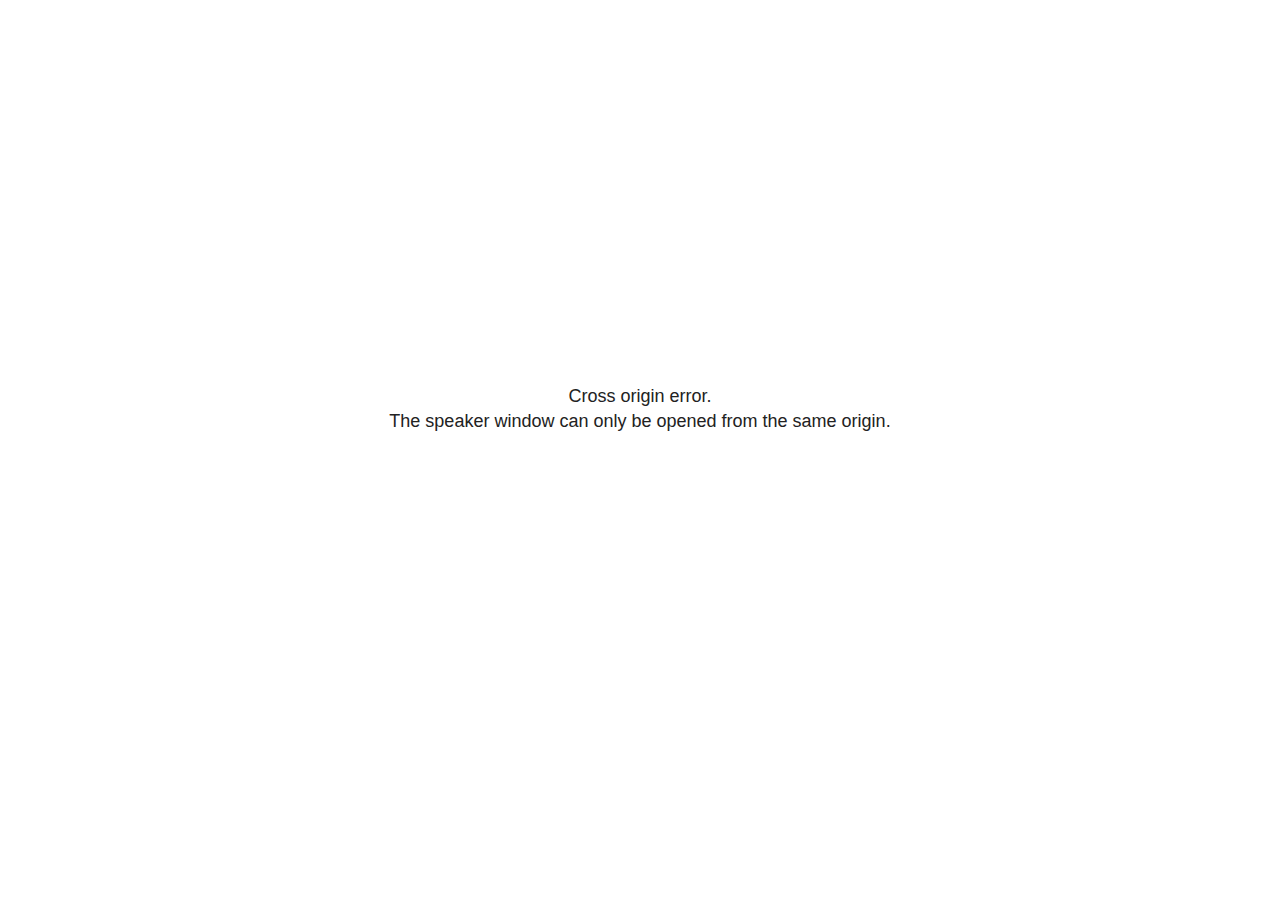
<file: slides/2025-10_slides_catchup_files/libs/revealjs/plugin/notes/speaker-view.html>
<!--
	NOTE: You need to build the notes plugin after making changes to this file.
-->
<html lang="en">
	<head>
		<meta charset="utf-8">

		<title>reveal.js - Speaker View</title>

		<style>
			body {
				font-family: Helvetica;
				font-size: 18px;
			}

			#current-slide,
			#upcoming-slide,
			#speaker-controls {
				padding: 6px;
				box-sizing: border-box;
				-moz-box-sizing: border-box;
			}

			#current-slide iframe,
			#upcoming-slide iframe {
				width: 100%;
				height: 100%;
				border: 1px solid #ddd;
			}

			#current-slide .label,
			#upcoming-slide .label {
				position: absolute;
				top: 10px;
				left: 10px;
				z-index: 2;
			}

			#connection-status {
				position: absolute;
				top: 0;
				left: 0;
				width: 100%;
				height: 100%;
				z-index: 20;
				padding: 30% 20% 20% 20%;
				font-size: 18px;
				color: #222;
				background: #fff;
				text-align: center;
				box-sizing: border-box;
				line-height: 1.4;
			}

			.overlay-element {
				height: 34px;
				line-height: 34px;
				padding: 0 10px;
				text-shadow: none;
				background: rgba( 220, 220, 220, 0.8 );
				color: #222;
				font-size: 14px;
			}

			.overlay-element.interactive:hover {
				background: rgba( 220, 220, 220, 1 );
			}

			#current-slide {
				position: absolute;
				width: 60%;
				height: 100%;
				top: 0;
				left: 0;
				padding-right: 0;
			}

			#upcoming-slide {
				position: absolute;
				width: 40%;
				height: 40%;
				right: 0;
				top: 0;
			}

			/* Speaker controls */
			#speaker-controls {
				position: absolute;
				top: 40%;
				right: 0;
				width: 40%;
				height: 60%;
				overflow: auto;
				font-size: 18px;
			}

				.speaker-controls-time.hidden,
				.speaker-controls-notes.hidden {
					display: none;
				}

				.speaker-controls-time .label,
				.speaker-controls-pace .label,
				.speaker-controls-notes .label {
					text-transform: uppercase;
					font-weight: normal;
					font-size: 0.66em;
					color: #666;
					margin: 0;
				}

				.speaker-controls-time, .speaker-controls-pace {
					border-bottom: 1px solid rgba( 200, 200, 200, 0.5 );
					margin-bottom: 10px;
					padding: 10px 16px;
					padding-bottom: 20px;
					cursor: pointer;
				}

				.speaker-controls-time .reset-button {
					opacity: 0;
					float: right;
					color: #666;
					text-decoration: none;
				}
				.speaker-controls-time:hover .reset-button {
					opacity: 1;
				}

				.speaker-controls-time .timer,
				.speaker-controls-time .clock {
					width: 50%;
				}

				.speaker-controls-time .timer,
				.speaker-controls-time .clock,
				.speaker-controls-time .pacing .hours-value,
				.speaker-controls-time .pacing .minutes-value,
				.speaker-controls-time .pacing .seconds-value {
					font-size: 1.9em;
				}

				.speaker-controls-time .timer {
					float: left;
				}

				.speaker-controls-time .clock {
					float: right;
					text-align: right;
				}

				.speaker-controls-time span.mute {
					opacity: 0.3;
				}

				.speaker-controls-time .pacing-title {
					margin-top: 5px;
				}

				.speaker-controls-time .pacing.ahead {
					color: blue;
				}

				.speaker-controls-time .pacing.on-track {
					color: green;
				}

				.speaker-controls-time .pacing.behind {
					color: red;
				}

				.speaker-controls-notes {
					padding: 10px 16px;
				}

				.speaker-controls-notes .value {
					margin-top: 5px;
					line-height: 1.4;
					font-size: 1.2em;
				}

			/* Layout selector */
			#speaker-layout {
				position: absolute;
				top: 10px;
				right: 10px;
				color: #222;
				z-index: 10;
			}
				#speaker-layout select {
					position: absolute;
					width: 100%;
					height: 100%;
					top: 0;
					left: 0;
					border: 0;
					box-shadow: 0;
					cursor: pointer;
					opacity: 0;

					font-size: 1em;
					background-color: transparent;

					-moz-appearance: none;
					-webkit-appearance: none;
					-webkit-tap-highlight-color: rgba(0, 0, 0, 0);
				}

				#speaker-layout select:focus {
					outline: none;
					box-shadow: none;
				}

			.clear {
				clear: both;
			}

			/* Speaker layout: Wide */
			body[data-speaker-layout="wide"] #current-slide,
			body[data-speaker-layout="wide"] #upcoming-slide {
				width: 50%;
				height: 45%;
				padding: 6px;
			}

			body[data-speaker-layout="wide"] #current-slide {
				top: 0;
				left: 0;
			}

			body[data-speaker-layout="wide"] #upcoming-slide {
				top: 0;
				left: 50%;
			}

			body[data-speaker-layout="wide"] #speaker-controls {
				top: 45%;
				left: 0;
				width: 100%;
				height: 50%;
				font-size: 1.25em;
			}

			/* Speaker layout: Tall */
			body[data-speaker-layout="tall"] #current-slide,
			body[data-speaker-layout="tall"] #upcoming-slide {
				width: 45%;
				height: 50%;
				padding: 6px;
			}

			body[data-speaker-layout="tall"] #current-slide {
				top: 0;
				left: 0;
			}

			body[data-speaker-layout="tall"] #upcoming-slide {
				top: 50%;
				left: 0;
			}

			body[data-speaker-layout="tall"] #speaker-controls {
				padding-top: 40px;
				top: 0;
				left: 45%;
				width: 55%;
				height: 100%;
				font-size: 1.25em;
			}

			/* Speaker layout: Notes only */
			body[data-speaker-layout="notes-only"] #current-slide,
			body[data-speaker-layout="notes-only"] #upcoming-slide {
				display: none;
			}

			body[data-speaker-layout="notes-only"] #speaker-controls {
				padding-top: 40px;
				top: 0;
				left: 0;
				width: 100%;
				height: 100%;
				font-size: 1.25em;
			}

			@media screen and (max-width: 1080px) {
				body[data-speaker-layout="default"] #speaker-controls {
					font-size: 16px;
				}
			}

			@media screen and (max-width: 900px) {
				body[data-speaker-layout="default"] #speaker-controls {
					font-size: 14px;
				}
			}

			@media screen and (max-width: 800px) {
				body[data-speaker-layout="default"] #speaker-controls {
					font-size: 12px;
				}
			}

		</style>
	</head>

	<body>

		<div id="connection-status">Loading speaker view...</div>

		<div id="current-slide"></div>
		<div id="upcoming-slide"><span class="overlay-element label">Upcoming</span></div>
		<div id="speaker-controls">
			<div class="speaker-controls-time">
				<h4 class="label">Time <span class="reset-button">Click to Reset</span></h4>
				<div class="clock">
					<span class="clock-value">0:00 AM</span>
				</div>
				<div class="timer">
					<span class="hours-value">00</span><span class="minutes-value">:00</span><span class="seconds-value">:00</span>
				</div>
				<div class="clear"></div>

				<h4 class="label pacing-title" style="display: none">Pacing – Time to finish current slide</h4>
				<div class="pacing" style="display: none">
					<span class="hours-value">00</span><span class="minutes-value">:00</span><span class="seconds-value">:00</span>
				</div>
			</div>

			<div class="speaker-controls-notes hidden">
				<h4 class="label">Notes</h4>
				<div class="value"></div>
			</div>
		</div>
		<div id="speaker-layout" class="overlay-element interactive">
			<span class="speaker-layout-label"></span>
			<select class="speaker-layout-dropdown"></select>
		</div>

		<script>

			(function() {

				var notes,
					notesValue,
					currentState,
					currentSlide,
					upcomingSlide,
					layoutLabel,
					layoutDropdown,
					pendingCalls = {},
					lastRevealApiCallId = 0,
					connected = false

				var connectionStatus = document.querySelector( '#connection-status' );

				var SPEAKER_LAYOUTS = {
					'default': 'Default',
					'wide': 'Wide',
					'tall': 'Tall',
					'notes-only': 'Notes only'
				};

				setupLayout();

				let openerOrigin;

				try {
					openerOrigin = window.opener.location.origin;
				}
				catch ( error ) { console.warn( error ) }

				// In order to prevent XSS, the speaker view will only run if its
				// opener has the same origin as itself
				if( window.location.origin !== openerOrigin ) {
					connectionStatus.innerHTML = 'Cross origin error.<br>The speaker window can only be opened from the same origin.';
					return;
				}

				var connectionTimeout = setTimeout( function() {
					connectionStatus.innerHTML = 'Error connecting to main window.<br>Please try closing and reopening the speaker view.';
				}, 5000 );

				window.addEventListener( 'message', function( event ) {

					// Validate the origin of all messages to avoid parsing messages
					// that aren't meant for us. Ignore when running off file:// so
					// that the speaker view continues to work without a web server.
					if( window.location.origin !== event.origin && window.location.origin !== 'file://' ) {
						return
					}

					clearTimeout( connectionTimeout );
					connectionStatus.style.display = 'none';

					var data = JSON.parse( event.data );

					// The overview mode is only useful to the reveal.js instance
					// where navigation occurs so we don't sync it
					if( data.state ) delete data.state.overview;

					// Messages sent by the notes plugin inside of the main window
					if( data && data.namespace === 'reveal-notes' ) {
						if( data.type === 'connect' ) {
							handleConnectMessage( data );
						}
						else if( data.type === 'state' ) {
							handleStateMessage( data );
						}
						else if( data.type === 'return' ) {
							pendingCalls[data.callId](data.result);
							delete pendingCalls[data.callId];
						}
					}
					// Messages sent by the reveal.js inside of the current slide preview
					else if( data && data.namespace === 'reveal' ) {
						if( /ready/.test( data.eventName ) ) {
							// Send a message back to notify that the handshake is complete
							window.opener.postMessage( JSON.stringify({ namespace: 'reveal-notes', type: 'connected'} ), '*' );
						}
						else if( /slidechanged|fragmentshown|fragmenthidden|paused|resumed/.test( data.eventName ) && currentState !== JSON.stringify( data.state ) ) {

							dispatchStateToMainWindow( data.state );

						}
					}

				} );

				/**
				 * Updates the presentation in the main window to match the state
				 * of the presentation in the notes window.
				 */
				const dispatchStateToMainWindow = debounce(( state ) => {
					window.opener.postMessage( JSON.stringify({ method: 'setState', args: [ state ]} ), '*' );
				}, 500);

				/**
				 * Asynchronously calls the Reveal.js API of the main frame.
				 */
				function callRevealApi( methodName, methodArguments, callback ) {

					var callId = ++lastRevealApiCallId;
					pendingCalls[callId] = callback;
					window.opener.postMessage( JSON.stringify( {
						namespace: 'reveal-notes',
						type: 'call',
						callId: callId,
						methodName: methodName,
						arguments: methodArguments
					} ), '*' );

				}

				/**
				 * Called when the main window is trying to establish a
				 * connection.
				 */
				function handleConnectMessage( data ) {

					if( connected === false ) {
						connected = true;

						setupIframes( data );
						setupKeyboard();
						setupNotes();
						setupTimer();
						setupHeartbeat();
					}

				}

				/**
				 * Called when the main window sends an updated state.
				 */
				function handleStateMessage( data ) {

					// Store the most recently set state to avoid circular loops
					// applying the same state
					currentState = JSON.stringify( data.state );

					// No need for updating the notes in case of fragment changes
					if ( data.notes ) {
						notes.classList.remove( 'hidden' );
						notesValue.style.whiteSpace = data.whitespace;
						if( data.markdown ) {
							notesValue.innerHTML = marked( data.notes );
						}
						else {
							notesValue.innerHTML = data.notes;
						}
					}
					else {
						notes.classList.add( 'hidden' );
					}

					// Update the note slides
					currentSlide.contentWindow.postMessage( JSON.stringify({ method: 'setState', args: [ data.state ] }), '*' );
					upcomingSlide.contentWindow.postMessage( JSON.stringify({ method: 'setState', args: [ data.state ] }), '*' );
					upcomingSlide.contentWindow.postMessage( JSON.stringify({ method: 'next' }), '*' );

				}

				// Limit to max one state update per X ms
				handleStateMessage = debounce( handleStateMessage, 200 );

				/**
				 * Forward keyboard events to the current slide window.
				 * This enables keyboard events to work even if focus
				 * isn't set on the current slide iframe.
				 *
				 * Block F5 default handling, it reloads and disconnects
				 * the speaker notes window.
				 */
				function setupKeyboard() {

					document.addEventListener( 'keydown', function( event ) {
						if( event.keyCode === 116 || ( event.metaKey && event.keyCode === 82 ) ) {
							event.preventDefault();
							return false;
						}
						currentSlide.contentWindow.postMessage( JSON.stringify({ method: 'triggerKey', args: [ event.keyCode ] }), '*' );
					} );

				}

				/**
				 * Creates the preview iframes.
				 */
				function setupIframes( data ) {

					var params = [
						'receiver',
						'progress=false',
						'history=false',
						'transition=none',
						'autoSlide=0',
						'backgroundTransition=none'
					].join( '&' );

					var urlSeparator = /\?/.test(data.url) ? '&' : '?';
					var hash = '#/' + data.state.indexh + '/' + data.state.indexv;
					var currentURL = data.url + urlSeparator + params + '&scrollActivationWidth=false&postMessageEvents=true' + hash;
					var upcomingURL = data.url + urlSeparator + params + '&scrollActivationWidth=false&controls=false' + hash;

					currentSlide = document.createElement( 'iframe' );
					currentSlide.setAttribute( 'width', 1280 );
					currentSlide.setAttribute( 'height', 1024 );
					currentSlide.setAttribute( 'src', currentURL );
					document.querySelector( '#current-slide' ).appendChild( currentSlide );

					upcomingSlide = document.createElement( 'iframe' );
					upcomingSlide.setAttribute( 'width', 640 );
					upcomingSlide.setAttribute( 'height', 512 );
					upcomingSlide.setAttribute( 'src', upcomingURL );
					document.querySelector( '#upcoming-slide' ).appendChild( upcomingSlide );

				}

				/**
				 * Setup the notes UI.
				 */
				function setupNotes() {

					notes = document.querySelector( '.speaker-controls-notes' );
					notesValue = document.querySelector( '.speaker-controls-notes .value' );

				}

				/**
				 * We send out a heartbeat at all times to ensure we can
				 * reconnect with the main presentation window after reloads.
				 */
				function setupHeartbeat() {

					setInterval( () => {
						window.opener.postMessage( JSON.stringify({ namespace: 'reveal-notes', type: 'heartbeat'} ), '*' );
					}, 1000 );

				}

				function getTimings( callback ) {

					callRevealApi( 'getSlidesAttributes', [], function ( slideAttributes ) {
						callRevealApi( 'getConfig', [], function ( config ) {
							var totalTime = config.totalTime;
							var minTimePerSlide = config.minimumTimePerSlide || 0;
							var defaultTiming = config.defaultTiming;
							if ((defaultTiming == null) && (totalTime == null)) {
								callback(null);
								return;
							}
							// Setting totalTime overrides defaultTiming
							if (totalTime) {
								defaultTiming = 0;
							}
							var timings = [];
							for ( var i in slideAttributes ) {
								var slide = slideAttributes[ i ];
								var timing = defaultTiming;
								if( slide.hasOwnProperty( 'data-timing' )) {
									var t = slide[ 'data-timing' ];
									timing = parseInt(t);
									if( isNaN(timing) ) {
										console.warn("Could not parse timing '" + t + "' of slide " + i + "; using default of " + defaultTiming);
										timing = defaultTiming;
									}
								}
								timings.push(timing);
							}
							if ( totalTime ) {
								// After we've allocated time to individual slides, we summarize it and
								// subtract it from the total time
								var remainingTime = totalTime - timings.reduce( function(a, b) { return a + b; }, 0 );
								// The remaining time is divided by the number of slides that have 0 seconds
								// allocated at the moment, giving the average time-per-slide on the remaining slides
								var remainingSlides = (timings.filter( function(x) { return x == 0 }) ).length
								var timePerSlide = Math.round( remainingTime / remainingSlides, 0 )
								// And now we replace every zero-value timing with that average
								timings = timings.map( function(x) { return (x==0 ? timePerSlide : x) } );
							}
							var slidesUnderMinimum = timings.filter( function(x) { return (x < minTimePerSlide) } ).length
							if ( slidesUnderMinimum ) {
								message = "The pacing time for " + slidesUnderMinimum + " slide(s) is under the configured minimum of " + minTimePerSlide + " seconds. Check the data-timing attribute on individual slides, or consider increasing the totalTime or minimumTimePerSlide configuration options (or removing some slides).";
								alert(message);
							}
							callback( timings );
						} );
					} );

				}

				/**
				 * Return the number of seconds allocated for presenting
				 * all slides up to and including this one.
				 */
				function getTimeAllocated( timings, callback ) {

					callRevealApi( 'getSlidePastCount', [], function ( currentSlide ) {
						var allocated = 0;
						for (var i in timings.slice(0, currentSlide + 1)) {
							allocated += timings[i];
						}
						callback( allocated );
					} );

				}

				/**
				 * Create the timer and clock and start updating them
				 * at an interval.
				 */
				function setupTimer() {

					var start = new Date(),
					timeEl = document.querySelector( '.speaker-controls-time' ),
					clockEl = timeEl.querySelector( '.clock-value' ),
					hoursEl = timeEl.querySelector( '.hours-value' ),
					minutesEl = timeEl.querySelector( '.minutes-value' ),
					secondsEl = timeEl.querySelector( '.seconds-value' ),
					pacingTitleEl = timeEl.querySelector( '.pacing-title' ),
					pacingEl = timeEl.querySelector( '.pacing' ),
					pacingHoursEl = pacingEl.querySelector( '.hours-value' ),
					pacingMinutesEl = pacingEl.querySelector( '.minutes-value' ),
					pacingSecondsEl = pacingEl.querySelector( '.seconds-value' );

					var timings = null;
					getTimings( function ( _timings ) {

						timings = _timings;
						if (_timings !== null) {
							pacingTitleEl.style.removeProperty('display');
							pacingEl.style.removeProperty('display');
						}

						// Update once directly
						_updateTimer();

						// Then update every second
						setInterval( _updateTimer, 1000 );

					} );


					function _resetTimer() {

						if (timings == null) {
							start = new Date();
							_updateTimer();
						}
						else {
							// Reset timer to beginning of current slide
							getTimeAllocated( timings, function ( slideEndTimingSeconds ) {
								var slideEndTiming = slideEndTimingSeconds * 1000;
								callRevealApi( 'getSlidePastCount', [], function ( currentSlide ) {
									var currentSlideTiming = timings[currentSlide] * 1000;
									var previousSlidesTiming = slideEndTiming - currentSlideTiming;
									var now = new Date();
									start = new Date(now.getTime() - previousSlidesTiming);
									_updateTimer();
								} );
							} );
						}

					}

					timeEl.addEventListener( 'click', function() {
						_resetTimer();
						return false;
					} );

					function _displayTime( hrEl, minEl, secEl, time) {

						var sign = Math.sign(time) == -1 ? "-" : "";
						time = Math.abs(Math.round(time / 1000));
						var seconds = time % 60;
						var minutes = Math.floor( time / 60 ) % 60 ;
						var hours = Math.floor( time / ( 60 * 60 )) ;
						hrEl.innerHTML = sign + zeroPadInteger( hours );
						if (hours == 0) {
							hrEl.classList.add( 'mute' );
						}
						else {
							hrEl.classList.remove( 'mute' );
						}
						minEl.innerHTML = ':' + zeroPadInteger( minutes );
						if (hours == 0 && minutes == 0) {
							minEl.classList.add( 'mute' );
						}
						else {
							minEl.classList.remove( 'mute' );
						}
						secEl.innerHTML = ':' + zeroPadInteger( seconds );
					}

					function _updateTimer() {

						var diff, hours, minutes, seconds,
						now = new Date();

						diff = now.getTime() - start.getTime();

						clockEl.innerHTML = now.toLocaleTimeString( 'en-US', { hour12: true, hour: '2-digit', minute:'2-digit' } );
						_displayTime( hoursEl, minutesEl, secondsEl, diff );
						if (timings !== null) {
							_updatePacing(diff);
						}

					}

					function _updatePacing(diff) {

						getTimeAllocated( timings, function ( slideEndTimingSeconds ) {
							var slideEndTiming = slideEndTimingSeconds * 1000;

							callRevealApi( 'getSlidePastCount', [], function ( currentSlide ) {
								var currentSlideTiming = timings[currentSlide] * 1000;
								var timeLeftCurrentSlide = slideEndTiming - diff;
								if (timeLeftCurrentSlide < 0) {
									pacingEl.className = 'pacing behind';
								}
								else if (timeLeftCurrentSlide < currentSlideTiming) {
									pacingEl.className = 'pacing on-track';
								}
								else {
									pacingEl.className = 'pacing ahead';
								}
								_displayTime( pacingHoursEl, pacingMinutesEl, pacingSecondsEl, timeLeftCurrentSlide );
							} );
						} );
					}

				}

				/**
				 * Sets up the speaker view layout and layout selector.
				 */
				function setupLayout() {

					layoutDropdown = document.querySelector( '.speaker-layout-dropdown' );
					layoutLabel = document.querySelector( '.speaker-layout-label' );

					// Render the list of available layouts
					for( var id in SPEAKER_LAYOUTS ) {
						var option = document.createElement( 'option' );
						option.setAttribute( 'value', id );
						option.textContent = SPEAKER_LAYOUTS[ id ];
						layoutDropdown.appendChild( option );
					}

					// Monitor the dropdown for changes
					layoutDropdown.addEventListener( 'change', function( event ) {

						setLayout( layoutDropdown.value );

					}, false );

					// Restore any currently persisted layout
					setLayout( getLayout() );

				}

				/**
				 * Sets a new speaker view layout. The layout is persisted
				 * in local storage.
				 */
				function setLayout( value ) {

					var title = SPEAKER_LAYOUTS[ value ];

					layoutLabel.innerHTML = 'Layout' + ( title ? ( ': ' + title ) : '' );
					layoutDropdown.value = value;

					document.body.setAttribute( 'data-speaker-layout', value );

					// Persist locally
					if( supportsLocalStorage() ) {
						window.localStorage.setItem( 'reveal-speaker-layout', value );
					}

				}

				/**
				 * Returns the ID of the most recently set speaker layout
				 * or our default layout if none has been set.
				 */
				function getLayout() {

					if( supportsLocalStorage() ) {
						var layout = window.localStorage.getItem( 'reveal-speaker-layout' );
						if( layout ) {
							return layout;
						}
					}

					// Default to the first record in the layouts hash
					for( var id in SPEAKER_LAYOUTS ) {
						return id;
					}

				}

				function supportsLocalStorage() {

					try {
						localStorage.setItem('test', 'test');
						localStorage.removeItem('test');
						return true;
					}
					catch( e ) {
						return false;
					}

				}

				function zeroPadInteger( num ) {

					var str = '00' + parseInt( num );
					return str.substring( str.length - 2 );

				}

				/**
				 * Limits the frequency at which a function can be called.
				 */
				function debounce( fn, ms ) {

					var lastTime = 0,
						timeout;

					return function() {

						var args = arguments;
						var context = this;

						clearTimeout( timeout );

						var timeSinceLastCall = Date.now() - lastTime;
						if( timeSinceLastCall > ms ) {
							fn.apply( context, args );
							lastTime = Date.now();
						}
						else {
							timeout = setTimeout( function() {
								fn.apply( context, args );
								lastTime = Date.now();
							}, ms - timeSinceLastCall );
						}

					}

				}

			})();

		</script>
	</body>
</html>
</file>
<file: docs/site_libs/tippy-6.2.7/tippy.css>
.tippy-box[data-animation=fade][data-state=hidden]{opacity:0}[data-tippy-root]{max-width:calc(100vw - 10px)}.tippy-box{position:relative;background-color:#333;color:#fff;border-radius:4px;font-size:14px;line-height:1.4;outline:0;transition-property:transform,visibility,opacity}.tippy-box[data-placement^=top]>.tippy-arrow{bottom:0}.tippy-box[data-placement^=top]>.tippy-arrow:before{bottom:-7px;left:0;border-width:8px 8px 0;border-top-color:initial;transform-origin:center top}.tippy-box[data-placement^=bottom]>.tippy-arrow{top:0}.tippy-box[data-placement^=bottom]>.tippy-arrow:before{top:-7px;left:0;border-width:0 8px 8px;border-bottom-color:initial;transform-origin:center bottom}.tippy-box[data-placement^=left]>.tippy-arrow{right:0}.tippy-box[data-placement^=left]>.tippy-arrow:before{border-width:8px 0 8px 8px;border-left-color:initial;right:-7px;transform-origin:center left}.tippy-box[data-placement^=right]>.tippy-arrow{left:0}.tippy-box[data-placement^=right]>.tippy-arrow:before{left:-7px;border-width:8px 8px 8px 0;border-right-color:initial;transform-origin:center right}.tippy-box[data-inertia][data-state=visible]{transition-timing-function:cubic-bezier(.54,1.5,.38,1.11)}.tippy-arrow{width:16px;height:16px;color:#333}.tippy-arrow:before{content:"";position:absolute;border-color:transparent;border-style:solid}.tippy-content{position:relative;padding:5px 9px;z-index:1}
</file>
<file: docs/site_libs/tippy-6.2.7/tippy-light-border.css>
.tippy-box[data-theme~=light-border]{background-color:#fff;background-clip:padding-box;border:1px solid rgba(0,8,16,.15);color:#333;box-shadow:0 4px 14px -2px rgba(0,8,16,.08)}.tippy-box[data-theme~=light-border]>.tippy-backdrop{background-color:#fff}.tippy-box[data-theme~=light-border]>.tippy-arrow:after,.tippy-box[data-theme~=light-border]>.tippy-svg-arrow:after{content:"";position:absolute;z-index:-1}.tippy-box[data-theme~=light-border]>.tippy-arrow:after{border-color:transparent;border-style:solid}.tippy-box[data-theme~=light-border][data-placement^=top]>.tippy-arrow:before{border-top-color:#fff}.tippy-box[data-theme~=light-border][data-placement^=top]>.tippy-arrow:after{border-top-color:rgba(0,8,16,.2);border-width:7px 7px 0;top:17px;left:1px}.tippy-box[data-theme~=light-border][data-placement^=top]>.tippy-svg-arrow>svg{top:16px}.tippy-box[data-theme~=light-border][data-placement^=top]>.tippy-svg-arrow:after{top:17px}.tippy-box[data-theme~=light-border][data-placement^=bottom]>.tippy-arrow:before{border-bottom-color:#fff;bottom:16px}.tippy-box[data-theme~=light-border][data-placement^=bottom]>.tippy-arrow:after{border-bottom-color:rgba(0,8,16,.2);border-width:0 7px 7px;bottom:17px;left:1px}.tippy-box[data-theme~=light-border][data-placement^=bottom]>.tippy-svg-arrow>svg{bottom:16px}.tippy-box[data-theme~=light-border][data-placement^=bottom]>.tippy-svg-arrow:after{bottom:17px}.tippy-box[data-theme~=light-border][data-placement^=left]>.tippy-arrow:before{border-left-color:#fff}.tippy-box[data-theme~=light-border][data-placement^=left]>.tippy-arrow:after{border-left-color:rgba(0,8,16,.2);border-width:7px 0 7px 7px;left:17px;top:1px}.tippy-box[data-theme~=light-border][data-placement^=left]>.tippy-svg-arrow>svg{left:11px}.tippy-box[data-theme~=light-border][data-placement^=left]>.tippy-svg-arrow:after{left:12px}.tippy-box[data-theme~=light-border][data-placement^=right]>.tippy-arrow:before{border-right-color:#fff;right:16px}.tippy-box[data-theme~=light-border][data-placement^=right]>.tippy-arrow:after{border-width:7px 7px 7px 0;right:17px;top:1px;border-right-color:rgba(0,8,16,.2)}.tippy-box[data-theme~=light-border][data-placement^=right]>.tippy-svg-arrow>svg{right:11px}.tippy-box[data-theme~=light-border][data-placement^=right]>.tippy-svg-arrow:after{right:12px}.tippy-box[data-theme~=light-border]>.tippy-svg-arrow{fill:#fff}.tippy-box[data-theme~=light-border]>.tippy-svg-arrow:after{background-image:url([data-uri]);background-size:16px 6px;width:16px;height:6px}
</file>
<file: docs/site_libs/font-awesome-5.1.0/css/all.css>
/*!
 * Font Awesome Free 5.1.0 by @fontawesome - https://fontawesome.com
 * License - https://fontawesome.com/license (Icons: CC BY 4.0, Fonts: SIL OFL 1.1, Code: MIT License)
 */
.fa,.fab,.fal,.far,.fas{-moz-osx-font-smoothing:grayscale;-webkit-font-smoothing:antialiased;display:inline-block;font-style:normal;font-variant:normal;text-rendering:auto;line-height:1}.fa-lg{font-size:1.33333em;line-height:.75em;vertical-align:-.0667em}.fa-xs{font-size:.75em}.fa-sm{font-size:.875em}.fa-1x{font-size:1em}.fa-2x{font-size:2em}.fa-3x{font-size:3em}.fa-4x{font-size:4em}.fa-5x{font-size:5em}.fa-6x{font-size:6em}.fa-7x{font-size:7em}.fa-8x{font-size:8em}.fa-9x{font-size:9em}.fa-10x{font-size:10em}.fa-fw{text-align:center;width:1.25em}.fa-ul{list-style-type:none;margin-left:2.5em;padding-left:0}.fa-ul>li{position:relative}.fa-li{left:-2em;position:absolute;text-align:center;width:2em;line-height:inherit}.fa-border{border:.08em solid #eee;border-radius:.1em;padding:.2em .25em .15em}.fa-pull-left{float:left}.fa-pull-right{float:right}.fa.fa-pull-left,.fab.fa-pull-left,.fal.fa-pull-left,.far.fa-pull-left,.fas.fa-pull-left{margin-right:.3em}.fa.fa-pull-right,.fab.fa-pull-right,.fal.fa-pull-right,.far.fa-pull-right,.fas.fa-pull-right{margin-left:.3em}.fa-spin{animation:a 2s infinite linear}.fa-pulse{animation:a 1s infinite steps(8)}@keyframes a{0%{transform:rotate(0deg)}to{transform:rotate(1turn)}}.fa-rotate-90{-ms-filter:"progid:DXImageTransform.Microsoft.BasicImage(rotation=1)";transform:rotate(90deg)}.fa-rotate-180{-ms-filter:"progid:DXImageTransform.Microsoft.BasicImage(rotation=2)";transform:rotate(180deg)}.fa-rotate-270{-ms-filter:"progid:DXImageTransform.Microsoft.BasicImage(rotation=3)";transform:rotate(270deg)}.fa-flip-horizontal{-ms-filter:"progid:DXImageTransform.Microsoft.BasicImage(rotation=0, mirror=1)";transform:scaleX(-1)}.fa-flip-vertical{transform:scaleY(-1)}.fa-flip-horizontal.fa-flip-vertical,.fa-flip-vertical{-ms-filter:"progid:DXImageTransform.Microsoft.BasicImage(rotation=2, mirror=1)"}.fa-flip-horizontal.fa-flip-vertical{transform:scale(-1)}:root .fa-flip-horizontal,:root .fa-flip-vertical,:root .fa-rotate-90,:root .fa-rotate-180,:root .fa-rotate-270{-webkit-filter:none;filter:none}.fa-stack{display:inline-block;height:2em;line-height:2em;position:relative;vertical-align:middle;width:2em}.fa-stack-1x,.fa-stack-2x{left:0;position:absolute;text-align:center;width:100%}.fa-stack-1x{line-height:inherit}.fa-stack-2x{font-size:2em}.fa-inverse{color:#fff}.fa-500px:before{content:"\f26e"}.fa-accessible-icon:before{content:"\f368"}.fa-accusoft:before{content:"\f369"}.fa-address-book:before{content:"\f2b9"}.fa-address-card:before{content:"\f2bb"}.fa-adjust:before{content:"\f042"}.fa-adn:before{content:"\f170"}.fa-adversal:before{content:"\f36a"}.fa-affiliatetheme:before{content:"\f36b"}.fa-algolia:before{content:"\f36c"}.fa-align-center:before{content:"\f037"}.fa-align-justify:before{content:"\f039"}.fa-align-left:before{content:"\f036"}.fa-align-right:before{content:"\f038"}.fa-allergies:before{content:"\f461"}.fa-amazon:before{content:"\f270"}.fa-amazon-pay:before{content:"\f42c"}.fa-ambulance:before{content:"\f0f9"}.fa-american-sign-language-interpreting:before{content:"\f2a3"}.fa-amilia:before{content:"\f36d"}.fa-anchor:before{content:"\f13d"}.fa-android:before{content:"\f17b"}.fa-angellist:before{content:"\f209"}.fa-angle-double-down:before{content:"\f103"}.fa-angle-double-left:before{content:"\f100"}.fa-angle-double-right:before{content:"\f101"}.fa-angle-double-up:before{content:"\f102"}.fa-angle-down:before{content:"\f107"}.fa-angle-left:before{content:"\f104"}.fa-angle-right:before{content:"\f105"}.fa-angle-up:before{content:"\f106"}.fa-angry:before{content:"\f556"}.fa-angrycreative:before{content:"\f36e"}.fa-angular:before{content:"\f420"}.fa-app-store:before{content:"\f36f"}.fa-app-store-ios:before{content:"\f370"}.fa-apper:before{content:"\f371"}.fa-apple:before{content:"\f179"}.fa-apple-pay:before{content:"\f415"}.fa-archive:before{content:"\f187"}.fa-archway:before{content:"\f557"}.fa-arrow-alt-circle-down:before{content:"\f358"}.fa-arrow-alt-circle-left:before{content:"\f359"}.fa-arrow-alt-circle-right:before{content:"\f35a"}.fa-arrow-alt-circle-up:before{content:"\f35b"}.fa-arrow-circle-down:before{content:"\f0ab"}.fa-arrow-circle-left:before{content:"\f0a8"}.fa-arrow-circle-right:before{content:"\f0a9"}.fa-arrow-circle-up:before{content:"\f0aa"}.fa-arrow-down:before{content:"\f063"}.fa-arrow-left:before{content:"\f060"}.fa-arrow-right:before{content:"\f061"}.fa-arrow-up:before{content:"\f062"}.fa-arrows-alt:before{content:"\f0b2"}.fa-arrows-alt-h:before{content:"\f337"}.fa-arrows-alt-v:before{content:"\f338"}.fa-assistive-listening-systems:before{content:"\f2a2"}.fa-asterisk:before{content:"\f069"}.fa-asymmetrik:before{content:"\f372"}.fa-at:before{content:"\f1fa"}.fa-atlas:before{content:"\f558"}.fa-audible:before{content:"\f373"}.fa-audio-description:before{content:"\f29e"}.fa-autoprefixer:before{content:"\f41c"}.fa-avianex:before{content:"\f374"}.fa-aviato:before{content:"\f421"}.fa-award:before{content:"\f559"}.fa-aws:before{content:"\f375"}.fa-backspace:before{content:"\f55a"}.fa-backward:before{content:"\f04a"}.fa-balance-scale:before{content:"\f24e"}.fa-ban:before{content:"\f05e"}.fa-band-aid:before{content:"\f462"}.fa-bandcamp:before{content:"\f2d5"}.fa-barcode:before{content:"\f02a"}.fa-bars:before{content:"\f0c9"}.fa-baseball-ball:before{content:"\f433"}.fa-basketball-ball:before{content:"\f434"}.fa-bath:before{content:"\f2cd"}.fa-battery-empty:before{content:"\f244"}.fa-battery-full:before{content:"\f240"}.fa-battery-half:before{content:"\f242"}.fa-battery-quarter:before{content:"\f243"}.fa-battery-three-quarters:before{content:"\f241"}.fa-bed:before{content:"\f236"}.fa-beer:before{content:"\f0fc"}.fa-behance:before{content:"\f1b4"}.fa-behance-square:before{content:"\f1b5"}.fa-bell:before{content:"\f0f3"}.fa-bell-slash:before{content:"\f1f6"}.fa-bezier-curve:before{content:"\f55b"}.fa-bicycle:before{content:"\f206"}.fa-bimobject:before{content:"\f378"}.fa-binoculars:before{content:"\f1e5"}.fa-birthday-cake:before{content:"\f1fd"}.fa-bitbucket:before{content:"\f171"}.fa-bitcoin:before{content:"\f379"}.fa-bity:before{content:"\f37a"}.fa-black-tie:before{content:"\f27e"}.fa-blackberry:before{content:"\f37b"}.fa-blender:before{content:"\f517"}.fa-blind:before{content:"\f29d"}.fa-blogger:before{content:"\f37c"}.fa-blogger-b:before{content:"\f37d"}.fa-bluetooth:before{content:"\f293"}.fa-bluetooth-b:before{content:"\f294"}.fa-bold:before{content:"\f032"}.fa-bolt:before{content:"\f0e7"}.fa-bomb:before{content:"\f1e2"}.fa-bong:before{content:"\f55c"}.fa-book:before{content:"\f02d"}.fa-book-open:before{content:"\f518"}.fa-bookmark:before{content:"\f02e"}.fa-bowling-ball:before{content:"\f436"}.fa-box:before{content:"\f466"}.fa-box-open:before{content:"\f49e"}.fa-boxes:before{content:"\f468"}.fa-braille:before{content:"\f2a1"}.fa-briefcase:before{content:"\f0b1"}.fa-briefcase-medical:before{content:"\f469"}.fa-broadcast-tower:before{content:"\f519"}.fa-broom:before{content:"\f51a"}.fa-brush:before{content:"\f55d"}.fa-btc:before{content:"\f15a"}.fa-bug:before{content:"\f188"}.fa-building:before{content:"\f1ad"}.fa-bullhorn:before{content:"\f0a1"}.fa-bullseye:before{content:"\f140"}.fa-burn:before{content:"\f46a"}.fa-buromobelexperte:before{content:"\f37f"}.fa-bus:before{content:"\f207"}.fa-bus-alt:before{content:"\f55e"}.fa-buysellads:before{content:"\f20d"}.fa-calculator:before{content:"\f1ec"}.fa-calendar:before{content:"\f133"}.fa-calendar-alt:before{content:"\f073"}.fa-calendar-check:before{content:"\f274"}.fa-calendar-minus:before{content:"\f272"}.fa-calendar-plus:before{content:"\f271"}.fa-calendar-times:before{content:"\f273"}.fa-camera:before{content:"\f030"}.fa-camera-retro:before{content:"\f083"}.fa-cannabis:before{content:"\f55f"}.fa-capsules:before{content:"\f46b"}.fa-car:before{content:"\f1b9"}.fa-caret-down:before{content:"\f0d7"}.fa-caret-left:before{content:"\f0d9"}.fa-caret-right:before{content:"\f0da"}.fa-caret-square-down:before{content:"\f150"}.fa-caret-square-left:before{content:"\f191"}.fa-caret-square-right:before{content:"\f152"}.fa-caret-square-up:before{content:"\f151"}.fa-caret-up:before{content:"\f0d8"}.fa-cart-arrow-down:before{content:"\f218"}.fa-cart-plus:before{content:"\f217"}.fa-cc-amazon-pay:before{content:"\f42d"}.fa-cc-amex:before{content:"\f1f3"}.fa-cc-apple-pay:before{content:"\f416"}.fa-cc-diners-club:before{content:"\f24c"}.fa-cc-discover:before{content:"\f1f2"}.fa-cc-jcb:before{content:"\f24b"}.fa-cc-mastercard:before{content:"\f1f1"}.fa-cc-paypal:before{content:"\f1f4"}.fa-cc-stripe:before{content:"\f1f5"}.fa-cc-visa:before{content:"\f1f0"}.fa-centercode:before{content:"\f380"}.fa-certificate:before{content:"\f0a3"}.fa-chalkboard:before{content:"\f51b"}.fa-chalkboard-teacher:before{content:"\f51c"}.fa-chart-area:before{content:"\f1fe"}.fa-chart-bar:before{content:"\f080"}.fa-chart-line:before{content:"\f201"}.fa-chart-pie:before{content:"\f200"}.fa-check:before{content:"\f00c"}.fa-check-circle:before{content:"\f058"}.fa-check-double:before{content:"\f560"}.fa-check-square:before{content:"\f14a"}.fa-chess:before{content:"\f439"}.fa-chess-bishop:before{content:"\f43a"}.fa-chess-board:before{content:"\f43c"}.fa-chess-king:before{content:"\f43f"}.fa-chess-knight:before{content:"\f441"}.fa-chess-pawn:before{content:"\f443"}.fa-chess-queen:before{content:"\f445"}.fa-chess-rook:before{content:"\f447"}.fa-chevron-circle-down:before{content:"\f13a"}.fa-chevron-circle-left:before{content:"\f137"}.fa-chevron-circle-right:before{content:"\f138"}.fa-chevron-circle-up:before{content:"\f139"}.fa-chevron-down:before{content:"\f078"}.fa-chevron-left:before{content:"\f053"}.fa-chevron-right:before{content:"\f054"}.fa-chevron-up:before{content:"\f077"}.fa-child:before{content:"\f1ae"}.fa-chrome:before{content:"\f268"}.fa-church:before{content:"\f51d"}.fa-circle:before{content:"\f111"}.fa-circle-notch:before{content:"\f1ce"}.fa-clipboard:before{content:"\f328"}.fa-clipboard-check:before{content:"\f46c"}.fa-clipboard-list:before{content:"\f46d"}.fa-clock:before{content:"\f017"}.fa-clone:before{content:"\f24d"}.fa-closed-captioning:before{content:"\f20a"}.fa-cloud:before{content:"\f0c2"}.fa-cloud-download-alt:before{content:"\f381"}.fa-cloud-upload-alt:before{content:"\f382"}.fa-cloudscale:before{content:"\f383"}.fa-cloudsmith:before{content:"\f384"}.fa-cloudversify:before{content:"\f385"}.fa-cocktail:before{content:"\f561"}.fa-code:before{content:"\f121"}.fa-code-branch:before{content:"\f126"}.fa-codepen:before{content:"\f1cb"}.fa-codiepie:before{content:"\f284"}.fa-coffee:before{content:"\f0f4"}.fa-cog:before{content:"\f013"}.fa-cogs:before{content:"\f085"}.fa-coins:before{content:"\f51e"}.fa-columns:before{content:"\f0db"}.fa-comment:before{content:"\f075"}.fa-comment-alt:before{content:"\f27a"}.fa-comment-dots:before{content:"\f4ad"}.fa-comment-slash:before{content:"\f4b3"}.fa-comments:before{content:"\f086"}.fa-compact-disc:before{content:"\f51f"}.fa-compass:before{content:"\f14e"}.fa-compress:before{content:"\f066"}.fa-concierge-bell:before{content:"\f562"}.fa-connectdevelop:before{content:"\f20e"}.fa-contao:before{content:"\f26d"}.fa-cookie:before{content:"\f563"}.fa-cookie-bite:before{content:"\f564"}.fa-copy:before{content:"\f0c5"}.fa-copyright:before{content:"\f1f9"}.fa-couch:before{content:"\f4b8"}.fa-cpanel:before{content:"\f388"}.fa-creative-commons:before{content:"\f25e"}.fa-creative-commons-by:before{content:"\f4e7"}.fa-creative-commons-nc:before{content:"\f4e8"}.fa-creative-commons-nc-eu:before{content:"\f4e9"}.fa-creative-commons-nc-jp:before{content:"\f4ea"}.fa-creative-commons-nd:before{content:"\f4eb"}.fa-creative-commons-pd:before{content:"\f4ec"}.fa-creative-commons-pd-alt:before{content:"\f4ed"}.fa-creative-commons-remix:before{content:"\f4ee"}.fa-creative-commons-sa:before{content:"\f4ef"}.fa-creative-commons-sampling:before{content:"\f4f0"}.fa-creative-commons-sampling-plus:before{content:"\f4f1"}.fa-creative-commons-share:before{content:"\f4f2"}.fa-credit-card:before{content:"\f09d"}.fa-crop:before{content:"\f125"}.fa-crop-alt:before{content:"\f565"}.fa-crosshairs:before{content:"\f05b"}.fa-crow:before{content:"\f520"}.fa-crown:before{content:"\f521"}.fa-css3:before{content:"\f13c"}.fa-css3-alt:before{content:"\f38b"}.fa-cube:before{content:"\f1b2"}.fa-cubes:before{content:"\f1b3"}.fa-cut:before{content:"\f0c4"}.fa-cuttlefish:before{content:"\f38c"}.fa-d-and-d:before{content:"\f38d"}.fa-dashcube:before{content:"\f210"}.fa-database:before{content:"\f1c0"}.fa-deaf:before{content:"\f2a4"}.fa-delicious:before{content:"\f1a5"}.fa-deploydog:before{content:"\f38e"}.fa-deskpro:before{content:"\f38f"}.fa-desktop:before{content:"\f108"}.fa-deviantart:before{content:"\f1bd"}.fa-diagnoses:before{content:"\f470"}.fa-dice:before{content:"\f522"}.fa-dice-five:before{content:"\f523"}.fa-dice-four:before{content:"\f524"}.fa-dice-one:before{content:"\f525"}.fa-dice-six:before{content:"\f526"}.fa-dice-three:before{content:"\f527"}.fa-dice-two:before{content:"\f528"}.fa-digg:before{content:"\f1a6"}.fa-digital-ocean:before{content:"\f391"}.fa-digital-tachograph:before{content:"\f566"}.fa-discord:before{content:"\f392"}.fa-discourse:before{content:"\f393"}.fa-divide:before{content:"\f529"}.fa-dizzy:before{content:"\f567"}.fa-dna:before{content:"\f471"}.fa-dochub:before{content:"\f394"}.fa-docker:before{content:"\f395"}.fa-dollar-sign:before{content:"\f155"}.fa-dolly:before{content:"\f472"}.fa-dolly-flatbed:before{content:"\f474"}.fa-donate:before{content:"\f4b9"}.fa-door-closed:before{content:"\f52a"}.fa-door-open:before{content:"\f52b"}.fa-dot-circle:before{content:"\f192"}.fa-dove:before{content:"\f4ba"}.fa-download:before{content:"\f019"}.fa-draft2digital:before{content:"\f396"}.fa-drafting-compass:before{content:"\f568"}.fa-dribbble:before{content:"\f17d"}.fa-dribbble-square:before{content:"\f397"}.fa-dropbox:before{content:"\f16b"}.fa-drum:before{content:"\f569"}.fa-drum-steelpan:before{content:"\f56a"}.fa-drupal:before{content:"\f1a9"}.fa-dumbbell:before{content:"\f44b"}.fa-dyalog:before{content:"\f399"}.fa-earlybirds:before{content:"\f39a"}.fa-ebay:before{content:"\f4f4"}.fa-edge:before{content:"\f282"}.fa-edit:before{content:"\f044"}.fa-eject:before{content:"\f052"}.fa-elementor:before{content:"\f430"}.fa-ellipsis-h:before{content:"\f141"}.fa-ellipsis-v:before{content:"\f142"}.fa-ember:before{content:"\f423"}.fa-empire:before{content:"\f1d1"}.fa-envelope:before{content:"\f0e0"}.fa-envelope-open:before{content:"\f2b6"}.fa-envelope-square:before{content:"\f199"}.fa-envira:before{content:"\f299"}.fa-equals:before{content:"\f52c"}.fa-eraser:before{content:"\f12d"}.fa-erlang:before{content:"\f39d"}.fa-ethereum:before{content:"\f42e"}.fa-etsy:before{content:"\f2d7"}.fa-euro-sign:before{content:"\f153"}.fa-exchange-alt:before{content:"\f362"}.fa-exclamation:before{content:"\f12a"}.fa-exclamation-circle:before{content:"\f06a"}.fa-exclamation-triangle:before{content:"\f071"}.fa-expand:before{content:"\f065"}.fa-expand-arrows-alt:before{content:"\f31e"}.fa-expeditedssl:before{content:"\f23e"}.fa-external-link-alt:before{content:"\f35d"}.fa-external-link-square-alt:before{content:"\f360"}.fa-eye:before{content:"\f06e"}.fa-eye-dropper:before{content:"\f1fb"}.fa-eye-slash:before{content:"\f070"}.fa-facebook:before{content:"\f09a"}.fa-facebook-f:before{content:"\f39e"}.fa-facebook-messenger:before{content:"\f39f"}.fa-facebook-square:before{content:"\f082"}.fa-fast-backward:before{content:"\f049"}.fa-fast-forward:before{content:"\f050"}.fa-fax:before{content:"\f1ac"}.fa-feather:before{content:"\f52d"}.fa-feather-alt:before{content:"\f56b"}.fa-female:before{content:"\f182"}.fa-fighter-jet:before{content:"\f0fb"}.fa-file:before{content:"\f15b"}.fa-file-alt:before{content:"\f15c"}.fa-file-archive:before{content:"\f1c6"}.fa-file-audio:before{content:"\f1c7"}.fa-file-code:before{content:"\f1c9"}.fa-file-contract:before{content:"\f56c"}.fa-file-download:before{content:"\f56d"}.fa-file-excel:before{content:"\f1c3"}.fa-file-export:before{content:"\f56e"}.fa-file-image:before{content:"\f1c5"}.fa-file-import:before{content:"\f56f"}.fa-file-invoice:before{content:"\f570"}.fa-file-invoice-dollar:before{content:"\f571"}.fa-file-medical:before{content:"\f477"}.fa-file-medical-alt:before{content:"\f478"}.fa-file-pdf:before{content:"\f1c1"}.fa-file-powerpoint:before{content:"\f1c4"}.fa-file-prescription:before{content:"\f572"}.fa-file-signature:before{content:"\f573"}.fa-file-upload:before{content:"\f574"}.fa-file-video:before{content:"\f1c8"}.fa-file-word:before{content:"\f1c2"}.fa-fill:before{content:"\f575"}.fa-fill-drip:before{content:"\f576"}.fa-film:before{content:"\f008"}.fa-filter:before{content:"\f0b0"}.fa-fingerprint:before{content:"\f577"}.fa-fire:before{content:"\f06d"}.fa-fire-extinguisher:before{content:"\f134"}.fa-firefox:before{content:"\f269"}.fa-first-aid:before{content:"\f479"}.fa-first-order:before{content:"\f2b0"}.fa-first-order-alt:before{content:"\f50a"}.fa-firstdraft:before{content:"\f3a1"}.fa-fish:before{content:"\f578"}.fa-flag:before{content:"\f024"}.fa-flag-checkered:before{content:"\f11e"}.fa-flask:before{content:"\f0c3"}.fa-flickr:before{content:"\f16e"}.fa-flipboard:before{content:"\f44d"}.fa-flushed:before{content:"\f579"}.fa-fly:before{content:"\f417"}.fa-folder:before{content:"\f07b"}.fa-folder-open:before{content:"\f07c"}.fa-font:before{content:"\f031"}.fa-font-awesome:before{content:"\f2b4"}.fa-font-awesome-alt:before{content:"\f35c"}.fa-font-awesome-flag:before{content:"\f425"}.fa-font-awesome-logo-full:before{content:"\f4e6"}.fa-fonticons:before{content:"\f280"}.fa-fonticons-fi:before{content:"\f3a2"}.fa-football-ball:before{content:"\f44e"}.fa-fort-awesome:before{content:"\f286"}.fa-fort-awesome-alt:before{content:"\f3a3"}.fa-forumbee:before{content:"\f211"}.fa-forward:before{content:"\f04e"}.fa-foursquare:before{content:"\f180"}.fa-free-code-camp:before{content:"\f2c5"}.fa-freebsd:before{content:"\f3a4"}.fa-frog:before{content:"\f52e"}.fa-frown:before{content:"\f119"}.fa-frown-open:before{content:"\f57a"}.fa-fulcrum:before{content:"\f50b"}.fa-futbol:before{content:"\f1e3"}.fa-galactic-republic:before{content:"\f50c"}.fa-galactic-senate:before{content:"\f50d"}.fa-gamepad:before{content:"\f11b"}.fa-gas-pump:before{content:"\f52f"}.fa-gavel:before{content:"\f0e3"}.fa-gem:before{content:"\f3a5"}.fa-genderless:before{content:"\f22d"}.fa-get-pocket:before{content:"\f265"}.fa-gg:before{content:"\f260"}.fa-gg-circle:before{content:"\f261"}.fa-gift:before{content:"\f06b"}.fa-git:before{content:"\f1d3"}.fa-git-square:before{content:"\f1d2"}.fa-github:before{content:"\f09b"}.fa-github-alt:before{content:"\f113"}.fa-github-square:before{content:"\f092"}.fa-gitkraken:before{content:"\f3a6"}.fa-gitlab:before{content:"\f296"}.fa-gitter:before{content:"\f426"}.fa-glass-martini:before{content:"\f000"}.fa-glass-martini-alt:before{content:"\f57b"}.fa-glasses:before{content:"\f530"}.fa-glide:before{content:"\f2a5"}.fa-glide-g:before{content:"\f2a6"}.fa-globe:before{content:"\f0ac"}.fa-globe-africa:before{content:"\f57c"}.fa-globe-americas:before{content:"\f57d"}.fa-globe-asia:before{content:"\f57e"}.fa-gofore:before{content:"\f3a7"}.fa-golf-ball:before{content:"\f450"}.fa-goodreads:before{content:"\f3a8"}.fa-goodreads-g:before{content:"\f3a9"}.fa-google:before{content:"\f1a0"}.fa-google-drive:before{content:"\f3aa"}.fa-google-play:before{content:"\f3ab"}.fa-google-plus:before{content:"\f2b3"}.fa-google-plus-g:before{content:"\f0d5"}.fa-google-plus-square:before{content:"\f0d4"}.fa-google-wallet:before{content:"\f1ee"}.fa-graduation-cap:before{content:"\f19d"}.fa-gratipay:before{content:"\f184"}.fa-grav:before{content:"\f2d6"}.fa-greater-than:before{content:"\f531"}.fa-greater-than-equal:before{content:"\f532"}.fa-grimace:before{content:"\f57f"}.fa-grin:before{content:"\f580"}.fa-grin-alt:before{content:"\f581"}.fa-grin-beam:before{content:"\f582"}.fa-grin-beam-sweat:before{content:"\f583"}.fa-grin-hearts:before{content:"\f584"}.fa-grin-squint:before{content:"\f585"}.fa-grin-squint-tears:before{content:"\f586"}.fa-grin-stars:before{content:"\f587"}.fa-grin-tears:before{content:"\f588"}.fa-grin-tongue:before{content:"\f589"}.fa-grin-tongue-squint:before{content:"\f58a"}.fa-grin-tongue-wink:before{content:"\f58b"}.fa-grin-wink:before{content:"\f58c"}.fa-grip-horizontal:before{content:"\f58d"}.fa-grip-vertical:before{content:"\f58e"}.fa-gripfire:before{content:"\f3ac"}.fa-grunt:before{content:"\f3ad"}.fa-gulp:before{content:"\f3ae"}.fa-h-square:before{content:"\f0fd"}.fa-hacker-news:before{content:"\f1d4"}.fa-hacker-news-square:before{content:"\f3af"}.fa-hand-holding:before{content:"\f4bd"}.fa-hand-holding-heart:before{content:"\f4be"}.fa-hand-holding-usd:before{content:"\f4c0"}.fa-hand-lizard:before{content:"\f258"}.fa-hand-paper:before{content:"\f256"}.fa-hand-peace:before{content:"\f25b"}.fa-hand-point-down:before{content:"\f0a7"}.fa-hand-point-left:before{content:"\f0a5"}.fa-hand-point-right:before{content:"\f0a4"}.fa-hand-point-up:before{content:"\f0a6"}.fa-hand-pointer:before{content:"\f25a"}.fa-hand-rock:before{content:"\f255"}.fa-hand-scissors:before{content:"\f257"}.fa-hand-spock:before{content:"\f259"}.fa-hands:before{content:"\f4c2"}.fa-hands-helping:before{content:"\f4c4"}.fa-handshake:before{content:"\f2b5"}.fa-hashtag:before{content:"\f292"}.fa-hdd:before{content:"\f0a0"}.fa-heading:before{content:"\f1dc"}.fa-headphones:before{content:"\f025"}.fa-headphones-alt:before{content:"\f58f"}.fa-headset:before{content:"\f590"}.fa-heart:before{content:"\f004"}.fa-heartbeat:before{content:"\f21e"}.fa-helicopter:before{content:"\f533"}.fa-highlighter:before{content:"\f591"}.fa-hips:before{content:"\f452"}.fa-hire-a-helper:before{content:"\f3b0"}.fa-history:before{content:"\f1da"}.fa-hockey-puck:before{content:"\f453"}.fa-home:before{content:"\f015"}.fa-hooli:before{content:"\f427"}.fa-hornbill:before{content:"\f592"}.fa-hospital:before{content:"\f0f8"}.fa-hospital-alt:before{content:"\f47d"}.fa-hospital-symbol:before{content:"\f47e"}.fa-hot-tub:before{content:"\f593"}.fa-hotel:before{content:"\f594"}.fa-hotjar:before{content:"\f3b1"}.fa-hourglass:before{content:"\f254"}.fa-hourglass-end:before{content:"\f253"}.fa-hourglass-half:before{content:"\f252"}.fa-hourglass-start:before{content:"\f251"}.fa-houzz:before{content:"\f27c"}.fa-html5:before{content:"\f13b"}.fa-hubspot:before{content:"\f3b2"}.fa-i-cursor:before{content:"\f246"}.fa-id-badge:before{content:"\f2c1"}.fa-id-card:before{content:"\f2c2"}.fa-id-card-alt:before{content:"\f47f"}.fa-image:before{content:"\f03e"}.fa-images:before{content:"\f302"}.fa-imdb:before{content:"\f2d8"}.fa-inbox:before{content:"\f01c"}.fa-indent:before{content:"\f03c"}.fa-industry:before{content:"\f275"}.fa-infinity:before{content:"\f534"}.fa-info:before{content:"\f129"}.fa-info-circle:before{content:"\f05a"}.fa-instagram:before{content:"\f16d"}.fa-internet-explorer:before{content:"\f26b"}.fa-ioxhost:before{content:"\f208"}.fa-italic:before{content:"\f033"}.fa-itunes:before{content:"\f3b4"}.fa-itunes-note:before{content:"\f3b5"}.fa-java:before{content:"\f4e4"}.fa-jedi-order:before{content:"\f50e"}.fa-jenkins:before{content:"\f3b6"}.fa-joget:before{content:"\f3b7"}.fa-joint:before{content:"\f595"}.fa-joomla:before{content:"\f1aa"}.fa-js:before{content:"\f3b8"}.fa-js-square:before{content:"\f3b9"}.fa-jsfiddle:before{content:"\f1cc"}.fa-key:before{content:"\f084"}.fa-keybase:before{content:"\f4f5"}.fa-keyboard:before{content:"\f11c"}.fa-keycdn:before{content:"\f3ba"}.fa-kickstarter:before{content:"\f3bb"}.fa-kickstarter-k:before{content:"\f3bc"}.fa-kiss:before{content:"\f596"}.fa-kiss-beam:before{content:"\f597"}.fa-kiss-wink-heart:before{content:"\f598"}.fa-kiwi-bird:before{content:"\f535"}.fa-korvue:before{content:"\f42f"}.fa-language:before{content:"\f1ab"}.fa-laptop:before{content:"\f109"}.fa-laravel:before{content:"\f3bd"}.fa-lastfm:before{content:"\f202"}.fa-lastfm-square:before{content:"\f203"}.fa-laugh:before{content:"\f599"}.fa-laugh-beam:before{content:"\f59a"}.fa-laugh-squint:before{content:"\f59b"}.fa-laugh-wink:before{content:"\f59c"}.fa-leaf:before{content:"\f06c"}.fa-leanpub:before{content:"\f212"}.fa-lemon:before{content:"\f094"}.fa-less:before{content:"\f41d"}.fa-less-than:before{content:"\f536"}.fa-less-than-equal:before{content:"\f537"}.fa-level-down-alt:before{content:"\f3be"}.fa-level-up-alt:before{content:"\f3bf"}.fa-life-ring:before{content:"\f1cd"}.fa-lightbulb:before{content:"\f0eb"}.fa-line:before{content:"\f3c0"}.fa-link:before{content:"\f0c1"}.fa-linkedin:before{content:"\f08c"}.fa-linkedin-in:before{content:"\f0e1"}.fa-linode:before{content:"\f2b8"}.fa-linux:before{content:"\f17c"}.fa-lira-sign:before{content:"\f195"}.fa-list:before{content:"\f03a"}.fa-list-alt:before{content:"\f022"}.fa-list-ol:before{content:"\f0cb"}.fa-list-ul:before{content:"\f0ca"}.fa-location-arrow:before{content:"\f124"}.fa-lock:before{content:"\f023"}.fa-lock-open:before{content:"\f3c1"}.fa-long-arrow-alt-down:before{content:"\f309"}.fa-long-arrow-alt-left:before{content:"\f30a"}.fa-long-arrow-alt-right:before{content:"\f30b"}.fa-long-arrow-alt-up:before{content:"\f30c"}.fa-low-vision:before{content:"\f2a8"}.fa-luggage-cart:before{content:"\f59d"}.fa-lyft:before{content:"\f3c3"}.fa-magento:before{content:"\f3c4"}.fa-magic:before{content:"\f0d0"}.fa-magnet:before{content:"\f076"}.fa-mailchimp:before{content:"\f59e"}.fa-male:before{content:"\f183"}.fa-mandalorian:before{content:"\f50f"}.fa-map:before{content:"\f279"}.fa-map-marked:before{content:"\f59f"}.fa-map-marked-alt:before{content:"\f5a0"}.fa-map-marker:before{content:"\f041"}.fa-map-marker-alt:before{content:"\f3c5"}.fa-map-pin:before{content:"\f276"}.fa-map-signs:before{content:"\f277"}.fa-marker:before{content:"\f5a1"}.fa-mars:before{content:"\f222"}.fa-mars-double:before{content:"\f227"}.fa-mars-stroke:before{content:"\f229"}.fa-mars-stroke-h:before{content:"\f22b"}.fa-mars-stroke-v:before{content:"\f22a"}.fa-mastodon:before{content:"\f4f6"}.fa-maxcdn:before{content:"\f136"}.fa-medal:before{content:"\f5a2"}.fa-medapps:before{content:"\f3c6"}.fa-medium:before{content:"\f23a"}.fa-medium-m:before{content:"\f3c7"}.fa-medkit:before{content:"\f0fa"}.fa-medrt:before{content:"\f3c8"}.fa-meetup:before{content:"\f2e0"}.fa-megaport:before{content:"\f5a3"}.fa-meh:before{content:"\f11a"}.fa-meh-blank:before{content:"\f5a4"}.fa-meh-rolling-eyes:before{content:"\f5a5"}.fa-memory:before{content:"\f538"}.fa-mercury:before{content:"\f223"}.fa-microchip:before{content:"\f2db"}.fa-microphone:before{content:"\f130"}.fa-microphone-alt:before{content:"\f3c9"}.fa-microphone-alt-slash:before{content:"\f539"}.fa-microphone-slash:before{content:"\f131"}.fa-microsoft:before{content:"\f3ca"}.fa-minus:before{content:"\f068"}.fa-minus-circle:before{content:"\f056"}.fa-minus-square:before{content:"\f146"}.fa-mix:before{content:"\f3cb"}.fa-mixcloud:before{content:"\f289"}.fa-mizuni:before{content:"\f3cc"}.fa-mobile:before{content:"\f10b"}.fa-mobile-alt:before{content:"\f3cd"}.fa-modx:before{content:"\f285"}.fa-monero:before{content:"\f3d0"}.fa-money-bill:before{content:"\f0d6"}.fa-money-bill-alt:before{content:"\f3d1"}.fa-money-bill-wave:before{content:"\f53a"}.fa-money-bill-wave-alt:before{content:"\f53b"}.fa-money-check:before{content:"\f53c"}.fa-money-check-alt:before{content:"\f53d"}.fa-monument:before{content:"\f5a6"}.fa-moon:before{content:"\f186"}.fa-mortar-pestle:before{content:"\f5a7"}.fa-motorcycle:before{content:"\f21c"}.fa-mouse-pointer:before{content:"\f245"}.fa-music:before{content:"\f001"}.fa-napster:before{content:"\f3d2"}.fa-neuter:before{content:"\f22c"}.fa-newspaper:before{content:"\f1ea"}.fa-nimblr:before{content:"\f5a8"}.fa-nintendo-switch:before{content:"\f418"}.fa-node:before{content:"\f419"}.fa-node-js:before{content:"\f3d3"}.fa-not-equal:before{content:"\f53e"}.fa-notes-medical:before{content:"\f481"}.fa-npm:before{content:"\f3d4"}.fa-ns8:before{content:"\f3d5"}.fa-nutritionix:before{content:"\f3d6"}.fa-object-group:before{content:"\f247"}.fa-object-ungroup:before{content:"\f248"}.fa-odnoklassniki:before{content:"\f263"}.fa-odnoklassniki-square:before{content:"\f264"}.fa-old-republic:before{content:"\f510"}.fa-opencart:before{content:"\f23d"}.fa-openid:before{content:"\f19b"}.fa-opera:before{content:"\f26a"}.fa-optin-monster:before{content:"\f23c"}.fa-osi:before{content:"\f41a"}.fa-outdent:before{content:"\f03b"}.fa-page4:before{content:"\f3d7"}.fa-pagelines:before{content:"\f18c"}.fa-paint-brush:before{content:"\f1fc"}.fa-paint-roller:before{content:"\f5aa"}.fa-palette:before{content:"\f53f"}.fa-palfed:before{content:"\f3d8"}.fa-pallet:before{content:"\f482"}.fa-paper-plane:before{content:"\f1d8"}.fa-paperclip:before{content:"\f0c6"}.fa-parachute-box:before{content:"\f4cd"}.fa-paragraph:before{content:"\f1dd"}.fa-parking:before{content:"\f540"}.fa-passport:before{content:"\f5ab"}.fa-paste:before{content:"\f0ea"}.fa-patreon:before{content:"\f3d9"}.fa-pause:before{content:"\f04c"}.fa-pause-circle:before{content:"\f28b"}.fa-paw:before{content:"\f1b0"}.fa-paypal:before{content:"\f1ed"}.fa-pen:before{content:"\f304"}.fa-pen-alt:before{content:"\f305"}.fa-pen-fancy:before{content:"\f5ac"}.fa-pen-nib:before{content:"\f5ad"}.fa-pen-square:before{content:"\f14b"}.fa-pencil-alt:before{content:"\f303"}.fa-pencil-ruler:before{content:"\f5ae"}.fa-people-carry:before{content:"\f4ce"}.fa-percent:before{content:"\f295"}.fa-percentage:before{content:"\f541"}.fa-periscope:before{content:"\f3da"}.fa-phabricator:before{content:"\f3db"}.fa-phoenix-framework:before{content:"\f3dc"}.fa-phoenix-squadron:before{content:"\f511"}.fa-phone:before{content:"\f095"}.fa-phone-slash:before{content:"\f3dd"}.fa-phone-square:before{content:"\f098"}.fa-phone-volume:before{content:"\f2a0"}.fa-php:before{content:"\f457"}.fa-pied-piper:before{content:"\f2ae"}.fa-pied-piper-alt:before{content:"\f1a8"}.fa-pied-piper-hat:before{content:"\f4e5"}.fa-pied-piper-pp:before{content:"\f1a7"}.fa-piggy-bank:before{content:"\f4d3"}.fa-pills:before{content:"\f484"}.fa-pinterest:before{content:"\f0d2"}.fa-pinterest-p:before{content:"\f231"}.fa-pinterest-square:before{content:"\f0d3"}.fa-plane:before{content:"\f072"}.fa-plane-arrival:before{content:"\f5af"}.fa-plane-departure:before{content:"\f5b0"}.fa-play:before{content:"\f04b"}.fa-play-circle:before{content:"\f144"}.fa-playstation:before{content:"\f3df"}.fa-plug:before{content:"\f1e6"}.fa-plus:before{content:"\f067"}.fa-plus-circle:before{content:"\f055"}.fa-plus-square:before{content:"\f0fe"}.fa-podcast:before{content:"\f2ce"}.fa-poo:before{content:"\f2fe"}.fa-portrait:before{content:"\f3e0"}.fa-pound-sign:before{content:"\f154"}.fa-power-off:before{content:"\f011"}.fa-prescription:before{content:"\f5b1"}.fa-prescription-bottle:before{content:"\f485"}.fa-prescription-bottle-alt:before{content:"\f486"}.fa-print:before{content:"\f02f"}.fa-procedures:before{content:"\f487"}.fa-product-hunt:before{content:"\f288"}.fa-project-diagram:before{content:"\f542"}.fa-pushed:before{content:"\f3e1"}.fa-puzzle-piece:before{content:"\f12e"}.fa-python:before{content:"\f3e2"}.fa-qq:before{content:"\f1d6"}.fa-qrcode:before{content:"\f029"}.fa-question:before{content:"\f128"}.fa-question-circle:before{content:"\f059"}.fa-quidditch:before{content:"\f458"}.fa-quinscape:before{content:"\f459"}.fa-quora:before{content:"\f2c4"}.fa-quote-left:before{content:"\f10d"}.fa-quote-right:before{content:"\f10e"}.fa-r-project:before{content:"\f4f7"}.fa-random:before{content:"\f074"}.fa-ravelry:before{content:"\f2d9"}.fa-react:before{content:"\f41b"}.fa-readme:before{content:"\f4d5"}.fa-rebel:before{content:"\f1d0"}.fa-receipt:before{content:"\f543"}.fa-recycle:before{content:"\f1b8"}.fa-red-river:before{content:"\f3e3"}.fa-reddit:before{content:"\f1a1"}.fa-reddit-alien:before{content:"\f281"}.fa-reddit-square:before{content:"\f1a2"}.fa-redo:before{content:"\f01e"}.fa-redo-alt:before{content:"\f2f9"}.fa-registered:before{content:"\f25d"}.fa-rendact:before{content:"\f3e4"}.fa-renren:before{content:"\f18b"}.fa-reply:before{content:"\f3e5"}.fa-reply-all:before{content:"\f122"}.fa-replyd:before{content:"\f3e6"}.fa-researchgate:before{content:"\f4f8"}.fa-resolving:before{content:"\f3e7"}.fa-retweet:before{content:"\f079"}.fa-ribbon:before{content:"\f4d6"}.fa-road:before{content:"\f018"}.fa-robot:before{content:"\f544"}.fa-rocket:before{content:"\f135"}.fa-rocketchat:before{content:"\f3e8"}.fa-rockrms:before{content:"\f3e9"}.fa-rss:before{content:"\f09e"}.fa-rss-square:before{content:"\f143"}.fa-ruble-sign:before{content:"\f158"}.fa-ruler:before{content:"\f545"}.fa-ruler-combined:before{content:"\f546"}.fa-ruler-horizontal:before{content:"\f547"}.fa-ruler-vertical:before{content:"\f548"}.fa-rupee-sign:before{content:"\f156"}.fa-sad-cry:before{content:"\f5b3"}.fa-sad-tear:before{content:"\f5b4"}.fa-safari:before{content:"\f267"}.fa-sass:before{content:"\f41e"}.fa-save:before{content:"\f0c7"}.fa-schlix:before{content:"\f3ea"}.fa-school:before{content:"\f549"}.fa-screwdriver:before{content:"\f54a"}.fa-scribd:before{content:"\f28a"}.fa-search:before{content:"\f002"}.fa-search-minus:before{content:"\f010"}.fa-search-plus:before{content:"\f00e"}.fa-searchengin:before{content:"\f3eb"}.fa-seedling:before{content:"\f4d8"}.fa-sellcast:before{content:"\f2da"}.fa-sellsy:before{content:"\f213"}.fa-server:before{content:"\f233"}.fa-servicestack:before{content:"\f3ec"}.fa-share:before{content:"\f064"}.fa-share-alt:before{content:"\f1e0"}.fa-share-alt-square:before{content:"\f1e1"}.fa-share-square:before{content:"\f14d"}.fa-shekel-sign:before{content:"\f20b"}.fa-shield-alt:before{content:"\f3ed"}.fa-ship:before{content:"\f21a"}.fa-shipping-fast:before{content:"\f48b"}.fa-shirtsinbulk:before{content:"\f214"}.fa-shoe-prints:before{content:"\f54b"}.fa-shopping-bag:before{content:"\f290"}.fa-shopping-basket:before{content:"\f291"}.fa-shopping-cart:before{content:"\f07a"}.fa-shopware:before{content:"\f5b5"}.fa-shower:before{content:"\f2cc"}.fa-shuttle-van:before{content:"\f5b6"}.fa-sign:before{content:"\f4d9"}.fa-sign-in-alt:before{content:"\f2f6"}.fa-sign-language:before{content:"\f2a7"}.fa-sign-out-alt:before{content:"\f2f5"}.fa-signal:before{content:"\f012"}.fa-signature:before{content:"\f5b7"}.fa-simplybuilt:before{content:"\f215"}.fa-sistrix:before{content:"\f3ee"}.fa-sitemap:before{content:"\f0e8"}.fa-sith:before{content:"\f512"}.fa-skull:before{content:"\f54c"}.fa-skyatlas:before{content:"\f216"}.fa-skype:before{content:"\f17e"}.fa-slack:before{content:"\f198"}.fa-slack-hash:before{content:"\f3ef"}.fa-sliders-h:before{content:"\f1de"}.fa-slideshare:before{content:"\f1e7"}.fa-smile:before{content:"\f118"}.fa-smile-beam:before{content:"\f5b8"}.fa-smile-wink:before{content:"\f4da"}.fa-smoking:before{content:"\f48d"}.fa-smoking-ban:before{content:"\f54d"}.fa-snapchat:before{content:"\f2ab"}.fa-snapchat-ghost:before{content:"\f2ac"}.fa-snapchat-square:before{content:"\f2ad"}.fa-snowflake:before{content:"\f2dc"}.fa-solar-panel:before{content:"\f5ba"}.fa-sort:before{content:"\f0dc"}.fa-sort-alpha-down:before{content:"\f15d"}.fa-sort-alpha-up:before{content:"\f15e"}.fa-sort-amount-down:before{content:"\f160"}.fa-sort-amount-up:before{content:"\f161"}.fa-sort-down:before{content:"\f0dd"}.fa-sort-numeric-down:before{content:"\f162"}.fa-sort-numeric-up:before{content:"\f163"}.fa-sort-up:before{content:"\f0de"}.fa-soundcloud:before{content:"\f1be"}.fa-spa:before{content:"\f5bb"}.fa-space-shuttle:before{content:"\f197"}.fa-speakap:before{content:"\f3f3"}.fa-spinner:before{content:"\f110"}.fa-splotch:before{content:"\f5bc"}.fa-spotify:before{content:"\f1bc"}.fa-spray-can:before{content:"\f5bd"}.fa-square:before{content:"\f0c8"}.fa-square-full:before{content:"\f45c"}.fa-squarespace:before{content:"\f5be"}.fa-stack-exchange:before{content:"\f18d"}.fa-stack-overflow:before{content:"\f16c"}.fa-stamp:before{content:"\f5bf"}.fa-star:before{content:"\f005"}.fa-star-half:before{content:"\f089"}.fa-star-half-alt:before{content:"\f5c0"}.fa-staylinked:before{content:"\f3f5"}.fa-steam:before{content:"\f1b6"}.fa-steam-square:before{content:"\f1b7"}.fa-steam-symbol:before{content:"\f3f6"}.fa-step-backward:before{content:"\f048"}.fa-step-forward:before{content:"\f051"}.fa-stethoscope:before{content:"\f0f1"}.fa-sticker-mule:before{content:"\f3f7"}.fa-sticky-note:before{content:"\f249"}.fa-stop:before{content:"\f04d"}.fa-stop-circle:before{content:"\f28d"}.fa-stopwatch:before{content:"\f2f2"}.fa-store:before{content:"\f54e"}.fa-store-alt:before{content:"\f54f"}.fa-strava:before{content:"\f428"}.fa-stream:before{content:"\f550"}.fa-street-view:before{content:"\f21d"}.fa-strikethrough:before{content:"\f0cc"}.fa-stripe:before{content:"\f429"}.fa-stripe-s:before{content:"\f42a"}.fa-stroopwafel:before{content:"\f551"}.fa-studiovinari:before{content:"\f3f8"}.fa-stumbleupon:before{content:"\f1a4"}.fa-stumbleupon-circle:before{content:"\f1a3"}.fa-subscript:before{content:"\f12c"}.fa-subway:before{content:"\f239"}.fa-suitcase:before{content:"\f0f2"}.fa-suitcase-rolling:before{content:"\f5c1"}.fa-sun:before{content:"\f185"}.fa-superpowers:before{content:"\f2dd"}.fa-superscript:before{content:"\f12b"}.fa-supple:before{content:"\f3f9"}.fa-surprise:before{content:"\f5c2"}.fa-swatchbook:before{content:"\f5c3"}.fa-swimmer:before{content:"\f5c4"}.fa-swimming-pool:before{content:"\f5c5"}.fa-sync:before{content:"\f021"}.fa-sync-alt:before{content:"\f2f1"}.fa-syringe:before{content:"\f48e"}.fa-table:before{content:"\f0ce"}.fa-table-tennis:before{content:"\f45d"}.fa-tablet:before{content:"\f10a"}.fa-tablet-alt:before{content:"\f3fa"}.fa-tablets:before{content:"\f490"}.fa-tachometer-alt:before{content:"\f3fd"}.fa-tag:before{content:"\f02b"}.fa-tags:before{content:"\f02c"}.fa-tape:before{content:"\f4db"}.fa-tasks:before{content:"\f0ae"}.fa-taxi:before{content:"\f1ba"}.fa-teamspeak:before{content:"\f4f9"}.fa-telegram:before{content:"\f2c6"}.fa-telegram-plane:before{content:"\f3fe"}.fa-tencent-weibo:before{content:"\f1d5"}.fa-terminal:before{content:"\f120"}.fa-text-height:before{content:"\f034"}.fa-text-width:before{content:"\f035"}.fa-th:before{content:"\f00a"}.fa-th-large:before{content:"\f009"}.fa-th-list:before{content:"\f00b"}.fa-themeco:before{content:"\f5c6"}.fa-themeisle:before{content:"\f2b2"}.fa-thermometer:before{content:"\f491"}.fa-thermometer-empty:before{content:"\f2cb"}.fa-thermometer-full:before{content:"\f2c7"}.fa-thermometer-half:before{content:"\f2c9"}.fa-thermometer-quarter:before{content:"\f2ca"}.fa-thermometer-three-quarters:before{content:"\f2c8"}.fa-thumbs-down:before{content:"\f165"}.fa-thumbs-up:before{content:"\f164"}.fa-thumbtack:before{content:"\f08d"}.fa-ticket-alt:before{content:"\f3ff"}.fa-times:before{content:"\f00d"}.fa-times-circle:before{content:"\f057"}.fa-tint:before{content:"\f043"}.fa-tint-slash:before{content:"\f5c7"}.fa-tired:before{content:"\f5c8"}.fa-toggle-off:before{content:"\f204"}.fa-toggle-on:before{content:"\f205"}.fa-toolbox:before{content:"\f552"}.fa-tooth:before{content:"\f5c9"}.fa-trade-federation:before{content:"\f513"}.fa-trademark:before{content:"\f25c"}.fa-train:before{content:"\f238"}.fa-transgender:before{content:"\f224"}.fa-transgender-alt:before{content:"\f225"}.fa-trash:before{content:"\f1f8"}.fa-trash-alt:before{content:"\f2ed"}.fa-tree:before{content:"\f1bb"}.fa-trello:before{content:"\f181"}.fa-tripadvisor:before{content:"\f262"}.fa-trophy:before{content:"\f091"}.fa-truck:before{content:"\f0d1"}.fa-truck-loading:before{content:"\f4de"}.fa-truck-moving:before{content:"\f4df"}.fa-tshirt:before{content:"\f553"}.fa-tty:before{content:"\f1e4"}.fa-tumblr:before{content:"\f173"}.fa-tumblr-square:before{content:"\f174"}.fa-tv:before{content:"\f26c"}.fa-twitch:before{content:"\f1e8"}.fa-twitter:before{content:"\f099"}.fa-twitter-square:before{content:"\f081"}.fa-typo3:before{content:"\f42b"}.fa-uber:before{content:"\f402"}.fa-uikit:before{content:"\f403"}.fa-umbrella:before{content:"\f0e9"}.fa-umbrella-beach:before{content:"\f5ca"}.fa-underline:before{content:"\f0cd"}.fa-undo:before{content:"\f0e2"}.fa-undo-alt:before{content:"\f2ea"}.fa-uniregistry:before{content:"\f404"}.fa-universal-access:before{content:"\f29a"}.fa-university:before{content:"\f19c"}.fa-unlink:before{content:"\f127"}.fa-unlock:before{content:"\f09c"}.fa-unlock-alt:before{content:"\f13e"}.fa-untappd:before{content:"\f405"}.fa-upload:before{content:"\f093"}.fa-usb:before{content:"\f287"}.fa-user:before{content:"\f007"}.fa-user-alt:before{content:"\f406"}.fa-user-alt-slash:before{content:"\f4fa"}.fa-user-astronaut:before{content:"\f4fb"}.fa-user-check:before{content:"\f4fc"}.fa-user-circle:before{content:"\f2bd"}.fa-user-clock:before{content:"\f4fd"}.fa-user-cog:before{content:"\f4fe"}.fa-user-edit:before{content:"\f4ff"}.fa-user-friends:before{content:"\f500"}.fa-user-graduate:before{content:"\f501"}.fa-user-lock:before{content:"\f502"}.fa-user-md:before{content:"\f0f0"}.fa-user-minus:before{content:"\f503"}.fa-user-ninja:before{content:"\f504"}.fa-user-plus:before{content:"\f234"}.fa-user-secret:before{content:"\f21b"}.fa-user-shield:before{content:"\f505"}.fa-user-slash:before{content:"\f506"}.fa-user-tag:before{content:"\f507"}.fa-user-tie:before{content:"\f508"}.fa-user-times:before{content:"\f235"}.fa-users:before{content:"\f0c0"}.fa-users-cog:before{content:"\f509"}.fa-ussunnah:before{content:"\f407"}.fa-utensil-spoon:before{content:"\f2e5"}.fa-utensils:before{content:"\f2e7"}.fa-vaadin:before{content:"\f408"}.fa-vector-square:before{content:"\f5cb"}.fa-venus:before{content:"\f221"}.fa-venus-double:before{content:"\f226"}.fa-venus-mars:before{content:"\f228"}.fa-viacoin:before{content:"\f237"}.fa-viadeo:before{content:"\f2a9"}.fa-viadeo-square:before{content:"\f2aa"}.fa-vial:before{content:"\f492"}.fa-vials:before{content:"\f493"}.fa-viber:before{content:"\f409"}.fa-video:before{content:"\f03d"}.fa-video-slash:before{content:"\f4e2"}.fa-vimeo:before{content:"\f40a"}.fa-vimeo-square:before{content:"\f194"}.fa-vimeo-v:before{content:"\f27d"}.fa-vine:before{content:"\f1ca"}.fa-vk:before{content:"\f189"}.fa-vnv:before{content:"\f40b"}.fa-volleyball-ball:before{content:"\f45f"}.fa-volume-down:before{content:"\f027"}.fa-volume-off:before{content:"\f026"}.fa-volume-up:before{content:"\f028"}.fa-vuejs:before{content:"\f41f"}.fa-walking:before{content:"\f554"}.fa-wallet:before{content:"\f555"}.fa-warehouse:before{content:"\f494"}.fa-weebly:before{content:"\f5cc"}.fa-weibo:before{content:"\f18a"}.fa-weight:before{content:"\f496"}.fa-weight-hanging:before{content:"\f5cd"}.fa-weixin:before{content:"\f1d7"}.fa-whatsapp:before{content:"\f232"}.fa-whatsapp-square:before{content:"\f40c"}.fa-wheelchair:before{content:"\f193"}.fa-whmcs:before{content:"\f40d"}.fa-wifi:before{content:"\f1eb"}.fa-wikipedia-w:before{content:"\f266"}.fa-window-close:before{content:"\f410"}.fa-window-maximize:before{content:"\f2d0"}.fa-window-minimize:before{content:"\f2d1"}.fa-window-restore:before{content:"\f2d2"}.fa-windows:before{content:"\f17a"}.fa-wine-glass:before{content:"\f4e3"}.fa-wine-glass-alt:before{content:"\f5ce"}.fa-wix:before{content:"\f5cf"}.fa-wolf-pack-battalion:before{content:"\f514"}.fa-won-sign:before{content:"\f159"}.fa-wordpress:before{content:"\f19a"}.fa-wordpress-simple:before{content:"\f411"}.fa-wpbeginner:before{content:"\f297"}.fa-wpexplorer:before{content:"\f2de"}.fa-wpforms:before{content:"\f298"}.fa-wrench:before{content:"\f0ad"}.fa-x-ray:before{content:"\f497"}.fa-xbox:before{content:"\f412"}.fa-xing:before{content:"\f168"}.fa-xing-square:before{content:"\f169"}.fa-y-combinator:before{content:"\f23b"}.fa-yahoo:before{content:"\f19e"}.fa-yandex:before{content:"\f413"}.fa-yandex-international:before{content:"\f414"}.fa-yelp:before{content:"\f1e9"}.fa-yen-sign:before{content:"\f157"}.fa-yoast:before{content:"\f2b1"}.fa-youtube:before{content:"\f167"}.fa-youtube-square:before{content:"\f431"}.sr-only{border:0;clip:rect(0,0,0,0);height:1px;margin:-1px;overflow:hidden;padding:0;position:absolute;width:1px}.sr-only-focusable:active,.sr-only-focusable:focus{clip:auto;height:auto;margin:0;overflow:visible;position:static;width:auto}@font-face{font-family:"Font Awesome 5 Brands";font-style:normal;font-weight:normal;src:url(../webfonts/fa-brands-400.eot);src:url(../webfonts/fa-brands-400.eot?#iefix) format("embedded-opentype"),url(../webfonts/fa-brands-400.woff2) format("woff2"),url(../webfonts/fa-brands-400.woff) format("woff"),url(../webfonts/fa-brands-400.ttf) format("truetype"),url(../webfonts/fa-brands-400.svg#fontawesome) format("svg")}.fab{font-family:"Font Awesome 5 Brands"}@font-face{font-family:"Font Awesome 5 Free";font-style:normal;font-weight:400;src:url(../webfonts/fa-regular-400.eot);src:url(../webfonts/fa-regular-400.eot?#iefix) format("embedded-opentype"),url(../webfonts/fa-regular-400.woff2) format("woff2"),url(../webfonts/fa-regular-400.woff) format("woff"),url(../webfonts/fa-regular-400.ttf) format("truetype"),url(../webfonts/fa-regular-400.svg#fontawesome) format("svg")}.far{font-weight:400}@font-face{font-family:"Font Awesome 5 Free";font-style:normal;font-weight:900;src:url(../webfonts/fa-solid-900.eot);src:url(../webfonts/fa-solid-900.eot?#iefix) format("embedded-opentype"),url(../webfonts/fa-solid-900.woff2) format("woff2"),url(../webfonts/fa-solid-900.woff) format("woff"),url(../webfonts/fa-solid-900.ttf) format("truetype"),url(../webfonts/fa-solid-900.svg#fontawesome) format("svg")}.fa,.far,.fas{font-family:"Font Awesome 5 Free"}.fa,.fas{font-weight:900}
</file>
<file: docs/site_libs/font-awesome-5.1.0/css/v4-shims.css>
/*!
 * Font Awesome Free 5.1.0 by @fontawesome - https://fontawesome.com
 * License - https://fontawesome.com/license (Icons: CC BY 4.0, Fonts: SIL OFL 1.1, Code: MIT License)
 */
.fa.fa-glass:before {
  content: "\f000"; }

.fa.fa-meetup {
  font-family: 'Font Awesome 5 Brands';
  font-weight: 400; }

.fa.fa-star-o {
  font-family: 'Font Awesome 5 Free';
  font-weight: 400; }

.fa.fa-star-o:before {
  content: "\f005"; }

.fa.fa-remove:before {
  content: "\f00d"; }

.fa.fa-close:before {
  content: "\f00d"; }

.fa.fa-gear:before {
  content: "\f013"; }

.fa.fa-trash-o {
  font-family: 'Font Awesome 5 Free';
  font-weight: 400; }

.fa.fa-trash-o:before {
  content: "\f2ed"; }

.fa.fa-file-o {
  font-family: 'Font Awesome 5 Free';
  font-weight: 400; }

.fa.fa-file-o:before {
  content: "\f15b"; }

.fa.fa-clock-o {
  font-family: 'Font Awesome 5 Free';
  font-weight: 400; }

.fa.fa-clock-o:before {
  content: "\f017"; }

.fa.fa-arrow-circle-o-down {
  font-family: 'Font Awesome 5 Free';
  font-weight: 400; }

.fa.fa-arrow-circle-o-down:before {
  content: "\f358"; }

.fa.fa-arrow-circle-o-up {
  font-family: 'Font Awesome 5 Free';
  font-weight: 400; }

.fa.fa-arrow-circle-o-up:before {
  content: "\f35b"; }

.fa.fa-play-circle-o {
  font-family: 'Font Awesome 5 Free';
  font-weight: 400; }

.fa.fa-play-circle-o:before {
  content: "\f144"; }

.fa.fa-repeat:before {
  content: "\f01e"; }

.fa.fa-rotate-right:before {
  content: "\f01e"; }

.fa.fa-refresh:before {
  content: "\f021"; }

.fa.fa-list-alt {
  font-family: 'Font Awesome 5 Free';
  font-weight: 400; }

.fa.fa-dedent:before {
  content: "\f03b"; }

.fa.fa-video-camera:before {
  content: "\f03d"; }

.fa.fa-picture-o {
  font-family: 'Font Awesome 5 Free';
  font-weight: 400; }

.fa.fa-picture-o:before {
  content: "\f03e"; }

.fa.fa-photo {
  font-family: 'Font Awesome 5 Free';
  font-weight: 400; }

.fa.fa-photo:before {
  content: "\f03e"; }

.fa.fa-image {
  font-family: 'Font Awesome 5 Free';
  font-weight: 400; }

.fa.fa-image:before {
  content: "\f03e"; }

.fa.fa-pencil:before {
  content: "\f303"; }

.fa.fa-map-marker:before {
  content: "\f3c5"; }

.fa.fa-pencil-square-o {
  font-family: 'Font Awesome 5 Free';
  font-weight: 400; }

.fa.fa-pencil-square-o:before {
  content: "\f044"; }

.fa.fa-share-square-o {
  font-family: 'Font Awesome 5 Free';
  font-weight: 400; }

.fa.fa-share-square-o:before {
  content: "\f14d"; }

.fa.fa-check-square-o {
  font-family: 'Font Awesome 5 Free';
  font-weight: 400; }

.fa.fa-check-square-o:before {
  content: "\f14a"; }

.fa.fa-arrows:before {
  content: "\f0b2"; }

.fa.fa-times-circle-o {
  font-family: 'Font Awesome 5 Free';
  font-weight: 400; }

.fa.fa-times-circle-o:before {
  content: "\f057"; }

.fa.fa-check-circle-o {
  font-family: 'Font Awesome 5 Free';
  font-weight: 400; }

.fa.fa-check-circle-o:before {
  content: "\f058"; }

.fa.fa-mail-forward:before {
  content: "\f064"; }

.fa.fa-eye {
  font-family: 'Font Awesome 5 Free';
  font-weight: 400; }

.fa.fa-eye-slash {
  font-family: 'Font Awesome 5 Free';
  font-weight: 400; }

.fa.fa-warning:before {
  content: "\f071"; }

.fa.fa-calendar:before {
  content: "\f073"; }

.fa.fa-arrows-v:before {
  content: "\f338"; }

.fa.fa-arrows-h:before {
  content: "\f337"; }

.fa.fa-bar-chart {
  font-family: 'Font Awesome 5 Free';
  font-weight: 400; }

.fa.fa-bar-chart:before {
  content: "\f080"; }

.fa.fa-bar-chart-o {
  font-family: 'Font Awesome 5 Free';
  font-weight: 400; }

.fa.fa-bar-chart-o:before {
  content: "\f080"; }

.fa.fa-twitter-square {
  font-family: 'Font Awesome 5 Brands';
  font-weight: 400; }

.fa.fa-facebook-square {
  font-family: 'Font Awesome 5 Brands';
  font-weight: 400; }

.fa.fa-gears:before {
  content: "\f085"; }

.fa.fa-thumbs-o-up {
  font-family: 'Font Awesome 5 Free';
  font-weight: 400; }

.fa.fa-thumbs-o-up:before {
  content: "\f164"; }

.fa.fa-thumbs-o-down {
  font-family: 'Font Awesome 5 Free';
  font-weight: 400; }

.fa.fa-thumbs-o-down:before {
  content: "\f165"; }

.fa.fa-heart-o {
  font-family: 'Font Awesome 5 Free';
  font-weight: 400; }

.fa.fa-heart-o:before {
  content: "\f004"; }

.fa.fa-sign-out:before {
  content: "\f2f5"; }

.fa.fa-linkedin-square {
  font-family: 'Font Awesome 5 Brands';
  font-weight: 400; }

.fa.fa-linkedin-square:before {
  content: "\f08c"; }

.fa.fa-thumb-tack:before {
  content: "\f08d"; }

.fa.fa-external-link:before {
  content: "\f35d"; }

.fa.fa-sign-in:before {
  content: "\f2f6"; }

.fa.fa-github-square {
  font-family: 'Font Awesome 5 Brands';
  font-weight: 400; }

.fa.fa-lemon-o {
  font-family: 'Font Awesome 5 Free';
  font-weight: 400; }

.fa.fa-lemon-o:before {
  content: "\f094"; }

.fa.fa-square-o {
  font-family: 'Font Awesome 5 Free';
  font-weight: 400; }

.fa.fa-square-o:before {
  content: "\f0c8"; }

.fa.fa-bookmark-o {
  font-family: 'Font Awesome 5 Free';
  font-weight: 400; }

.fa.fa-bookmark-o:before {
  content: "\f02e"; }

.fa.fa-twitter {
  font-family: 'Font Awesome 5 Brands';
  font-weight: 400; }

.fa.fa-facebook {
  font-family: 'Font Awesome 5 Brands';
  font-weight: 400; }

.fa.fa-facebook:before {
  content: "\f39e"; }

.fa.fa-facebook-f {
  font-family: 'Font Awesome 5 Brands';
  font-weight: 400; }

.fa.fa-facebook-f:before {
  content: "\f39e"; }

.fa.fa-github {
  font-family: 'Font Awesome 5 Brands';
  font-weight: 400; }

.fa.fa-credit-card {
  font-family: 'Font Awesome 5 Free';
  font-weight: 400; }

.fa.fa-feed:before {
  content: "\f09e"; }

.fa.fa-hdd-o {
  font-family: 'Font Awesome 5 Free';
  font-weight: 400; }

.fa.fa-hdd-o:before {
  content: "\f0a0"; }

.fa.fa-hand-o-right {
  font-family: 'Font Awesome 5 Free';
  font-weight: 400; }

.fa.fa-hand-o-right:before {
  content: "\f0a4"; }

.fa.fa-hand-o-left {
  font-family: 'Font Awesome 5 Free';
  font-weight: 400; }

.fa.fa-hand-o-left:before {
  content: "\f0a5"; }

.fa.fa-hand-o-up {
  font-family: 'Font Awesome 5 Free';
  font-weight: 400; }

.fa.fa-hand-o-up:before {
  content: "\f0a6"; }

.fa.fa-hand-o-down {
  font-family: 'Font Awesome 5 Free';
  font-weight: 400; }

.fa.fa-hand-o-down:before {
  content: "\f0a7"; }

.fa.fa-arrows-alt:before {
  content: "\f31e"; }

.fa.fa-group:before {
  content: "\f0c0"; }

.fa.fa-chain:before {
  content: "\f0c1"; }

.fa.fa-scissors:before {
  content: "\f0c4"; }

.fa.fa-files-o {
  font-family: 'Font Awesome 5 Free';
  font-weight: 400; }

.fa.fa-files-o:before {
  content: "\f0c5"; }

.fa.fa-floppy-o {
  font-family: 'Font Awesome 5 Free';
  font-weight: 400; }

.fa.fa-floppy-o:before {
  content: "\f0c7"; }

.fa.fa-navicon:before {
  content: "\f0c9"; }

.fa.fa-reorder:before {
  content: "\f0c9"; }

.fa.fa-pinterest {
  font-family: 'Font Awesome 5 Brands';
  font-weight: 400; }

.fa.fa-pinterest-square {
  font-family: 'Font Awesome 5 Brands';
  font-weight: 400; }

.fa.fa-google-plus-square {
  font-family: 'Font Awesome 5 Brands';
  font-weight: 400; }

.fa.fa-google-plus {
  font-family: 'Font Awesome 5 Brands';
  font-weight: 400; }

.fa.fa-google-plus:before {
  content: "\f0d5"; }

.fa.fa-money {
  font-family: 'Font Awesome 5 Free';
  font-weight: 400; }

.fa.fa-money:before {
  content: "\f3d1"; }

.fa.fa-unsorted:before {
  content: "\f0dc"; }

.fa.fa-sort-desc:before {
  content: "\f0dd"; }

.fa.fa-sort-asc:before {
  content: "\f0de"; }

.fa.fa-linkedin {
  font-family: 'Font Awesome 5 Brands';
  font-weight: 400; }

.fa.fa-linkedin:before {
  content: "\f0e1"; }

.fa.fa-rotate-left:before {
  content: "\f0e2"; }

.fa.fa-legal:before {
  content: "\f0e3"; }

.fa.fa-tachometer:before {
  content: "\f3fd"; }

.fa.fa-dashboard:before {
  content: "\f3fd"; }

.fa.fa-comment-o {
  font-family: 'Font Awesome 5 Free';
  font-weight: 400; }

.fa.fa-comment-o:before {
  content: "\f075"; }

.fa.fa-comments-o {
  font-family: 'Font Awesome 5 Free';
  font-weight: 400; }

.fa.fa-comments-o:before {
  content: "\f086"; }

.fa.fa-flash:before {
  content: "\f0e7"; }

.fa.fa-clipboard {
  font-family: 'Font Awesome 5 Free';
  font-weight: 400; }

.fa.fa-paste {
  font-family: 'Font Awesome 5 Free';
  font-weight: 400; }

.fa.fa-paste:before {
  content: "\f328"; }

.fa.fa-lightbulb-o {
  font-family: 'Font Awesome 5 Free';
  font-weight: 400; }

.fa.fa-lightbulb-o:before {
  content: "\f0eb"; }

.fa.fa-exchange:before {
  content: "\f362"; }

.fa.fa-cloud-download:before {
  content: "\f381"; }

.fa.fa-cloud-upload:before {
  content: "\f382"; }

.fa.fa-bell-o {
  font-family: 'Font Awesome 5 Free';
  font-weight: 400; }

.fa.fa-bell-o:before {
  content: "\f0f3"; }

.fa.fa-cutlery:before {
  content: "\f2e7"; }

.fa.fa-file-text-o {
  font-family: 'Font Awesome 5 Free';
  font-weight: 400; }

.fa.fa-file-text-o:before {
  content: "\f15c"; }

.fa.fa-building-o {
  font-family: 'Font Awesome 5 Free';
  font-weight: 400; }

.fa.fa-building-o:before {
  content: "\f1ad"; }

.fa.fa-hospital-o {
  font-family: 'Font Awesome 5 Free';
  font-weight: 400; }

.fa.fa-hospital-o:before {
  content: "\f0f8"; }

.fa.fa-tablet:before {
  content: "\f3fa"; }

.fa.fa-mobile:before {
  content: "\f3cd"; }

.fa.fa-mobile-phone:before {
  content: "\f3cd"; }

.fa.fa-circle-o {
  font-family: 'Font Awesome 5 Free';
  font-weight: 400; }

.fa.fa-circle-o:before {
  content: "\f111"; }

.fa.fa-mail-reply:before {
  content: "\f3e5"; }

.fa.fa-github-alt {
  font-family: 'Font Awesome 5 Brands';
  font-weight: 400; }

.fa.fa-folder-o {
  font-family: 'Font Awesome 5 Free';
  font-weight: 400; }

.fa.fa-folder-o:before {
  content: "\f07b"; }

.fa.fa-folder-open-o {
  font-family: 'Font Awesome 5 Free';
  font-weight: 400; }

.fa.fa-folder-open-o:before {
  content: "\f07c"; }

.fa.fa-smile-o {
  font-family: 'Font Awesome 5 Free';
  font-weight: 400; }

.fa.fa-smile-o:before {
  content: "\f118"; }

.fa.fa-frown-o {
  font-family: 'Font Awesome 5 Free';
  font-weight: 400; }

.fa.fa-frown-o:before {
  content: "\f119"; }

.fa.fa-meh-o {
  font-family: 'Font Awesome 5 Free';
  font-weight: 400; }

.fa.fa-meh-o:before {
  content: "\f11a"; }

.fa.fa-keyboard-o {
  font-family: 'Font Awesome 5 Free';
  font-weight: 400; }

.fa.fa-keyboard-o:before {
  content: "\f11c"; }

.fa.fa-flag-o {
  font-family: 'Font Awesome 5 Free';
  font-weight: 400; }

.fa.fa-flag-o:before {
  content: "\f024"; }

.fa.fa-mail-reply-all:before {
  content: "\f122"; }

.fa.fa-star-half-o {
  font-family: 'Font Awesome 5 Free';
  font-weight: 400; }

.fa.fa-star-half-o:before {
  content: "\f089"; }

.fa.fa-star-half-empty {
  font-family: 'Font Awesome 5 Free';
  font-weight: 400; }

.fa.fa-star-half-empty:before {
  content: "\f089"; }

.fa.fa-star-half-full {
  font-family: 'Font Awesome 5 Free';
  font-weight: 400; }

.fa.fa-star-half-full:before {
  content: "\f089"; }

.fa.fa-code-fork:before {
  content: "\f126"; }

.fa.fa-chain-broken:before {
  content: "\f127"; }

.fa.fa-shield:before {
  content: "\f3ed"; }

.fa.fa-calendar-o {
  font-family: 'Font Awesome 5 Free';
  font-weight: 400; }

.fa.fa-calendar-o:before {
  content: "\f133"; }

.fa.fa-maxcdn {
  font-family: 'Font Awesome 5 Brands';
  font-weight: 400; }

.fa.fa-html5 {
  font-family: 'Font Awesome 5 Brands';
  font-weight: 400; }

.fa.fa-css3 {
  font-family: 'Font Awesome 5 Brands';
  font-weight: 400; }

.fa.fa-ticket:before {
  content: "\f3ff"; }

.fa.fa-minus-square-o {
  font-family: 'Font Awesome 5 Free';
  font-weight: 400; }

.fa.fa-minus-square-o:before {
  content: "\f146"; }

.fa.fa-level-up:before {
  content: "\f3bf"; }

.fa.fa-level-down:before {
  content: "\f3be"; }

.fa.fa-pencil-square:before {
  content: "\f14b"; }

.fa.fa-external-link-square:before {
  content: "\f360"; }

.fa.fa-compass {
  font-family: 'Font Awesome 5 Free';
  font-weight: 400; }

.fa.fa-caret-square-o-down {
  font-family: 'Font Awesome 5 Free';
  font-weight: 400; }

.fa.fa-caret-square-o-down:before {
  content: "\f150"; }

.fa.fa-toggle-down {
  font-family: 'Font Awesome 5 Free';
  font-weight: 400; }

.fa.fa-toggle-down:before {
  content: "\f150"; }

.fa.fa-caret-square-o-up {
  font-family: 'Font Awesome 5 Free';
  font-weight: 400; }

.fa.fa-caret-square-o-up:before {
  content: "\f151"; }

.fa.fa-toggle-up {
  font-family: 'Font Awesome 5 Free';
  font-weight: 400; }

.fa.fa-toggle-up:before {
  content: "\f151"; }

.fa.fa-caret-square-o-right {
  font-family: 'Font Awesome 5 Free';
  font-weight: 400; }

.fa.fa-caret-square-o-right:before {
  content: "\f152"; }

.fa.fa-toggle-right {
  font-family: 'Font Awesome 5 Free';
  font-weight: 400; }

.fa.fa-toggle-right:before {
  content: "\f152"; }

.fa.fa-eur:before {
  content: "\f153"; }

.fa.fa-euro:before {
  content: "\f153"; }

.fa.fa-gbp:before {
  content: "\f154"; }

.fa.fa-usd:before {
  content: "\f155"; }

.fa.fa-dollar:before {
  content: "\f155"; }

.fa.fa-inr:before {
  content: "\f156"; }

.fa.fa-rupee:before {
  content: "\f156"; }

.fa.fa-jpy:before {
  content: "\f157"; }

.fa.fa-cny:before {
  content: "\f157"; }

.fa.fa-rmb:before {
  content: "\f157"; }

.fa.fa-yen:before {
  content: "\f157"; }

.fa.fa-rub:before {
  content: "\f158"; }

.fa.fa-ruble:before {
  content: "\f158"; }

.fa.fa-rouble:before {
  content: "\f158"; }

.fa.fa-krw:before {
  content: "\f159"; }

.fa.fa-won:before {
  content: "\f159"; }

.fa.fa-btc {
  font-family: 'Font Awesome 5 Brands';
  font-weight: 400; }

.fa.fa-bitcoin {
  font-family: 'Font Awesome 5 Brands';
  font-weight: 400; }

.fa.fa-bitcoin:before {
  content: "\f15a"; }

.fa.fa-file-text:before {
  content: "\f15c"; }

.fa.fa-sort-alpha-asc:before {
  content: "\f15d"; }

.fa.fa-sort-alpha-desc:before {
  content: "\f15e"; }

.fa.fa-sort-amount-asc:before {
  content: "\f160"; }

.fa.fa-sort-amount-desc:before {
  content: "\f161"; }

.fa.fa-sort-numeric-asc:before {
  content: "\f162"; }

.fa.fa-sort-numeric-desc:before {
  content: "\f163"; }

.fa.fa-youtube-square {
  font-family: 'Font Awesome 5 Brands';
  font-weight: 400; }

.fa.fa-youtube {
  font-family: 'Font Awesome 5 Brands';
  font-weight: 400; }

.fa.fa-xing {
  font-family: 'Font Awesome 5 Brands';
  font-weight: 400; }

.fa.fa-xing-square {
  font-family: 'Font Awesome 5 Brands';
  font-weight: 400; }

.fa.fa-youtube-play {
  font-family: 'Font Awesome 5 Brands';
  font-weight: 400; }

.fa.fa-youtube-play:before {
  content: "\f167"; }

.fa.fa-dropbox {
  font-family: 'Font Awesome 5 Brands';
  font-weight: 400; }

.fa.fa-stack-overflow {
  font-family: 'Font Awesome 5 Brands';
  font-weight: 400; }

.fa.fa-instagram {
  font-family: 'Font Awesome 5 Brands';
  font-weight: 400; }

.fa.fa-flickr {
  font-family: 'Font Awesome 5 Brands';
  font-weight: 400; }

.fa.fa-adn {
  font-family: 'Font Awesome 5 Brands';
  font-weight: 400; }

.fa.fa-bitbucket {
  font-family: 'Font Awesome 5 Brands';
  font-weight: 400; }

.fa.fa-bitbucket-square {
  font-family: 'Font Awesome 5 Brands';
  font-weight: 400; }

.fa.fa-bitbucket-square:before {
  content: "\f171"; }

.fa.fa-tumblr {
  font-family: 'Font Awesome 5 Brands';
  font-weight: 400; }

.fa.fa-tumblr-square {
  font-family: 'Font Awesome 5 Brands';
  font-weight: 400; }

.fa.fa-long-arrow-down:before {
  content: "\f309"; }

.fa.fa-long-arrow-up:before {
  content: "\f30c"; }

.fa.fa-long-arrow-left:before {
  content: "\f30a"; }

.fa.fa-long-arrow-right:before {
  content: "\f30b"; }

.fa.fa-apple {
  font-family: 'Font Awesome 5 Brands';
  font-weight: 400; }

.fa.fa-windows {
  font-family: 'Font Awesome 5 Brands';
  font-weight: 400; }

.fa.fa-android {
  font-family: 'Font Awesome 5 Brands';
  font-weight: 400; }

.fa.fa-linux {
  font-family: 'Font Awesome 5 Brands';
  font-weight: 400; }

.fa.fa-dribbble {
  font-family: 'Font Awesome 5 Brands';
  font-weight: 400; }

.fa.fa-skype {
  font-family: 'Font Awesome 5 Brands';
  font-weight: 400; }

.fa.fa-foursquare {
  font-family: 'Font Awesome 5 Brands';
  font-weight: 400; }

.fa.fa-trello {
  font-family: 'Font Awesome 5 Brands';
  font-weight: 400; }

.fa.fa-gratipay {
  font-family: 'Font Awesome 5 Brands';
  font-weight: 400; }

.fa.fa-gittip {
  font-family: 'Font Awesome 5 Brands';
  font-weight: 400; }

.fa.fa-gittip:before {
  content: "\f184"; }

.fa.fa-sun-o {
  font-family: 'Font Awesome 5 Free';
  font-weight: 400; }

.fa.fa-sun-o:before {
  content: "\f185"; }

.fa.fa-moon-o {
  font-family: 'Font Awesome 5 Free';
  font-weight: 400; }

.fa.fa-moon-o:before {
  content: "\f186"; }

.fa.fa-vk {
  font-family: 'Font Awesome 5 Brands';
  font-weight: 400; }

.fa.fa-weibo {
  font-family: 'Font Awesome 5 Brands';
  font-weight: 400; }

.fa.fa-renren {
  font-family: 'Font Awesome 5 Brands';
  font-weight: 400; }

.fa.fa-pagelines {
  font-family: 'Font Awesome 5 Brands';
  font-weight: 400; }

.fa.fa-stack-exchange {
  font-family: 'Font Awesome 5 Brands';
  font-weight: 400; }

.fa.fa-arrow-circle-o-right {
  font-family: 'Font Awesome 5 Free';
  font-weight: 400; }

.fa.fa-arrow-circle-o-right:before {
  content: "\f35a"; }

.fa.fa-arrow-circle-o-left {
  font-family: 'Font Awesome 5 Free';
  font-weight: 400; }

.fa.fa-arrow-circle-o-left:before {
  content: "\f359"; }

.fa.fa-caret-square-o-left {
  font-family: 'Font Awesome 5 Free';
  font-weight: 400; }

.fa.fa-caret-square-o-left:before {
  content: "\f191"; }

.fa.fa-toggle-left {
  font-family: 'Font Awesome 5 Free';
  font-weight: 400; }

.fa.fa-toggle-left:before {
  content: "\f191"; }

.fa.fa-dot-circle-o {
  font-family: 'Font Awesome 5 Free';
  font-weight: 400; }

.fa.fa-dot-circle-o:before {
  content: "\f192"; }

.fa.fa-vimeo-square {
  font-family: 'Font Awesome 5 Brands';
  font-weight: 400; }

.fa.fa-try:before {
  content: "\f195"; }

.fa.fa-turkish-lira:before {
  content: "\f195"; }

.fa.fa-plus-square-o {
  font-family: 'Font Awesome 5 Free';
  font-weight: 400; }

.fa.fa-plus-square-o:before {
  content: "\f0fe"; }

.fa.fa-slack {
  font-family: 'Font Awesome 5 Brands';
  font-weight: 400; }

.fa.fa-wordpress {
  font-family: 'Font Awesome 5 Brands';
  font-weight: 400; }

.fa.fa-openid {
  font-family: 'Font Awesome 5 Brands';
  font-weight: 400; }

.fa.fa-institution:before {
  content: "\f19c"; }

.fa.fa-bank:before {
  content: "\f19c"; }

.fa.fa-mortar-board:before {
  content: "\f19d"; }

.fa.fa-yahoo {
  font-family: 'Font Awesome 5 Brands';
  font-weight: 400; }

.fa.fa-google {
  font-family: 'Font Awesome 5 Brands';
  font-weight: 400; }

.fa.fa-reddit {
  font-family: 'Font Awesome 5 Brands';
  font-weight: 400; }

.fa.fa-reddit-square {
  font-family: 'Font Awesome 5 Brands';
  font-weight: 400; }

.fa.fa-stumbleupon-circle {
  font-family: 'Font Awesome 5 Brands';
  font-weight: 400; }

.fa.fa-stumbleupon {
  font-family: 'Font Awesome 5 Brands';
  font-weight: 400; }

.fa.fa-delicious {
  font-family: 'Font Awesome 5 Brands';
  font-weight: 400; }

.fa.fa-digg {
  font-family: 'Font Awesome 5 Brands';
  font-weight: 400; }

.fa.fa-pied-piper-pp {
  font-family: 'Font Awesome 5 Brands';
  font-weight: 400; }

.fa.fa-pied-piper-alt {
  font-family: 'Font Awesome 5 Brands';
  font-weight: 400; }

.fa.fa-drupal {
  font-family: 'Font Awesome 5 Brands';
  font-weight: 400; }

.fa.fa-joomla {
  font-family: 'Font Awesome 5 Brands';
  font-weight: 400; }

.fa.fa-spoon:before {
  content: "\f2e5"; }

.fa.fa-behance {
  font-family: 'Font Awesome 5 Brands';
  font-weight: 400; }

.fa.fa-behance-square {
  font-family: 'Font Awesome 5 Brands';
  font-weight: 400; }

.fa.fa-steam {
  font-family: 'Font Awesome 5 Brands';
  font-weight: 400; }

.fa.fa-steam-square {
  font-family: 'Font Awesome 5 Brands';
  font-weight: 400; }

.fa.fa-automobile:before {
  content: "\f1b9"; }

.fa.fa-cab:before {
  content: "\f1ba"; }

.fa.fa-envelope-o {
  font-family: 'Font Awesome 5 Free';
  font-weight: 400; }

.fa.fa-envelope-o:before {
  content: "\f0e0"; }

.fa.fa-deviantart {
  font-family: 'Font Awesome 5 Brands';
  font-weight: 400; }

.fa.fa-soundcloud {
  font-family: 'Font Awesome 5 Brands';
  font-weight: 400; }

.fa.fa-file-pdf-o {
  font-family: 'Font Awesome 5 Free';
  font-weight: 400; }

.fa.fa-file-pdf-o:before {
  content: "\f1c1"; }

.fa.fa-file-word-o {
  font-family: 'Font Awesome 5 Free';
  font-weight: 400; }

.fa.fa-file-word-o:before {
  content: "\f1c2"; }

.fa.fa-file-excel-o {
  font-family: 'Font Awesome 5 Free';
  font-weight: 400; }

.fa.fa-file-excel-o:before {
  content: "\f1c3"; }

.fa.fa-file-powerpoint-o {
  font-family: 'Font Awesome 5 Free';
  font-weight: 400; }

.fa.fa-file-powerpoint-o:before {
  content: "\f1c4"; }

.fa.fa-file-image-o {
  font-family: 'Font Awesome 5 Free';
  font-weight: 400; }

.fa.fa-file-image-o:before {
  content: "\f1c5"; }

.fa.fa-file-photo-o {
  font-family: 'Font Awesome 5 Free';
  font-weight: 400; }

.fa.fa-file-photo-o:before {
  content: "\f1c5"; }

.fa.fa-file-picture-o {
  font-family: 'Font Awesome 5 Free';
  font-weight: 400; }

.fa.fa-file-picture-o:before {
  content: "\f1c5"; }

.fa.fa-file-archive-o {
  font-family: 'Font Awesome 5 Free';
  font-weight: 400; }

.fa.fa-file-archive-o:before {
  content: "\f1c6"; }

.fa.fa-file-zip-o {
  font-family: 'Font Awesome 5 Free';
  font-weight: 400; }

.fa.fa-file-zip-o:before {
  content: "\f1c6"; }

.fa.fa-file-audio-o {
  font-family: 'Font Awesome 5 Free';
  font-weight: 400; }

.fa.fa-file-audio-o:before {
  content: "\f1c7"; }

.fa.fa-file-sound-o {
  font-family: 'Font Awesome 5 Free';
  font-weight: 400; }

.fa.fa-file-sound-o:before {
  content: "\f1c7"; }

.fa.fa-file-video-o {
  font-family: 'Font Awesome 5 Free';
  font-weight: 400; }

.fa.fa-file-video-o:before {
  content: "\f1c8"; }

.fa.fa-file-movie-o {
  font-family: 'Font Awesome 5 Free';
  font-weight: 400; }

.fa.fa-file-movie-o:before {
  content: "\f1c8"; }

.fa.fa-file-code-o {
  font-family: 'Font Awesome 5 Free';
  font-weight: 400; }

.fa.fa-file-code-o:before {
  content: "\f1c9"; }

.fa.fa-vine {
  font-family: 'Font Awesome 5 Brands';
  font-weight: 400; }

.fa.fa-codepen {
  font-family: 'Font Awesome 5 Brands';
  font-weight: 400; }

.fa.fa-jsfiddle {
  font-family: 'Font Awesome 5 Brands';
  font-weight: 400; }

.fa.fa-life-ring {
  font-family: 'Font Awesome 5 Free';
  font-weight: 400; }

.fa.fa-life-bouy {
  font-family: 'Font Awesome 5 Free';
  font-weight: 400; }

.fa.fa-life-bouy:before {
  content: "\f1cd"; }

.fa.fa-life-buoy {
  font-family: 'Font Awesome 5 Free';
  font-weight: 400; }

.fa.fa-life-buoy:before {
  content: "\f1cd"; }

.fa.fa-life-saver {
  font-family: 'Font Awesome 5 Free';
  font-weight: 400; }

.fa.fa-life-saver:before {
  content: "\f1cd"; }

.fa.fa-support {
  font-family: 'Font Awesome 5 Free';
  font-weight: 400; }

.fa.fa-support:before {
  content: "\f1cd"; }

.fa.fa-circle-o-notch:before {
  content: "\f1ce"; }

.fa.fa-rebel {
  font-family: 'Font Awesome 5 Brands';
  font-weight: 400; }

.fa.fa-ra {
  font-family: 'Font Awesome 5 Brands';
  font-weight: 400; }

.fa.fa-ra:before {
  content: "\f1d0"; }

.fa.fa-resistance {
  font-family: 'Font Awesome 5 Brands';
  font-weight: 400; }

.fa.fa-resistance:before {
  content: "\f1d0"; }

.fa.fa-empire {
  font-family: 'Font Awesome 5 Brands';
  font-weight: 400; }

.fa.fa-ge {
  font-family: 'Font Awesome 5 Brands';
  font-weight: 400; }

.fa.fa-ge:before {
  content: "\f1d1"; }

.fa.fa-git-square {
  font-family: 'Font Awesome 5 Brands';
  font-weight: 400; }

.fa.fa-git {
  font-family: 'Font Awesome 5 Brands';
  font-weight: 400; }

.fa.fa-hacker-news {
  font-family: 'Font Awesome 5 Brands';
  font-weight: 400; }

.fa.fa-y-combinator-square {
  font-family: 'Font Awesome 5 Brands';
  font-weight: 400; }

.fa.fa-y-combinator-square:before {
  content: "\f1d4"; }

.fa.fa-yc-square {
  font-family: 'Font Awesome 5 Brands';
  font-weight: 400; }

.fa.fa-yc-square:before {
  content: "\f1d4"; }

.fa.fa-tencent-weibo {
  font-family: 'Font Awesome 5 Brands';
  font-weight: 400; }

.fa.fa-qq {
  font-family: 'Font Awesome 5 Brands';
  font-weight: 400; }

.fa.fa-weixin {
  font-family: 'Font Awesome 5 Brands';
  font-weight: 400; }

.fa.fa-wechat {
  font-family: 'Font Awesome 5 Brands';
  font-weight: 400; }

.fa.fa-wechat:before {
  content: "\f1d7"; }

.fa.fa-send:before {
  content: "\f1d8"; }

.fa.fa-paper-plane-o {
  font-family: 'Font Awesome 5 Free';
  font-weight: 400; }

.fa.fa-paper-plane-o:before {
  content: "\f1d8"; }

.fa.fa-send-o {
  font-family: 'Font Awesome 5 Free';
  font-weight: 400; }

.fa.fa-send-o:before {
  content: "\f1d8"; }

.fa.fa-circle-thin {
  font-family: 'Font Awesome 5 Free';
  font-weight: 400; }

.fa.fa-circle-thin:before {
  content: "\f111"; }

.fa.fa-header:before {
  content: "\f1dc"; }

.fa.fa-sliders:before {
  content: "\f1de"; }

.fa.fa-futbol-o {
  font-family: 'Font Awesome 5 Free';
  font-weight: 400; }

.fa.fa-futbol-o:before {
  content: "\f1e3"; }

.fa.fa-soccer-ball-o {
  font-family: 'Font Awesome 5 Free';
  font-weight: 400; }

.fa.fa-soccer-ball-o:before {
  content: "\f1e3"; }

.fa.fa-slideshare {
  font-family: 'Font Awesome 5 Brands';
  font-weight: 400; }

.fa.fa-twitch {
  font-family: 'Font Awesome 5 Brands';
  font-weight: 400; }

.fa.fa-yelp {
  font-family: 'Font Awesome 5 Brands';
  font-weight: 400; }

.fa.fa-newspaper-o {
  font-family: 'Font Awesome 5 Free';
  font-weight: 400; }

.fa.fa-newspaper-o:before {
  content: "\f1ea"; }

.fa.fa-paypal {
  font-family: 'Font Awesome 5 Brands';
  font-weight: 400; }

.fa.fa-google-wallet {
  font-family: 'Font Awesome 5 Brands';
  font-weight: 400; }

.fa.fa-cc-visa {
  font-family: 'Font Awesome 5 Brands';
  font-weight: 400; }

.fa.fa-cc-mastercard {
  font-family: 'Font Awesome 5 Brands';
  font-weight: 400; }

.fa.fa-cc-discover {
  font-family: 'Font Awesome 5 Brands';
  font-weight: 400; }

.fa.fa-cc-amex {
  font-family: 'Font Awesome 5 Brands';
  font-weight: 400; }

.fa.fa-cc-paypal {
  font-family: 'Font Awesome 5 Brands';
  font-weight: 400; }

.fa.fa-cc-stripe {
  font-family: 'Font Awesome 5 Brands';
  font-weight: 400; }

.fa.fa-bell-slash-o {
  font-family: 'Font Awesome 5 Free';
  font-weight: 400; }

.fa.fa-bell-slash-o:before {
  content: "\f1f6"; }

.fa.fa-trash:before {
  content: "\f2ed"; }

.fa.fa-copyright {
  font-family: 'Font Awesome 5 Free';
  font-weight: 400; }

.fa.fa-eyedropper:before {
  content: "\f1fb"; }

.fa.fa-area-chart:before {
  content: "\f1fe"; }

.fa.fa-pie-chart:before {
  content: "\f200"; }

.fa.fa-line-chart:before {
  content: "\f201"; }

.fa.fa-lastfm {
  font-family: 'Font Awesome 5 Brands';
  font-weight: 400; }

.fa.fa-lastfm-square {
  font-family: 'Font Awesome 5 Brands';
  font-weight: 400; }

.fa.fa-ioxhost {
  font-family: 'Font Awesome 5 Brands';
  font-weight: 400; }

.fa.fa-angellist {
  font-family: 'Font Awesome 5 Brands';
  font-weight: 400; }

.fa.fa-cc {
  font-family: 'Font Awesome 5 Free';
  font-weight: 400; }

.fa.fa-cc:before {
  content: "\f20a"; }

.fa.fa-ils:before {
  content: "\f20b"; }

.fa.fa-shekel:before {
  content: "\f20b"; }

.fa.fa-sheqel:before {
  content: "\f20b"; }

.fa.fa-meanpath {
  font-family: 'Font Awesome 5 Brands';
  font-weight: 400; }

.fa.fa-meanpath:before {
  content: "\f2b4"; }

.fa.fa-buysellads {
  font-family: 'Font Awesome 5 Brands';
  font-weight: 400; }

.fa.fa-connectdevelop {
  font-family: 'Font Awesome 5 Brands';
  font-weight: 400; }

.fa.fa-dashcube {
  font-family: 'Font Awesome 5 Brands';
  font-weight: 400; }

.fa.fa-forumbee {
  font-family: 'Font Awesome 5 Brands';
  font-weight: 400; }

.fa.fa-leanpub {
  font-family: 'Font Awesome 5 Brands';
  font-weight: 400; }

.fa.fa-sellsy {
  font-family: 'Font Awesome 5 Brands';
  font-weight: 400; }

.fa.fa-shirtsinbulk {
  font-family: 'Font Awesome 5 Brands';
  font-weight: 400; }

.fa.fa-simplybuilt {
  font-family: 'Font Awesome 5 Brands';
  font-weight: 400; }

.fa.fa-skyatlas {
  font-family: 'Font Awesome 5 Brands';
  font-weight: 400; }

.fa.fa-diamond {
  font-family: 'Font Awesome 5 Free';
  font-weight: 400; }

.fa.fa-diamond:before {
  content: "\f3a5"; }

.fa.fa-intersex:before {
  content: "\f224"; }

.fa.fa-facebook-official {
  font-family: 'Font Awesome 5 Brands';
  font-weight: 400; }

.fa.fa-facebook-official:before {
  content: "\f09a"; }

.fa.fa-pinterest-p {
  font-family: 'Font Awesome 5 Brands';
  font-weight: 400; }

.fa.fa-whatsapp {
  font-family: 'Font Awesome 5 Brands';
  font-weight: 400; }

.fa.fa-hotel:before {
  content: "\f236"; }

.fa.fa-viacoin {
  font-family: 'Font Awesome 5 Brands';
  font-weight: 400; }

.fa.fa-medium {
  font-family: 'Font Awesome 5 Brands';
  font-weight: 400; }

.fa.fa-y-combinator {
  font-family: 'Font Awesome 5 Brands';
  font-weight: 400; }

.fa.fa-yc {
  font-family: 'Font Awesome 5 Brands';
  font-weight: 400; }

.fa.fa-yc:before {
  content: "\f23b"; }

.fa.fa-optin-monster {
  font-family: 'Font Awesome 5 Brands';
  font-weight: 400; }

.fa.fa-opencart {
  font-family: 'Font Awesome 5 Brands';
  font-weight: 400; }

.fa.fa-expeditedssl {
  font-family: 'Font Awesome 5 Brands';
  font-weight: 400; }

.fa.fa-battery-4:before {
  content: "\f240"; }

.fa.fa-battery:before {
  content: "\f240"; }

.fa.fa-battery-3:before {
  content: "\f241"; }

.fa.fa-battery-2:before {
  content: "\f242"; }

.fa.fa-battery-1:before {
  content: "\f243"; }

.fa.fa-battery-0:before {
  content: "\f244"; }

.fa.fa-object-group {
  font-family: 'Font Awesome 5 Free';
  font-weight: 400; }

.fa.fa-object-ungroup {
  font-family: 'Font Awesome 5 Free';
  font-weight: 400; }

.fa.fa-sticky-note-o {
  font-family: 'Font Awesome 5 Free';
  font-weight: 400; }

.fa.fa-sticky-note-o:before {
  content: "\f249"; }

.fa.fa-cc-jcb {
  font-family: 'Font Awesome 5 Brands';
  font-weight: 400; }

.fa.fa-cc-diners-club {
  font-family: 'Font Awesome 5 Brands';
  font-weight: 400; }

.fa.fa-clone {
  font-family: 'Font Awesome 5 Free';
  font-weight: 400; }

.fa.fa-hourglass-o {
  font-family: 'Font Awesome 5 Free';
  font-weight: 400; }

.fa.fa-hourglass-o:before {
  content: "\f254"; }

.fa.fa-hourglass-1:before {
  content: "\f251"; }

.fa.fa-hourglass-2:before {
  content: "\f252"; }

.fa.fa-hourglass-3:before {
  content: "\f253"; }

.fa.fa-hand-rock-o {
  font-family: 'Font Awesome 5 Free';
  font-weight: 400; }

.fa.fa-hand-rock-o:before {
  content: "\f255"; }

.fa.fa-hand-grab-o {
  font-family: 'Font Awesome 5 Free';
  font-weight: 400; }

.fa.fa-hand-grab-o:before {
  content: "\f255"; }

.fa.fa-hand-paper-o {
  font-family: 'Font Awesome 5 Free';
  font-weight: 400; }

.fa.fa-hand-paper-o:before {
  content: "\f256"; }

.fa.fa-hand-stop-o {
  font-family: 'Font Awesome 5 Free';
  font-weight: 400; }

.fa.fa-hand-stop-o:before {
  content: "\f256"; }

.fa.fa-hand-scissors-o {
  font-family: 'Font Awesome 5 Free';
  font-weight: 400; }

.fa.fa-hand-scissors-o:before {
  content: "\f257"; }

.fa.fa-hand-lizard-o {
  font-family: 'Font Awesome 5 Free';
  font-weight: 400; }

.fa.fa-hand-lizard-o:before {
  content: "\f258"; }

.fa.fa-hand-spock-o {
  font-family: 'Font Awesome 5 Free';
  font-weight: 400; }

.fa.fa-hand-spock-o:before {
  content: "\f259"; }

.fa.fa-hand-pointer-o {
  font-family: 'Font Awesome 5 Free';
  font-weight: 400; }

.fa.fa-hand-pointer-o:before {
  content: "\f25a"; }

.fa.fa-hand-peace-o {
  font-family: 'Font Awesome 5 Free';
  font-weight: 400; }

.fa.fa-hand-peace-o:before {
  content: "\f25b"; }

.fa.fa-registered {
  font-family: 'Font Awesome 5 Free';
  font-weight: 400; }

.fa.fa-creative-commons {
  font-family: 'Font Awesome 5 Brands';
  font-weight: 400; }

.fa.fa-gg {
  font-family: 'Font Awesome 5 Brands';
  font-weight: 400; }

.fa.fa-gg-circle {
  font-family: 'Font Awesome 5 Brands';
  font-weight: 400; }

.fa.fa-tripadvisor {
  font-family: 'Font Awesome 5 Brands';
  font-weight: 400; }

.fa.fa-odnoklassniki {
  font-family: 'Font Awesome 5 Brands';
  font-weight: 400; }

.fa.fa-odnoklassniki-square {
  font-family: 'Font Awesome 5 Brands';
  font-weight: 400; }

.fa.fa-get-pocket {
  font-family: 'Font Awesome 5 Brands';
  font-weight: 400; }

.fa.fa-wikipedia-w {
  font-family: 'Font Awesome 5 Brands';
  font-weight: 400; }

.fa.fa-safari {
  font-family: 'Font Awesome 5 Brands';
  font-weight: 400; }

.fa.fa-chrome {
  font-family: 'Font Awesome 5 Brands';
  font-weight: 400; }

.fa.fa-firefox {
  font-family: 'Font Awesome 5 Brands';
  font-weight: 400; }

.fa.fa-opera {
  font-family: 'Font Awesome 5 Brands';
  font-weight: 400; }

.fa.fa-internet-explorer {
  font-family: 'Font Awesome 5 Brands';
  font-weight: 400; }

.fa.fa-television:before {
  content: "\f26c"; }

.fa.fa-contao {
  font-family: 'Font Awesome 5 Brands';
  font-weight: 400; }

.fa.fa-500px {
  font-family: 'Font Awesome 5 Brands';
  font-weight: 400; }

.fa.fa-amazon {
  font-family: 'Font Awesome 5 Brands';
  font-weight: 400; }

.fa.fa-calendar-plus-o {
  font-family: 'Font Awesome 5 Free';
  font-weight: 400; }

.fa.fa-calendar-plus-o:before {
  content: "\f271"; }

.fa.fa-calendar-minus-o {
  font-family: 'Font Awesome 5 Free';
  font-weight: 400; }

.fa.fa-calendar-minus-o:before {
  content: "\f272"; }

.fa.fa-calendar-times-o {
  font-family: 'Font Awesome 5 Free';
  font-weight: 400; }

.fa.fa-calendar-times-o:before {
  content: "\f273"; }

.fa.fa-calendar-check-o {
  font-family: 'Font Awesome 5 Free';
  font-weight: 400; }

.fa.fa-calendar-check-o:before {
  content: "\f274"; }

.fa.fa-map-o {
  font-family: 'Font Awesome 5 Free';
  font-weight: 400; }

.fa.fa-map-o:before {
  content: "\f279"; }

.fa.fa-commenting {
  font-family: 'Font Awesome 5 Free';
  font-weight: 400; }

.fa.fa-commenting:before {
  content: "\f4ad"; }

.fa.fa-commenting-o {
  font-family: 'Font Awesome 5 Free';
  font-weight: 400; }

.fa.fa-commenting-o:before {
  content: "\f4ad"; }

.fa.fa-houzz {
  font-family: 'Font Awesome 5 Brands';
  font-weight: 400; }

.fa.fa-vimeo {
  font-family: 'Font Awesome 5 Brands';
  font-weight: 400; }

.fa.fa-vimeo:before {
  content: "\f27d"; }

.fa.fa-black-tie {
  font-family: 'Font Awesome 5 Brands';
  font-weight: 400; }

.fa.fa-fonticons {
  font-family: 'Font Awesome 5 Brands';
  font-weight: 400; }

.fa.fa-reddit-alien {
  font-family: 'Font Awesome 5 Brands';
  font-weight: 400; }

.fa.fa-edge {
  font-family: 'Font Awesome 5 Brands';
  font-weight: 400; }

.fa.fa-credit-card-alt:before {
  content: "\f09d"; }

.fa.fa-codiepie {
  font-family: 'Font Awesome 5 Brands';
  font-weight: 400; }

.fa.fa-modx {
  font-family: 'Font Awesome 5 Brands';
  font-weight: 400; }

.fa.fa-fort-awesome {
  font-family: 'Font Awesome 5 Brands';
  font-weight: 400; }

.fa.fa-usb {
  font-family: 'Font Awesome 5 Brands';
  font-weight: 400; }

.fa.fa-product-hunt {
  font-family: 'Font Awesome 5 Brands';
  font-weight: 400; }

.fa.fa-mixcloud {
  font-family: 'Font Awesome 5 Brands';
  font-weight: 400; }

.fa.fa-scribd {
  font-family: 'Font Awesome 5 Brands';
  font-weight: 400; }

.fa.fa-pause-circle-o {
  font-family: 'Font Awesome 5 Free';
  font-weight: 400; }

.fa.fa-pause-circle-o:before {
  content: "\f28b"; }

.fa.fa-stop-circle-o {
  font-family: 'Font Awesome 5 Free';
  font-weight: 400; }

.fa.fa-stop-circle-o:before {
  content: "\f28d"; }

.fa.fa-bluetooth {
  font-family: 'Font Awesome 5 Brands';
  font-weight: 400; }

.fa.fa-bluetooth-b {
  font-family: 'Font Awesome 5 Brands';
  font-weight: 400; }

.fa.fa-gitlab {
  font-family: 'Font Awesome 5 Brands';
  font-weight: 400; }

.fa.fa-wpbeginner {
  font-family: 'Font Awesome 5 Brands';
  font-weight: 400; }

.fa.fa-wpforms {
  font-family: 'Font Awesome 5 Brands';
  font-weight: 400; }

.fa.fa-envira {
  font-family: 'Font Awesome 5 Brands';
  font-weight: 400; }

.fa.fa-wheelchair-alt {
  font-family: 'Font Awesome 5 Brands';
  font-weight: 400; }

.fa.fa-wheelchair-alt:before {
  content: "\f368"; }

.fa.fa-question-circle-o {
  font-family: 'Font Awesome 5 Free';
  font-weight: 400; }

.fa.fa-question-circle-o:before {
  content: "\f059"; }

.fa.fa-volume-control-phone:before {
  content: "\f2a0"; }

.fa.fa-asl-interpreting:before {
  content: "\f2a3"; }

.fa.fa-deafness:before {
  content: "\f2a4"; }

.fa.fa-hard-of-hearing:before {
  content: "\f2a4"; }

.fa.fa-glide {
  font-family: 'Font Awesome 5 Brands';
  font-weight: 400; }

.fa.fa-glide-g {
  font-family: 'Font Awesome 5 Brands';
  font-weight: 400; }

.fa.fa-signing:before {
  content: "\f2a7"; }

.fa.fa-viadeo {
  font-family: 'Font Awesome 5 Brands';
  font-weight: 400; }

.fa.fa-viadeo-square {
  font-family: 'Font Awesome 5 Brands';
  font-weight: 400; }

.fa.fa-snapchat {
  font-family: 'Font Awesome 5 Brands';
  font-weight: 400; }

.fa.fa-snapchat-ghost {
  font-family: 'Font Awesome 5 Brands';
  font-weight: 400; }

.fa.fa-snapchat-square {
  font-family: 'Font Awesome 5 Brands';
  font-weight: 400; }

.fa.fa-pied-piper {
  font-family: 'Font Awesome 5 Brands';
  font-weight: 400; }

.fa.fa-first-order {
  font-family: 'Font Awesome 5 Brands';
  font-weight: 400; }

.fa.fa-yoast {
  font-family: 'Font Awesome 5 Brands';
  font-weight: 400; }

.fa.fa-themeisle {
  font-family: 'Font Awesome 5 Brands';
  font-weight: 400; }

.fa.fa-google-plus-official {
  font-family: 'Font Awesome 5 Brands';
  font-weight: 400; }

.fa.fa-google-plus-official:before {
  content: "\f2b3"; }

.fa.fa-google-plus-circle {
  font-family: 'Font Awesome 5 Brands';
  font-weight: 400; }

.fa.fa-google-plus-circle:before {
  content: "\f2b3"; }

.fa.fa-font-awesome {
  font-family: 'Font Awesome 5 Brands';
  font-weight: 400; }

.fa.fa-fa {
  font-family: 'Font Awesome 5 Brands';
  font-weight: 400; }

.fa.fa-fa:before {
  content: "\f2b4"; }

.fa.fa-handshake-o {
  font-family: 'Font Awesome 5 Free';
  font-weight: 400; }

.fa.fa-handshake-o:before {
  content: "\f2b5"; }

.fa.fa-envelope-open-o {
  font-family: 'Font Awesome 5 Free';
  font-weight: 400; }

.fa.fa-envelope-open-o:before {
  content: "\f2b6"; }

.fa.fa-linode {
  font-family: 'Font Awesome 5 Brands';
  font-weight: 400; }

.fa.fa-address-book-o {
  font-family: 'Font Awesome 5 Free';
  font-weight: 400; }

.fa.fa-address-book-o:before {
  content: "\f2b9"; }

.fa.fa-vcard:before {
  content: "\f2bb"; }

.fa.fa-address-card-o {
  font-family: 'Font Awesome 5 Free';
  font-weight: 400; }

.fa.fa-address-card-o:before {
  content: "\f2bb"; }

.fa.fa-vcard-o {
  font-family: 'Font Awesome 5 Free';
  font-weight: 400; }

.fa.fa-vcard-o:before {
  content: "\f2bb"; }

.fa.fa-user-circle-o {
  font-family: 'Font Awesome 5 Free';
  font-weight: 400; }

.fa.fa-user-circle-o:before {
  content: "\f2bd"; }

.fa.fa-user-o {
  font-family: 'Font Awesome 5 Free';
  font-weight: 400; }

.fa.fa-user-o:before {
  content: "\f007"; }

.fa.fa-id-badge {
  font-family: 'Font Awesome 5 Free';
  font-weight: 400; }

.fa.fa-drivers-license:before {
  content: "\f2c2"; }

.fa.fa-id-card-o {
  font-family: 'Font Awesome 5 Free';
  font-weight: 400; }

.fa.fa-id-card-o:before {
  content: "\f2c2"; }

.fa.fa-drivers-license-o {
  font-family: 'Font Awesome 5 Free';
  font-weight: 400; }

.fa.fa-drivers-license-o:before {
  content: "\f2c2"; }

.fa.fa-quora {
  font-family: 'Font Awesome 5 Brands';
  font-weight: 400; }

.fa.fa-free-code-camp {
  font-family: 'Font Awesome 5 Brands';
  font-weight: 400; }

.fa.fa-telegram {
  font-family: 'Font Awesome 5 Brands';
  font-weight: 400; }

.fa.fa-thermometer-4:before {
  content: "\f2c7"; }

.fa.fa-thermometer:before {
  content: "\f2c7"; }

.fa.fa-thermometer-3:before {
  content: "\f2c8"; }

.fa.fa-thermometer-2:before {
  content: "\f2c9"; }

.fa.fa-thermometer-1:before {
  content: "\f2ca"; }

.fa.fa-thermometer-0:before {
  content: "\f2cb"; }

.fa.fa-bathtub:before {
  content: "\f2cd"; }

.fa.fa-s15:before {
  content: "\f2cd"; }

.fa.fa-window-maximize {
  font-family: 'Font Awesome 5 Free';
  font-weight: 400; }

.fa.fa-window-restore {
  font-family: 'Font Awesome 5 Free';
  font-weight: 400; }

.fa.fa-times-rectangle:before {
  content: "\f410"; }

.fa.fa-window-close-o {
  font-family: 'Font Awesome 5 Free';
  font-weight: 400; }

.fa.fa-window-close-o:before {
  content: "\f410"; }

.fa.fa-times-rectangle-o {
  font-family: 'Font Awesome 5 Free';
  font-weight: 400; }

.fa.fa-times-rectangle-o:before {
  content: "\f410"; }

.fa.fa-bandcamp {
  font-family: 'Font Awesome 5 Brands';
  font-weight: 400; }

.fa.fa-grav {
  font-family: 'Font Awesome 5 Brands';
  font-weight: 400; }

.fa.fa-etsy {
  font-family: 'Font Awesome 5 Brands';
  font-weight: 400; }

.fa.fa-imdb {
  font-family: 'Font Awesome 5 Brands';
  font-weight: 400; }

.fa.fa-ravelry {
  font-family: 'Font Awesome 5 Brands';
  font-weight: 400; }

.fa.fa-eercast {
  font-family: 'Font Awesome 5 Brands';
  font-weight: 400; }

.fa.fa-eercast:before {
  content: "\f2da"; }

.fa.fa-snowflake-o {
  font-family: 'Font Awesome 5 Free';
  font-weight: 400; }

.fa.fa-snowflake-o:before {
  content: "\f2dc"; }

.fa.fa-superpowers {
  font-family: 'Font Awesome 5 Brands';
  font-weight: 400; }

.fa.fa-wpexplorer {
  font-family: 'Font Awesome 5 Brands';
  font-weight: 400; }

.fa.fa-spotify {
  font-family: 'Font Awesome 5 Brands';
  font-weight: 400; }
</file>
